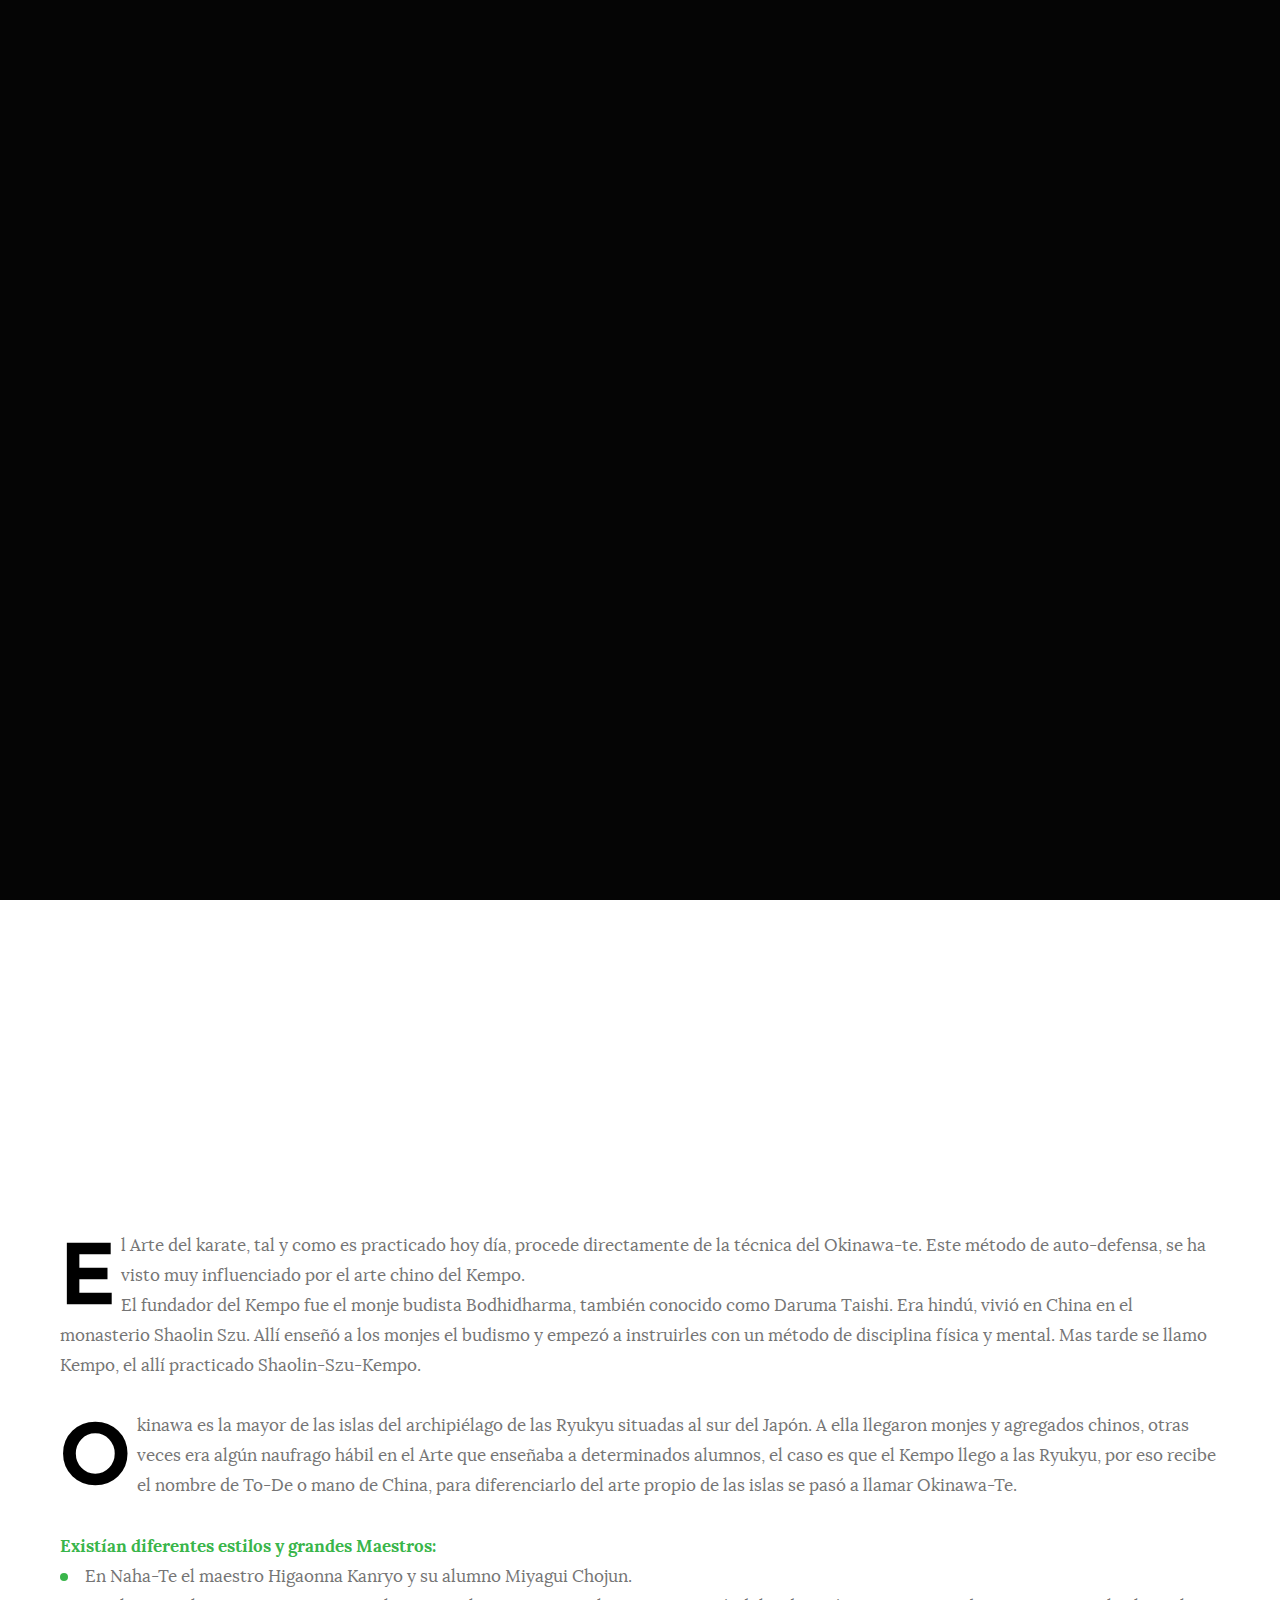
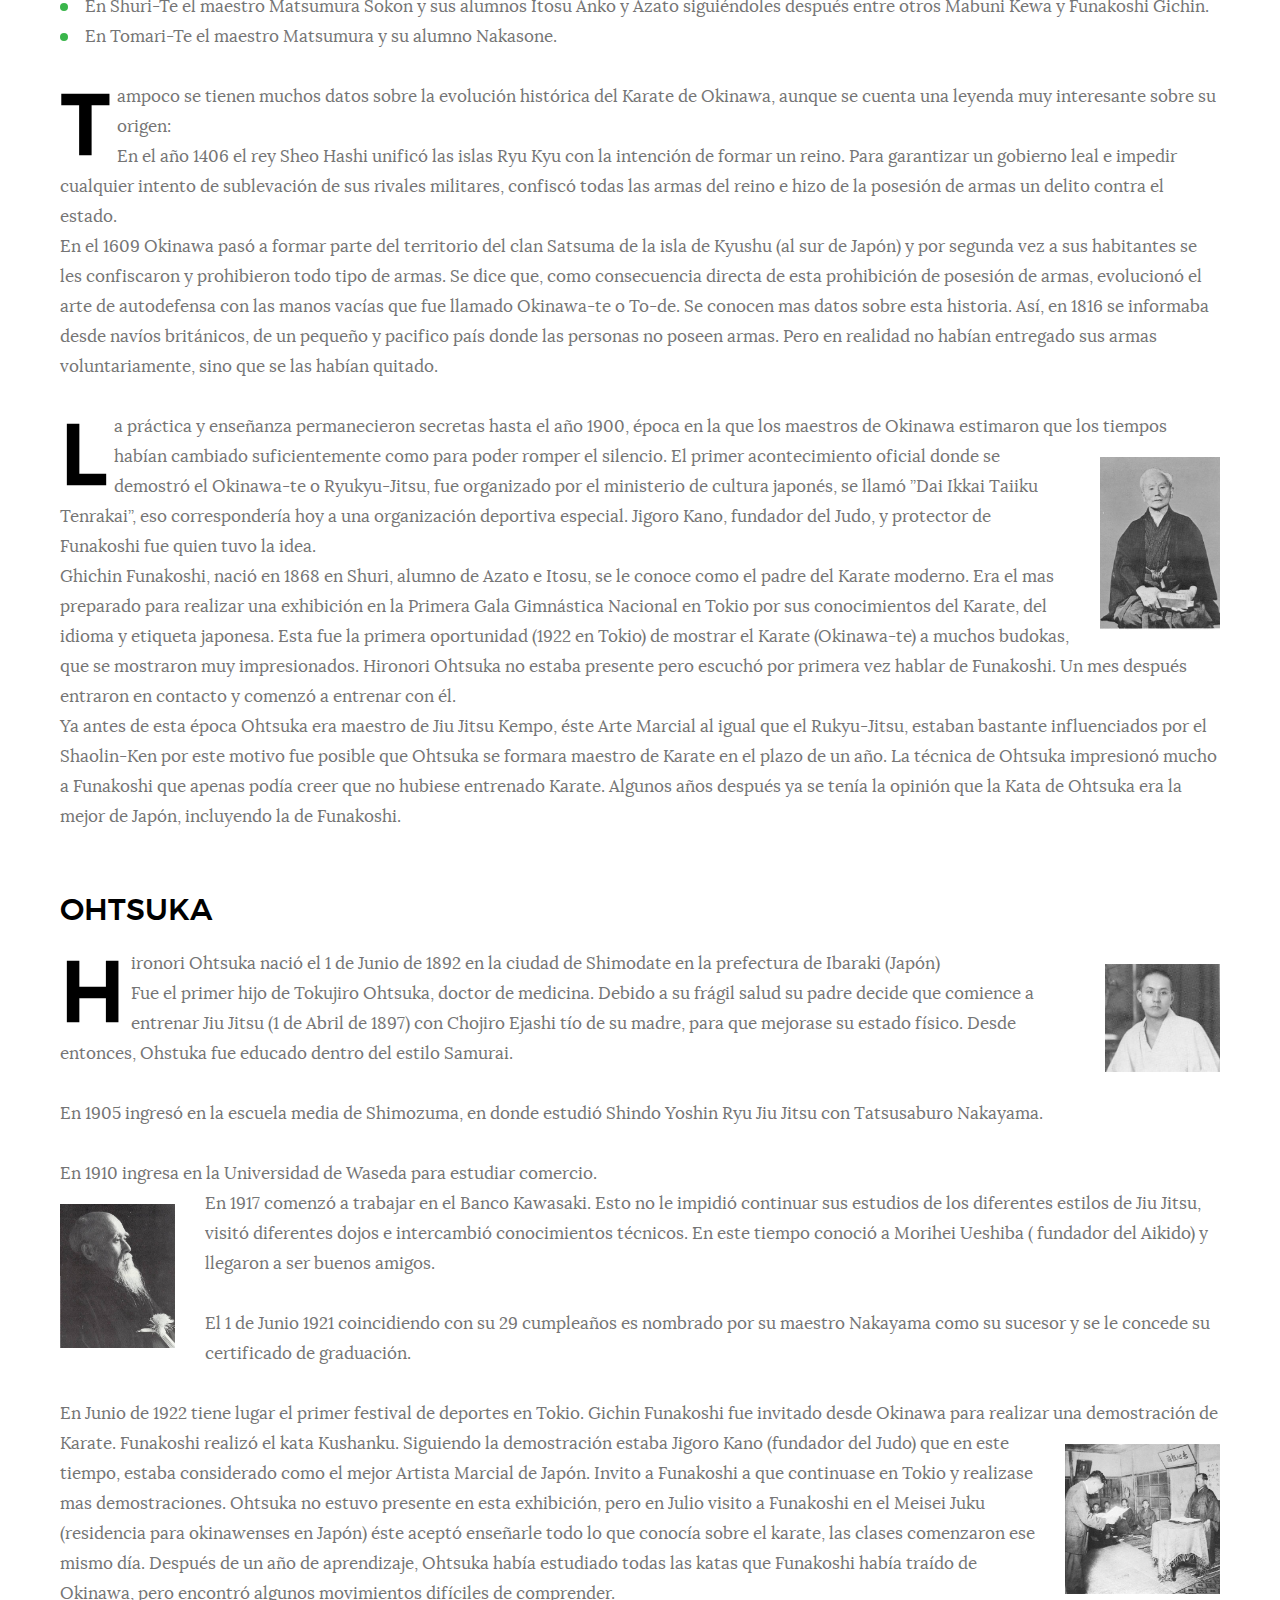
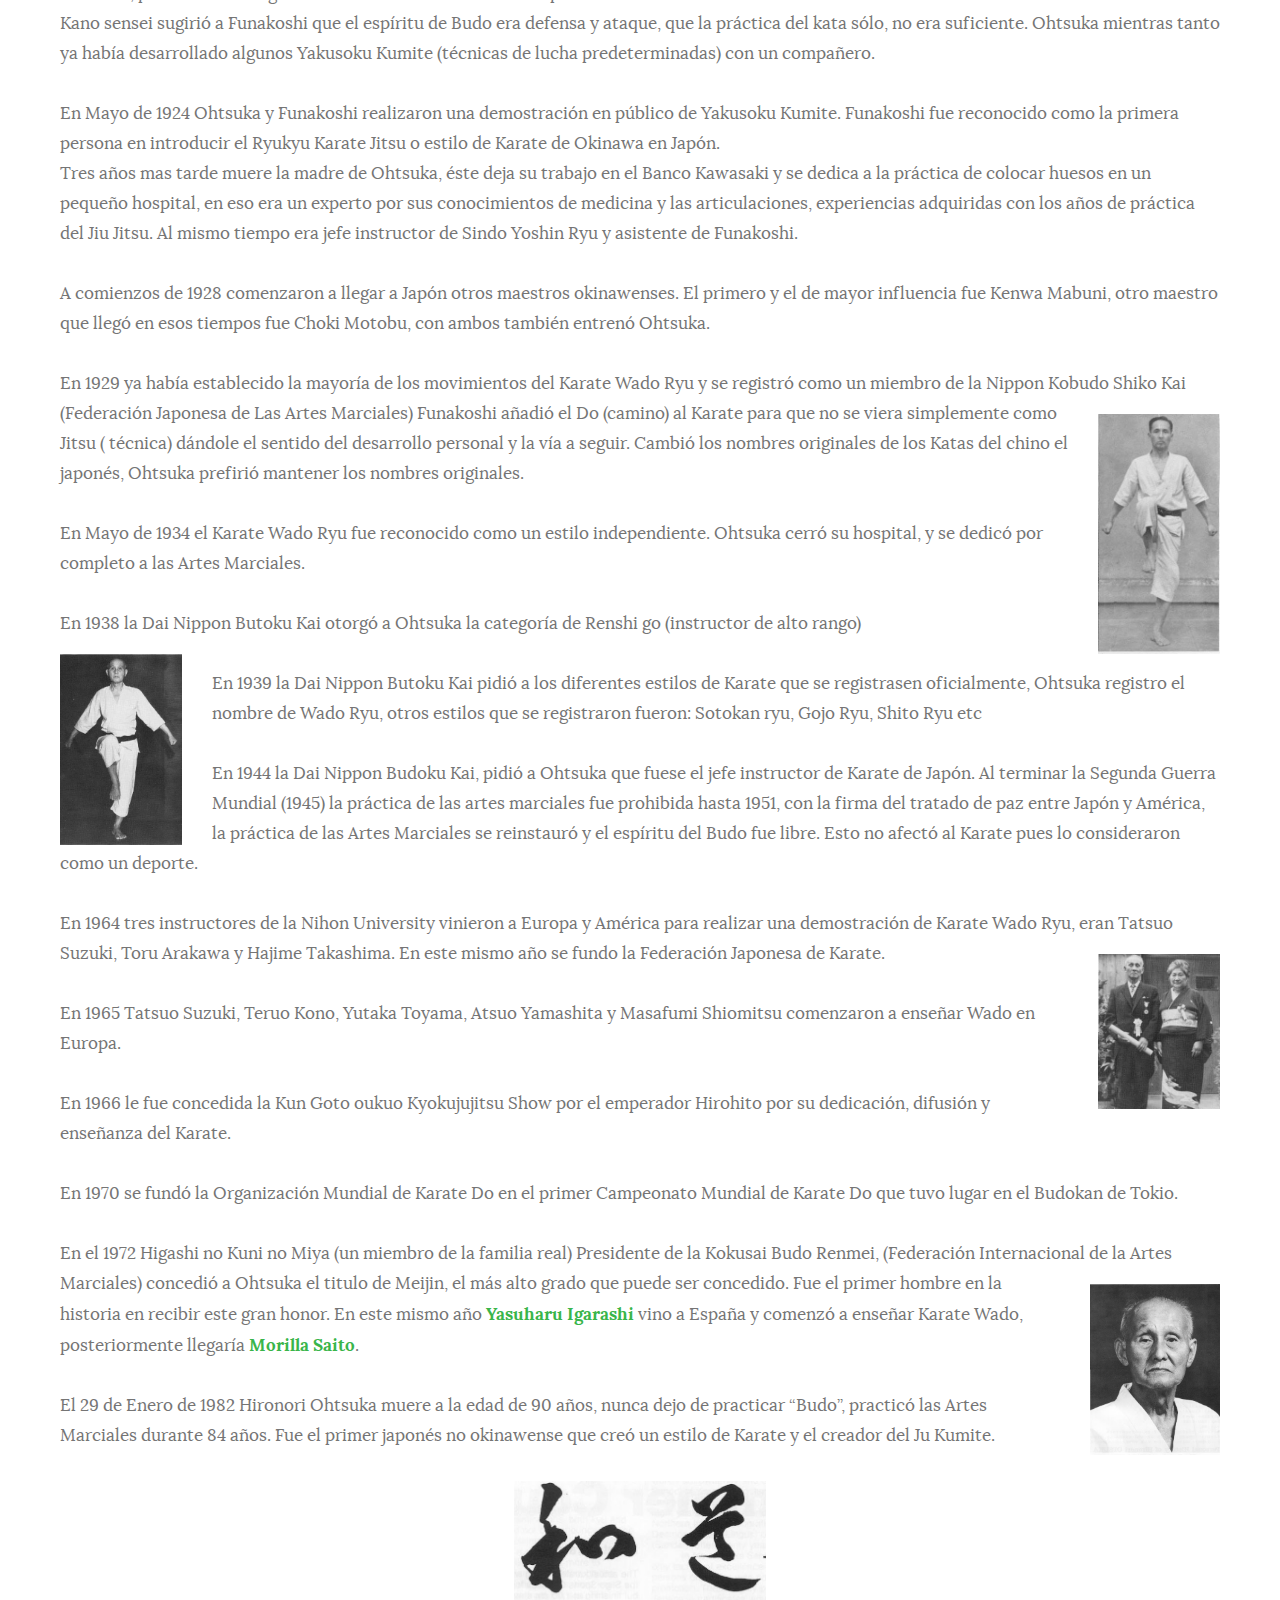
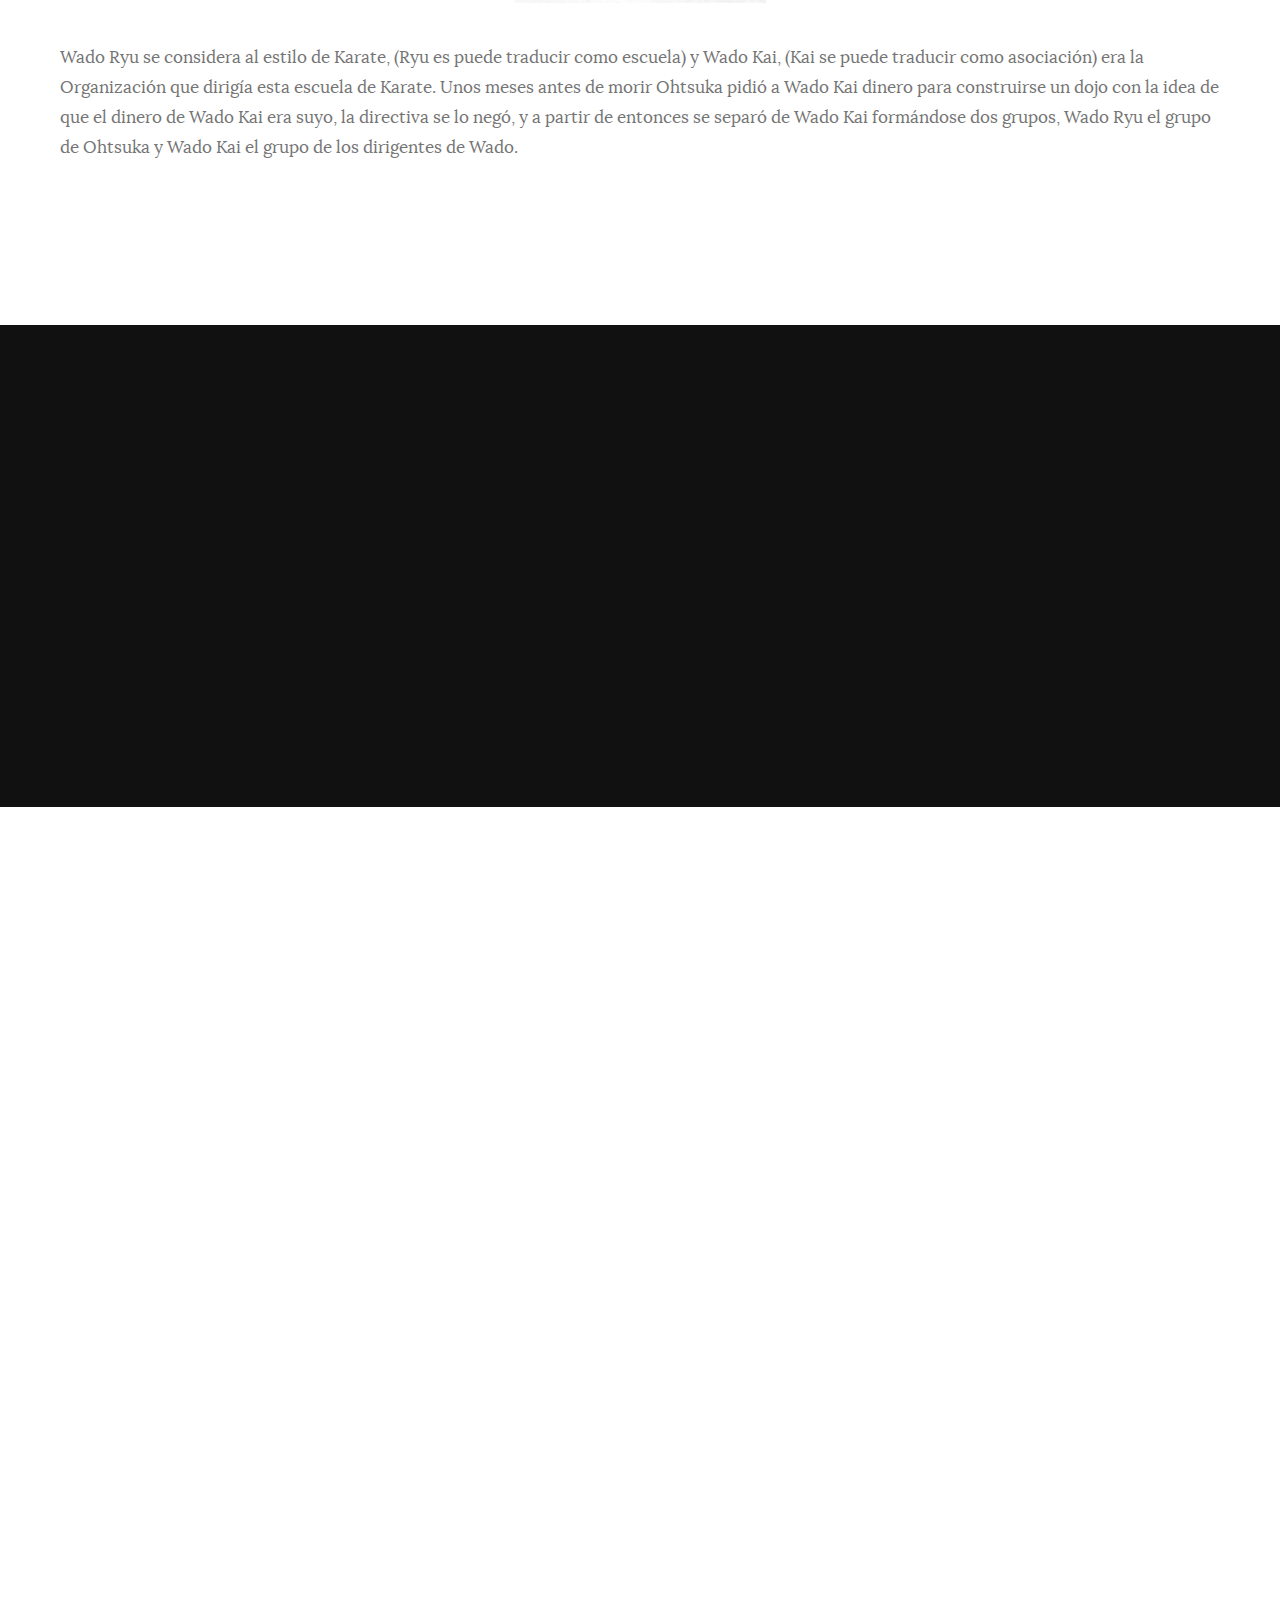
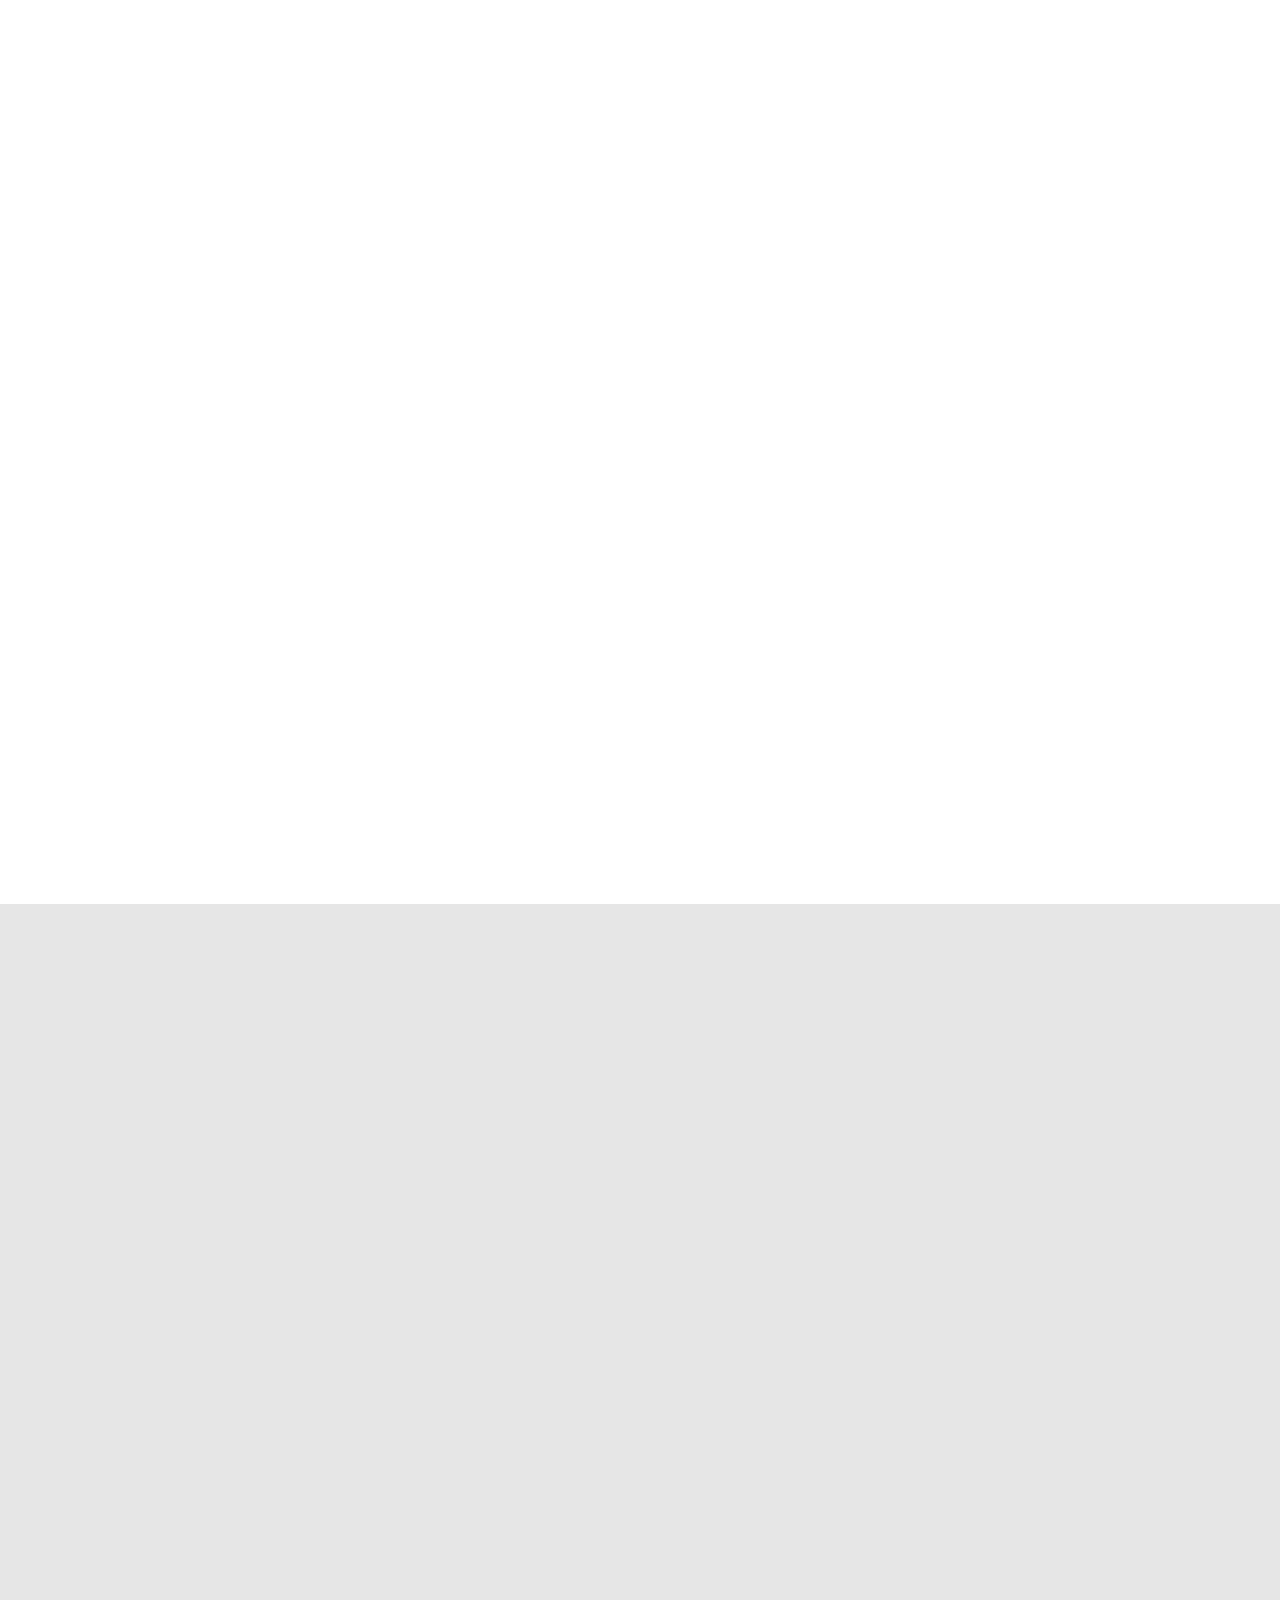
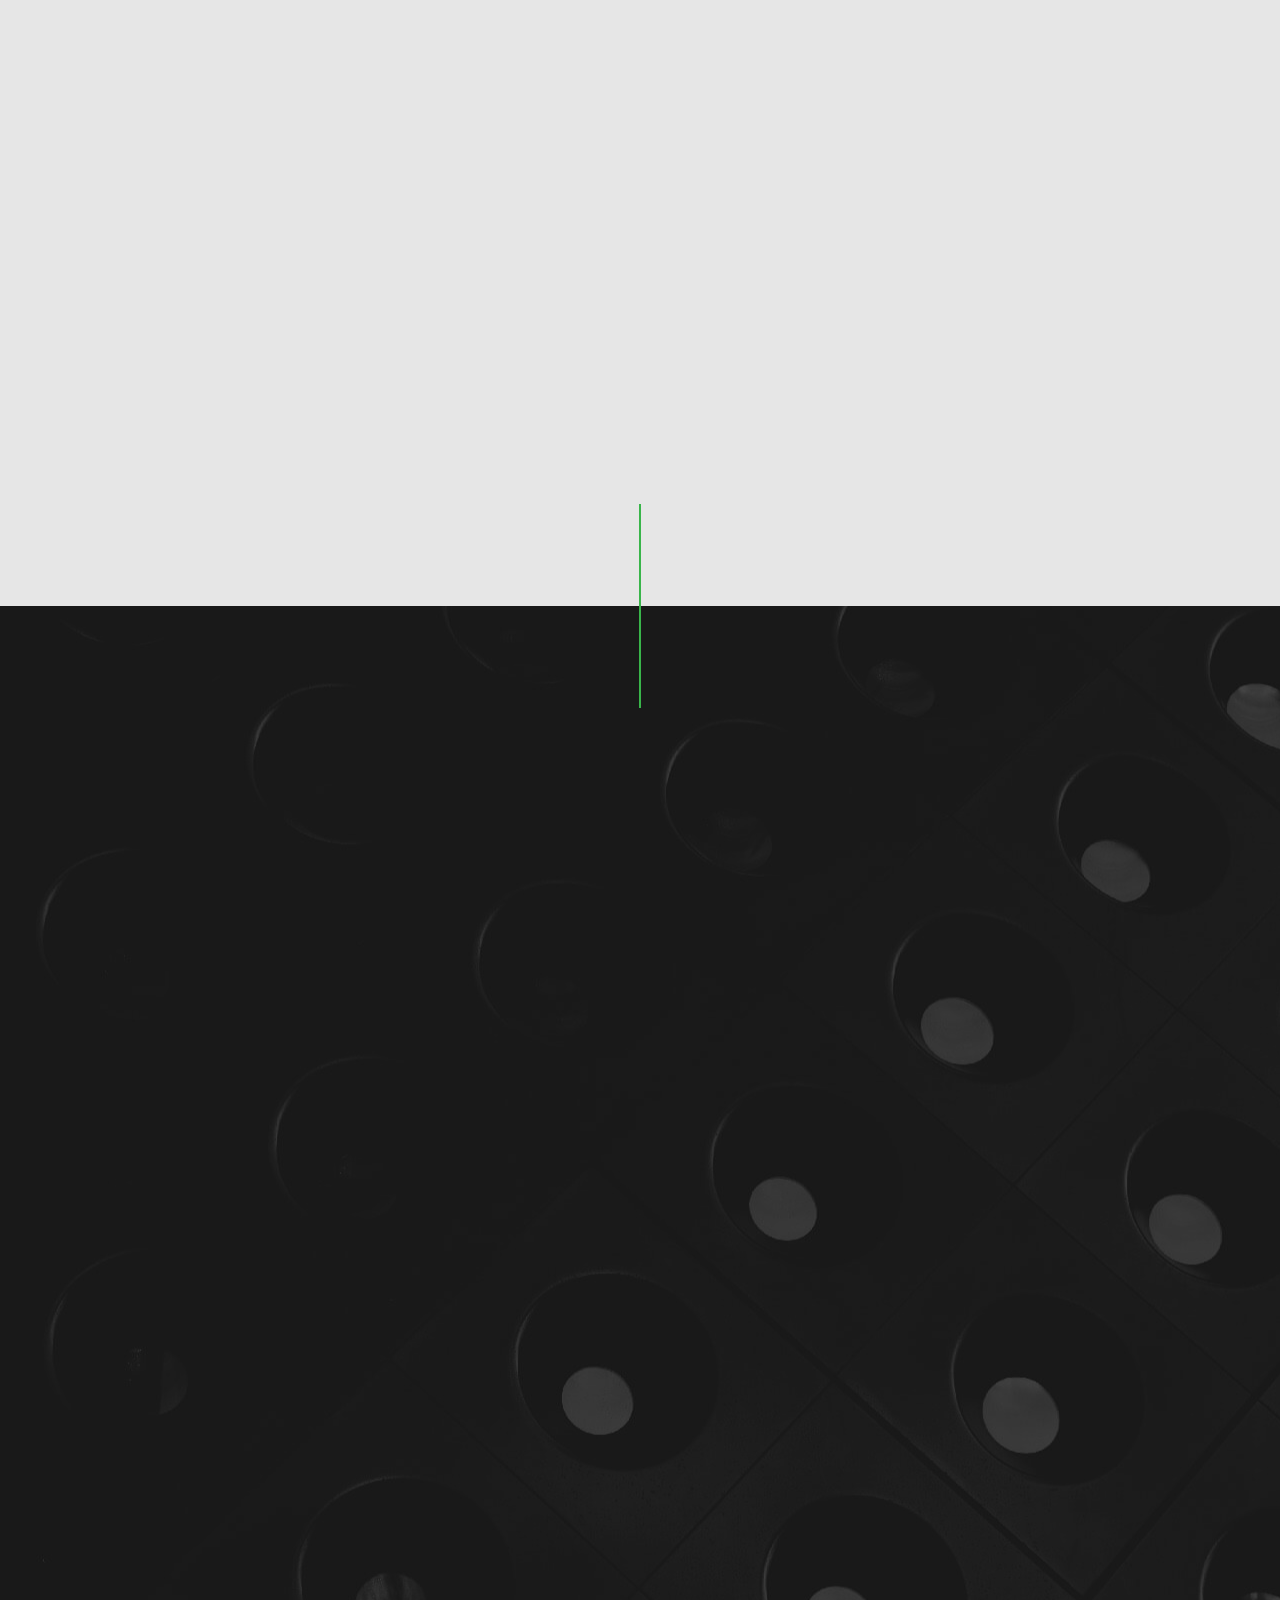
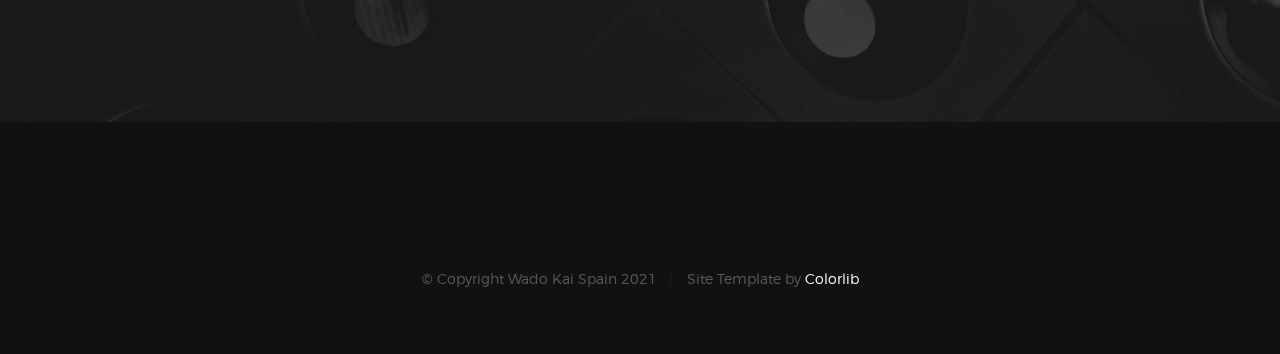
<file: index.html>
<!DOCTYPE html>
<!--[if lt IE 9 ]><html class="no-js oldie" lang="en"> <![endif]-->
<!--[if IE 9 ]><html class="no-js oldie ie9" lang="en"> <![endif]-->
<!--[if (gte IE 9)|!(IE)]><!-->
<html class="no-js" lang="en" xmlns="http://www.w3.org/1999/html" xmlns="http://www.w3.org/1999/html"
      xmlns="http://www.w3.org/1999/html">
<!--<![endif]-->

<head>

    <!--- basic page needs
    ================================================== -->
    <meta charset="utf-8">
    <title>Wado Kai España</title>
    <meta name="description" content="Wado Kai España">
    <meta name="author" content="Wado Kai España">

    <!-- mobile specific metas
    ================================================== -->
    <meta name="viewport" content="width=device-width, initial-scale=1">

    <!-- CSS
    ================================================== -->
    <link rel="stylesheet" href="css/base.css">
    <link rel="stylesheet" href="css/vendor.css">
    <link rel="stylesheet" href="css/main.css">

    <!-- script
    ================================================== -->
    <script src="js/modernizr.js"></script>
    <script src="js/pace.min.js"></script>

    <!-- favicons
    ================================================== -->
    <link rel="shortcut icon" href="favicon.ico" type="image/x-icon">
    <link rel="icon" href="favicon.ico" type="image/x-icon">

</head>

<body id="top">

    <!-- header
    ================================================== -->
    <header class="s-header">

        <div class="header-logo">
            <a class="site-logo" href="index.html">
                <img src="images/wado_sp_1.png" alt="Homepage">
            </a>
        </div>

        <nav class="header-nav">

            <a href="#0" class="header-nav__close" title="close"><span>Close</span></a>

            <div class="header-nav__content">
                <h3>Navigation</h3>

                <ul class="header-nav__list">
                    <li class="current"><a class="smoothscroll"  href="#home" title="inicio">Inicio</a></li>
                    <!--<li><a class="smoothscroll"  href="#about" title="about">About</a></li>-->
                    <li><a class="smoothscroll"  href="#historia" title="historia">Historia</a></li>
                    <li><a class="smoothscroll"  href="#dojos" title="dónde entrenar">Dónde Entrenar</a></li>
                    <li><a class="smoothscroll"  href="#examenes" title="examenes">Exámenes</a></li>
                    <li><a class="smoothscroll"  href="#contact" title="contacto">Contacto</a></li>
                </ul>

                <p> <span>© Wado Kai Spain 2021</span></p>

                <ul class="header-nav__social">
                    <li>
                        <a href="https://www.facebook.com/ewk.wadokai" target="_blank"><i class="fa fa-facebook"></i></a>
                    </li>
                    <li>
                        <a href="https://twitter.com/clubwadokai?s=11" target="_blank"><i class="fa fa-twitter"></i></a>
                    </li>
                    <li>
                        <a href="#"><i class="fa fa-instagram"></i></a>
                    </li>
                    <li>
                        <a href="mailto:felix.herranz@wadokai.es"><i class="fa fa-envelope-o"></i></a>
                    </li>
                    <!--<li>
                        <a href="#"><i class="fa fa-dribbble"></i></a>
                    </li>-->
                </ul>

            </div> <!-- end header-nav__content -->

        </nav>  <!-- end header-nav -->

        <a class="header-menu-toggle" href="#0">
            <span class="header-menu-text">Menu</span>
            <span class="header-menu-icon"></span>
        </a>

    </header> <!-- end s-header -->


    <!-- home
    ================================================== -->
    <section id="home" class="s-home target-section" data-parallax="scroll" data-image-src="images/hero-bg.jpg" data-natural-width=3000 data-natural-height=2000 data-position-y=center>

        <div class="overlay"></div>
        <div class="shadow-overlay"></div>

        <div class="home-content">

            <div class="row home-content__main">

                <!--<h1>Wado Kai España</h1>-->

                <!--<img src="images/a_home_one_ok.png" class="pull-left"/>-->
                <img src="images/home/banner_wado_2.png" class="pull-quote"/>
                <!--div>
                <img src="images/home/farol_jap_1.png"  class="pull-quote" />
                </div-->
               <!-- <h3>
                    We are a creative group <br>
                    of people who design <br>
                    influential brands and <br>
                    digital experiences.
                </h3>
                
                <div class="home-content__buttons">
                    <a href="#contact" class="smoothscroll btn btn--stroke">
                        Start a Project
                    </a>
                    <a href="#about" class="smoothscroll btn btn--stroke">
                        More About Us
                    </a>
                </div>-->

            </div>
            <!-- about div-->
            <div class="home-content__scroll">
                <a href="#historia" class="scroll-link smoothscroll">
                    <span>Scroll Down</span>
                </a>
            </div>

            <div class="home-content__line"></div>

        </div> <!-- end home-content -->


        <ul class="home-social">
            <li>
                <a href="https://www.facebook.com/ewk.wadokai" target="_blank"><i class="fa fa-facebook" aria-hidden="true"></i><span>Facebook</span></a>
            </li>
            <li>
                <a href="https://twitter.com/clubwadokai?s=11" target="_blank"><i class="fa fa-twitter" aria-hidden="true"></i><span>Twiiter</span></a>
            </li>
            <li>
                <a href="#0"><i class="fa fa-instagram" aria-hidden="true"></i><span>Instagram</span></a>
            </li>
            <li>
                <a href="mailto:felix.herranz@wadokai.es"><i class="fa fa-envelope-o" aria-hidden="true"></i><span>Mail</span></a>
            </li>
            <!--<li>
                <a href="#0"><i class="fa fa-dribbble" aria-hidden="true"></i><span>Dribbble</span></a>
            </li>-->
        </ul> 
        <!-- end home-social -->

    </section> <!-- end s-home -->


    <!-- about
    ================================================== -->
    <!--<section id='about' class="s-about">



        <div class="row about-stats stats block-1-4 block-m-1-2 block-mob-full" data-aos="fade-up">
                

        </div>--> <!-- end about-stats -->

        <!--<div class="about__line"></div>

    </section>--> <!-- end s-about -->


    <!-- services - historia
    ================================================== -->
    <section id='historia' class="s-services">

        <div class="row section-header has-bottom-sep" data-aos="fade-up">
            <div class="col-full">
                <h3 class="subhead">Historia</h3>
                <h1 class="display-2">La historia del Karate</h1>
            </div>
        </div> <!-- end section-header -->
        <div class="row">
            <div class="col-twelve tab-full">
                <p class="drop-cap">El Arte del karate, tal y como es practicado hoy día, procede directamente de la técnica del Okinawa-te.
                    Este método de auto-defensa, se ha visto muy influenciado por el arte chino del Kempo.</br>
                    El fundador del Kempo fue el monje budista Bodhidharma, también conocido como Daruma Taishi. Era hindú, vivió en China en el monasterio  Shaolin Szu. Allí enseñó a los monjes el budismo y empezó a instruirles con un método de disciplina física y mental.
                    Mas tarde se llamo Kempo, el allí practicado Shaolin-Szu-Kempo.
                </p>
                <p class="drop-cap">
                    Okinawa es la mayor de las islas del archipiélago de las Ryukyu situadas al sur del Japón. A ella llegaron monjes y agregados chinos, otras veces era algún naufrago
                    hábil en el Arte que enseñaba a determinados alumnos, el caso es que el Kempo  llego a las Ryukyu, por eso recibe el nombre de To-De o mano de China,
                    para diferenciarlo del arte propio de las islas se pasó a llamar Okinawa-Te.
                    <dt><strong>Existían diferentes estilos y grandes Maestros:</strong></dt>
                    <ul class="disc">
                        <li>En Naha-Te el maestro Higaonna Kanryo y su alumno Miyagui Chojun.</li>
                        <li>En Shuri-Te el maestro Matsumura Sokon y sus alumnos Itosu Anko y Azato siguiéndoles después entre otros Mabuni Kewa y Funakoshi Gichin.</li>
                        <li>En Tomari-Te el maestro Matsumura y su alumno Nakasone.</li>
                    </ul>
                </p>
                <p class="drop-cap">
                    Tampoco se tienen muchos datos sobre la evolución histórica del Karate de Okinawa, aunque se cuenta una leyenda muy interesante sobre su origen:</br>
                    En el año 1406 el rey Sheo Hashi unificó las islas Ryu Kyu con la intención de formar un reino. Para garantizar un gobierno leal e impedir cualquier intento de sublevación de sus rivales militares,
                    confiscó todas las armas del reino e hizo de la posesión de armas un delito contra el estado.
                    </br>
                    En el 1609 Okinawa pasó a formar parte del territorio del clan Satsuma de la isla de Kyushu (al sur de Japón) y por segunda vez a sus habitantes se les confiscaron y prohibieron todo tipo de armas.
                    Se dice que, como consecuencia directa de esta prohibición de posesión de armas, evolucionó el arte de autodefensa con las manos vacías que fue llamado Okinawa-te o To-de. Se conocen mas datos sobre esta historia.
                    Así, en 1816 se informaba desde navíos británicos, de un pequeño y pacifico país donde las personas no poseen armas. Pero en realidad  no habían entregado sus armas voluntariamente, sino que se las habían quitado.
                </p>
                <p class="drop-cap">
                    La práctica y enseñanza permanecieron secretas hasta el año 1900, época en la que los maestros de Okinawa estimaron que los tiempos habían cambiado suficientemente como para poder romper el silencio.
                    <img width="120" height="120" class="pull-right" alt="sample-image" src="images/his/funakoshi.png">
                    El primer acontecimiento oficial donde se demostró el Okinawa-te o Ryukyu-Jitsu, fue organizado por el ministerio de cultura japonés,  se llamó ”Dai Ikkai  Taiiku Tenrakai”,
                    eso correspondería hoy a una organización deportiva especial. Jigoro Kano, fundador del Judo, y protector de Funakoshi  fue quien tuvo la idea.</br>
                    Ghichin Funakoshi, nació en 1868 en Shuri, alumno de Azato e Itosu, se le conoce como el padre del Karate moderno.  Era el mas preparado para realizar una exhibición en la Primera Gala Gimnástica Nacional en Tokio por sus conocimientos del Karate,
                    del idioma y etiqueta japonesa. Esta fue la primera oportunidad (1922 en Tokio) de mostrar el Karate  (Okinawa-te) a muchos budokas, que se mostraron muy impresionados. Hironori Ohtsuka  no estaba presente pero escuchó por primera vez hablar de Funakoshi.
                    Un mes después entraron en contacto y  comenzó a entrenar con él.</br>
                    Ya antes de esta época Ohtsuka era maestro de Jiu Jitsu Kempo, éste Arte Marcial al igual que el Rukyu-Jitsu, estaban bastante influenciados por el Shaolin-Ken por este motivo fue posible que Ohtsuka se formara maestro de Karate en el plazo de un año.
                    La técnica de Ohtsuka impresionó mucho a Funakoshi que apenas podía creer que no hubiese entrenado Karate. Algunos años después ya se tenía la opinión que la Kata de Ohtsuka era la mejor de Japón, incluyendo la de Funakoshi.
                </p>
                <h2>OHTSUKA</h2>
                <p class="drop-cap">
                    <img width="115" height="106" class="pull-right" alt="sample-image" src="images/his/ohtsuka_1.jpeg">
                    Hironori Ohtsuka nació el 1 de Junio de 1892 en la ciudad de Shimodate en la prefectura de Ibaraki (Japón) <br>
                    Fue el primer hijo de Tokujiro Ohtsuka, doctor de medicina. Debido a su frágil salud su padre decide que comience a entrenar Jiu Jitsu (1 de Abril de 1897) con Chojiro Ejashi tío de su madre,
                    para que mejorase su estado físico. Desde entonces, Ohstuka fue educado dentro del estilo Samurai.<br>
                    <br>En 1905 ingresó en la escuela media de Shimozuma, en donde estudió Shindo Yoshin Ryu Jiu Jitsu con Tatsusaburo Nakayama.<br>
                    <br>En 1910 ingresa en la Universidad de Waseda para estudiar comercio.<br>
                    <img width="115" height="106" class="pull-left" alt="sample-image" src="images/his/ohtsuka_2.jpeg">
                    En 1917 comenzó a trabajar en el Banco Kawasaki. Esto no le impidió continuar sus estudios de los diferentes estilos de Jiu Jitsu, visitó diferentes dojos e intercambió conocimientos técnicos. En este tiempo conoció a Morihei Ueshiba ( fundador del Aikido) y llegaron a ser buenos amigos.<br>
                    <br>El 1 de Junio 1921 coincidiendo con su 29 cumpleaños es nombrado por su maestro Nakayama como su sucesor y se le concede su certificado de graduación.<br>
                    <br>En Junio de 1922 tiene lugar el primer festival de deportes en Tokio. Gichin Funakoshi fue invitado desde Okinawa para realizar una demostración de Karate. Funakoshi realizó el kata Kushanku. Siguiendo la demostración estaba Jigoro Kano (fundador del Judo)
                    <img width="155" height="146" class="pull-right" alt="sample-image" src="images/his/ohtsuka_3.jpeg">
                    que en este tiempo, estaba considerado como el mejor Artista Marcial de Japón. Invito a Funakoshi a que continuase en Tokio y realizase mas demostraciones. Ohtsuka no estuvo presente en esta exhibición, pero en Julio visito a
                    Funakoshi en el Meisei Juku (residencia para okinawenses en Japón) éste aceptó enseñarle todo lo que conocía sobre el karate, las clases comenzaron ese mismo día. Después de un año de aprendizaje, Ohtsuka había estudiado todas las
                    katas que Funakoshi había traído de Okinawa, pero encontró algunos movimientos difíciles de comprender.<br>

                    Kano sensei sugirió a Funakoshi que el espíritu de Budo era defensa y ataque, que la práctica del kata sólo, no era suficiente. Ohtsuka mientras tanto ya había desarrollado algunos Yakusoku Kumite (técnicas de lucha predeterminadas) con un compañero.<br>

                    <br>En Mayo de 1924 Ohtsuka y Funakoshi realizaron una demostración en público de Yakusoku Kumite. Funakoshi fue reconocido como la primera persona en introducir el Ryukyu Karate Jitsu  o estilo de Karate de Okinawa en Japón.<br>

                    Tres años mas tarde muere la madre de Ohtsuka, éste  deja su trabajo en el Banco Kawasaki y se dedica a la práctica de colocar huesos en un pequeño hospital, en eso era un experto por sus conocimientos de medicina y las articulaciones, experiencias adquiridas con los años
                    de práctica del Jiu Jitsu. Al mismo tiempo era jefe instructor de Sindo Yoshin Ryu y asistente de Funakoshi.<br>

                    <br>A comienzos de 1928 comenzaron a llegar a Japón otros maestros okinawenses. El primero y el de mayor influencia fue Kenwa Mabuni, otro maestro que llegó en esos tiempos fue Choki Motobu, con ambos también entrenó Ohtsuka.<br>

                    <br>En 1929 ya había establecido la mayoría de los movimientos del Karate Wado Ryu y se registró como un miembro de la Nippon Kobudo Shiko Kai (Federación Japonesa de Las Artes Marciales)
                    <img width="122" height="238" class="pull-right" alt="sample-image" src="images/his/ohtsuka_4.jpeg">
                    Funakoshi añadió el Do (camino) al Karate para que no se viera simplemente como Jitsu ( técnica) dándole el sentido del desarrollo personal y la vía a seguir. Cambió los nombres originales de los Katas
                    del chino el japonés, Ohtsuka prefirió mantener los nombres originales.<br>

                    <br>En Mayo de 1934 el Karate Wado Ryu fue reconocido como un estilo independiente. Ohtsuka cerró su hospital, y se dedicó por completo a las Artes Marciales.<br>

                    <br>En 1938 la Dai Nippon Butoku Kai otorgó a Ohtsuka la categoría de Renshi go (instructor de alto rango)<br>
                    <img width="122" height="238" class="pull-left" alt="sample-image" src="images/his/ohtsuka_5.jpeg">
                    <br>En 1939 la Dai Nippon Butoku Kai  pidió a los diferentes estilos de Karate que se registrasen oficialmente,
                    Ohtsuka registro el nombre de Wado Ryu, otros estilos que se registraron fueron: Sotokan ryu, Gojo Ryu, Shito Ryu etc<br>

                    <br>En 1944 la Dai Nippon Budoku Kai, pidió a Ohtsuka que fuese el jefe instructor de Karate de Japón. Al terminar la Segunda Guerra Mundial (1945) la práctica de las artes
                    marciales fue prohibida hasta 1951, con la firma del tratado de paz entre Japón y América, la práctica de las Artes Marciales se reinstauró y el espíritu del Budo fue libre.
                    Esto no afectó al Karate pues lo consideraron como un deporte.<br>

                    <br>En 1964 tres instructores de la Nihon University vinieron a Europa y América para realizar una demostración de Karate Wado Ryu, eran Tatsuo Suzuki, Toru Arakawa y Hajime Takashima.
                    <img width="122" height="238" class="pull-right" alt="sample-image" src="images/his/ohtsuka_6.jpeg">
                    En este mismo año se fundo la Federación Japonesa de Karate.<br>

                    <br>En 1965 Tatsuo Suzuki, Teruo Kono, Yutaka Toyama, Atsuo Yamashita y Masafumi Shiomitsu comenzaron a enseñar Wado en Europa.<br>

                    <br>En 1966 le fue concedida la Kun Goto oukuo Kyokujujitsu Show por el emperador Hirohito por su dedicación, difusión y enseñanza del Karate.<br>

                    <br>En 1970 se fundó la Organización Mundial de Karate Do en el primer Campeonato Mundial de Karate Do que tuvo lugar en el Budokan de Tokio.<br>

                    <br>En el 1972 Higashi no Kuni no Miya (un miembro de la familia real) Presidente de la Kokusai Budo Renmei, (Federación Internacional de la Artes Marciales) concedió a Ohtsuka el titulo de Meijin,
                    <img width="130" height="184" class="pull-right" alt="sample-image" src="images/his/ohtsuka_7.jpeg">
                    el más alto grado que puede ser concedido. Fue el primer hombre en la historia en recibir este gran honor. En este mismo año <strong style="color:#39b54a">Yasuharu Igarashi</strong> vino a España
                    y comenzó a enseñar Karate Wado, posteriormente llegaría <strong style="color:#39b54a">Morilla Saito</strong>.<br>

                    <br>El 29 de Enero de 1982 Hironori Ohtsuka muere a la edad de 90 años, nunca dejo de practicar “Budo”, practicó las Artes Marciales durante 84 años.
                    Fue el primer japonés no okinawense que creó un estilo de Karate y el creador del Ju Kumite.<br>
                    <p class="align-center"><img width="252" height="123"  alt="sample-image" src="images/his/ryu.jpeg"></p>
                    Wado Ryu  se considera al estilo de Karate, (Ryu es puede traducir como escuela) y Wado Kai, (Kai se puede traducir como asociación) era la Organización que dirigía esta escuela de Karate. Unos meses antes de morir Ohtsuka pidió a Wado Kai dinero
                    para construirse un dojo con la idea de que el dinero de Wado Kai era suyo, la directiva se lo negó, y a partir de entonces se separó de Wado Kai formándose dos grupos, Wado Ryu el grupo de Ohtsuka y Wado Kai  el grupo de los dirigentes de Wado.<br>

                </p>
            </div>

            </div>


    </section> <!-- end s-services - historia-->


    <!-- donde entrenar - dojos (works)
    ================================================== -->
    <section id='dojos' class="s-works">

        <div class="intro-wrap">
                
            <div class="row section-header has-bottom-sep light-sep" data-aos="fade-up">
                <div class="col-full">
                    <h3 class="subhead">Dónde Entrenar</h3>
                    <!--<h2 class="display-2 display-2--light">Te indicamos algunos dojos donde puede encontrar nuestro estilo.</h2>-->
                </div>
            </div> <!-- end section-header -->

        </div> <!-- end intro-wrap -->

        <div class="row works-content">
            <div class="col-full masonry-wrap">
                <div class="masonry">
    
                    <div class="masonry__brick" data-aos="fade-up">
                        <div class="item-folio">
                                
                            <div class="item-folio__thumb">
                                <a href="images/dojo/wadokai_akeru.png" class="thumb-link" title="Dojo Akeru - Madrid" data-size="532x702">
                                    <img src="images/dojo/wadokai_akeru.png">
                                </a>
                            </div>
    
                            <div class="item-folio__text">
                                <h3 class="item-folio__title">
                                    Dojo Akeru
                                </h3>
                                <p class="item-folio__cat">
                                    Madrid
                                </p>
                            </div>
    
                            <a href="https://www.dojoakeru.com/"  target="_blank" class="item-folio__project-link" title="Dojo Akeru">
                                <i class="icon-link"></i>
                            </a>
    
                            <div class="item-folio__caption">
                                <p>Dojo Akeru - C/Félix López, 13 - Madrid</p>
                                <iframe src="https://www.google.com/maps/embed?pb=!1m18!1m12!1m3!1d3039.087184641534!2d-3.732071884258874!3d40.384760279368855!2m3!1f0!2f0!3f0!3m2!1i1024!2i768!4f13.1!3m3!1m2!1s0xd42279110cd6a35%3A0x7d3063addf42313d!2sC.%20de%20F%C3%A9lix%20L%C3%B3pez%2C%2013%2C%2028025%20Madrid!5e0!3m2!1ses!2ses!4v1640784202945!5m2!1ses!2ses" width="400" height="300" style="border:0;" allowfullscreen="" loading="lazy"></iframe>                            </div>

                        </div>
                    </div> <!-- end akeru-->

                    <div class="masonry__brick" data-aos="fade-up">
                        <div class="item-folio">
                                
                            <div class="item-folio__thumb">
                                <a href="images/dojo/granada_wado_kai.jpg" class="thumb-link" title="Kore Studio Pilates" data-size="808x1699">
                                    <img src="images/dojo/granada_wado_kai.jpg" alt="">
                                    <!--<img src="images/portfolio/woodcraft.jpg"
                                         srcset="images/portfolio/woodcraft.jpg 1x, images/portfolio/woodcraft@2x.jpg 2x" alt="">-->
                                </a>
                            </div>
    
                            <div class="item-folio__text">
                                <h3 class="item-folio__title">
                                    Kore Studio Pilates
                                </h3>
                                <p class="item-folio__cat">
                                    Granada
                                </p>
                            </div>
    
                            <a href="https://kore-studio-pilates.negocio.site/" class="item-folio__project-link" title="Kore Studio Pilates">
                                <i class="icon-link"></i>
                            </a>
    
                            <div class="item-folio__caption">
                                <p>Kore Studio Pilates - Granada</p>
                                <iframe src="https://www.google.com/maps/embed?pb=!1m18!1m12!1m3!1d3179.448041449999!2d-3.6071326843375906!3d37.165821979875034!2m3!1f0!2f0!3f0!3m2!1i1024!2i768!4f13.1!3m3!1m2!1s0xd71fdd1d0f6ae23%3A0x4ee4d29e0a451d70!2sKore%20Studio%20Pilates!5e0!3m2!1ses!2ses!4v1640887227591!5m2!1ses!2ses" width="400" height="300" style="border:0;" allowfullscreen="" loading="lazy"></iframe>
                            </div>
    
                        </div>
                    </div> <!-- end masonry__brick - Granada -->

                    <div class="masonry__brick" data-aos="fade-up">
                        <div class="item-folio">

                            <div class="item-folio__thumb">
                                <a href="images/dojo/guadalajara_wadokai.jpg" class="thumb-link" title="Kuro Obi" data-size="895x1600">
                                    <img src="images/dojo/guadalajara_wadokai.jpg" alt="">
                                    <!--<img src="images/portfolio/woodcraft.jpg"
                                         srcset="images/portfolio/woodcraft.jpg 1x, images/portfolio/woodcraft@2x.jpg 2x" alt="">-->
                                </a>
                            </div>

                            <div class="item-folio__text">
                                <h3 class="item-folio__title">
                                    Kuro Obi
                                </h3>
                                <p class="item-folio__cat">
                                    Guadalajara
                                </p>
                            </div>

                            <a href="https://www.facebook.com/kuroobikarateguadalajara/" class="item-folio__project-link" title="Kuro Obi">
                                <i class="icon-link"></i>
                            </a>

                            <div class="item-folio__caption">
                                <p>Kuro Obi - Guadalajara</p>
                                <!--<iframe src="https://www.google.com/maps/embed?pb=!1m18!1m12!1m3!1d3179.448041449999!2d-3.6071326843375906!3d37.165821979875034!2m3!1f0!2f0!3f0!3m2!1i1024!2i768!4f13.1!3m3!1m2!1s0xd71fdd1d0f6ae23%3A0x4ee4d29e0a451d70!2sKore%20Studio%20Pilates!5e0!3m2!1ses!2ses!4v1640887227591!5m2!1ses!2ses" width="400" height="300" style="border:0;" allowfullscreen="" loading="lazy"></iframe>
                            -->
                            </div>

                        </div>
                    </div> <!-- end masonry__brick - Guadalajara -->

                </div> <!-- end masonry -->
            </div> <!-- end col-full -->
        </div> <!-- end works-content -->

    </section> <!-- end s-works -->


    <!-- examenes
    ================================================== -->
    <section id="examenes" class="s-clients">

        <div class="row section-header" data-aos="fade-up">
            <div class="col-full">
                <h3 class="subhead">Exámenes</h3>
                <h1 class="display-2">Temario de Exámenes</h1>
            </div>
        </div> <!-- end section-header -->

        <div class="row clients-outer" data-aos="fade-up">
            <div class="col-full">
                <div class="clients">
                    
                    <a href="#amarillo" title="" class="clients__slide"><img src="images/cint/amarillo.png" /></a>
                    <a href="#naranja" title="" class="clients__slide"><img src="images/cint/naranja.png" /></a>
                    <a href="#verde" title="" class="clients__slide"><img src="images/cint/verde.png" /></a>
                    <a href="#azul" title="" class="clients__slide"><img src="images/cint/azul.png" /></a>
                    <a href="#marron" title="" class="clients__slide"><img src="images/cint/marron.png" /></a>
                    <a href="#0" title="" class="clients__slide"><img src="images/cint/negro.png" /></a>
                </div> <!-- end clients -->
            </div> <!-- end col-full -->
        </div> <!-- end clients-outer -->

        <div class="row clients-testimonials" data-aos="fade-up">
            <div class="col-full">
                <div class="testimonials">

                    <div id="amarillo" class="testimonials__slide">

                        <img src="images/cint/amarillo.png" alt="amarillo" class="testimonials__exam">
                        <div class="table-responsive">

                            <table>
                                <thead>
                                <tr>
                                    <th>KATA</th>
                                    <th>DACHI</th>
                                    <th>TSUKI WAZA</th>
                                    <th>UKE WAZA</th>
                                    <th>GERI WAZA</th>
                                </tr>
                                </thead>
                                <tbody>
                                <tr>
                                    <td>KIHON NO KATA</td>
                                    <td>Musubi dachi</td>
                                    <td>Sonoba tsuki</td>
                                    <td>Gedan barai</td>
                                    <td>Mae geri</td>
                                </tr>
                                <tr>
                                    <td>PINAN NIDAN</td>
                                    <td>Kiba dachi</td>
                                    <td>Jun tsuki</td>
                                    <td>Jodan Uke</td>
                                    <td></td>
                                </tr>
                                <tr>
                                    <td></td>
                                    <td>Jun tsuki dachi</td>
                                    <td></td>
                                    <td></td>
                                    <td></td>
                                </tr>
                                <tr>
                                    <td></td>
                                    <td>Shiko dachi</td>
                                    <td></td>
                                    <td></td>
                                    <td></td>
                                </tr>
                                </tbody>
                            </table>

                        </div>

                    </div>
                    <div id="naranja" class="testimonials__slide">
                        <img src="images/cint/naranja.png" alt="naranja" class="testimonials__exam">
                        <div class="table-responsive">

                            <table>
                                <thead>
                                <tr>
                                    <th>KATA</th>
                                    <th>DACHI</th>
                                    <th>TSUKI WAZA</th>
                                    <th>UKE WAZA</th>
                                    <th>GERI WAZA</th>
                                    <th>UCHI WAZA</th>
                                </tr>
                                </thead>
                                <tbody>
                                <tr>
                                    <td>PINAN NIDAN</td>
                                    <td>Musubi dachi</td>
                                    <td>Sonoba tsuki</td>
                                    <td>Gedan barai</td>
                                    <td>Mae geri</td>
                                    <td>Nukite</td>
                                </tr>
                                <tr>
                                    <td>PINAN SHODAN</td>
                                    <td>Kiba dachi</td>
                                    <td>Jun tsuki</td>
                                    <td>Jodan Uke</td>
                                    <td>Mawashi geri</td>
                                    <td></td>
                                </tr>
                                <tr>
                                    <td></td>
                                    <td>Jun tsuki dachi</td>
                                    <td>Maete tsuki</td>
                                    <td>Uchi uke</td>
                                    <td></td>
                                    <td></td>
                                </tr>
                                <tr>
                                    <td></td>
                                    <td>Shiko dachi</td>
                                    <td>Gyaku tuski</td>
                                    <td>Shuto uke</td>
                                    <td></td>
                                    <td></td>
                                </tr>
                                <tr>
                                    <td></td>
                                    <td>Hachiji dachi</td>
                                    <td></td>
                                    <td>Soto uke</td>
                                    <td></td>
                                    <td></td>
                                </tr>
                                <tr>
                                    <td></td>
                                    <td>Gyaku tsuki dachi</td>
                                    <td></td>
                                    <td></td>
                                    <td></td>
                                    <td></td>
                                </tr>
                                <tr>
                                    <td></td>
                                    <td>Mami nekoashi dachi</td>
                                    <td></td>
                                    <td></td>
                                    <td></td>
                                    <td></td>
                                </tr>
                                <tr>
                                    <td></td>
                                    <td>Mahanmi nekoashi dachi</td>
                                    <td></td>
                                    <td></td>
                                    <td></td>
                                    <td></td>
                                </tr>
                                <tr>
                                    <td></td>
                                    <td>Jun no tsukomi dachi</td>
                                    <td></td>
                                    <td></td>
                                    <td></td>
                                    <td></td>
                                </tr>
                                </tbody>
                            </table>

                        </div>

                    </div>
                    <div id="verde" class="testimonials__slide">

                        <img src="images/cint/verde.png" alt="verde" class="testimonials__exam">
                        <div class="table-responsive">

                            <table>
                                <thead>
                                <tr>
                                    <th>KATA</th>
                                    <th>DACHI</th>
                                    <th>TSUKI WAZA</th>
                                    <th>UKE WAZA</th>
                                    <th>GERI WAZA</th>
                                    <th>UCHI WAZA</th>
                                </tr>
                                </thead>
                                <tbody>
                                <tr>
                                    <td>PINAN SHODAN</td>
                                    <td>Musubi dachi</td>
                                    <td>Sonoba tsuki</td>
                                    <td>Gedan barai</td>
                                    <td>Mae geri</td>
                                    <td>Nukite</td>
                                </tr>
                                <tr>
                                    <td>PINAN SANDAN</td>
                                    <td>Kiba dachi</td>
                                    <td>Jun tsuki</td>
                                    <td>Jodan Uke</td>
                                    <td>Mawashi geri</td>
                                    <td>Uraken</td>
                                </tr>
                                <tr>
                                    <td></td>
                                    <td>Jun tsuki dachi</td>
                                    <td>Maete tsuki</td>
                                    <td>Uchi uke</td>
                                    <td>Ushiro geri</td>
                                    <td>Shuto uchi</td>
                                </tr>
                                <tr>
                                    <td>&nbsp;</td>
                                    <td>Shiko dachi</td>
                                    <td>Gyaku tuski</td>
                                    <td>Shuto uke</td>
                                    <td>&nbsp;</td>
                                    <td>Empi</td>
                                </tr>
                                <tr>
                                    <td>&nbsp;</td>
                                    <td>Hachiji dachi</td>
                                    <td>Jun no tsukomi</td>
                                    <td>Soto uke</td>
                                    <td>&nbsp;</td>
                                    <td>Kentsui(tettsui)</td>
                                </tr>
                                <tr>
                                    <td>&nbsp;</td>
                                    <td>Gyaku tsuki dachi</td>
                                    <td>&nbsp;</td>
                                    <td>Hiji uke</td>
                                    <td>&nbsp;</td>
                                    <td>&nbsp;</td>
                                </tr>
                                <tr>
                                    <td>&nbsp;</td>
                                    <td>Nekoashi dachi</td>
                                    <td>&nbsp;</td>
                                    <td>&nbsp;</td>
                                    <td>&nbsp;</td>
                                    <td>&nbsp;</td>
                                </tr>
                                <tr>
                                    <td>&nbsp;</td>
                                    <td>Mahanmi nekoashi dachi</td>
                                    <td>&nbsp;</td>
                                    <td>&nbsp;</td>
                                    <td>&nbsp;</td>
                                    <td>&nbsp;</td>
                                </tr>
                                <tr>
                                    <td>&nbsp;</td>
                                    <td>Jun no tsukomi dachi</td>
                                    <td>&nbsp;</td>
                                    <td>&nbsp;</td>
                                    <td>&nbsp;</td>
                                    <td>&nbsp;</td>
                                </tr>
                                <tr>
                                    <td>&nbsp;</td>
                                    <td>Heisoku dachi</td>
                                    <td>&nbsp;</td>
                                    <td>&nbsp;</td>
                                    <td>&nbsp;</td>
                                    <td>&nbsp;</td>
                                </tr>
                                <tr>
                                    <td>&nbsp;</td>
                                    <td>Jigo tai</td>
                                    <td>&nbsp;</td>
                                    <td>&nbsp;</td>
                                    <td>&nbsp;</td>
                                    <td>&nbsp;</td>
                                </tr>
                                <tr>
                                    <td>&nbsp;</td>
                                    <td>Hanmi nekoashi dachi</td>
                                    <td>&nbsp;</td>
                                    <td>&nbsp;</td>
                                    <td>&nbsp;</td>
                                    <td>&nbsp;</td>
                                </tr>
                                </tbody>
                            </table>
                            <p><strong>+ KENKYU KUMITE</strong></p>
                        </div>

                    </div>
                    <div id="azul" class="testimonials__slide">

                        <img src="images/cint/azul.png" alt="azul" class="testimonials__exam">
                        <div class="table-responsive">

                            <table>
                                <thead>
                                <tr>
                                    <th>KATA</th>
                                    <th>DACHI</th>
                                    <th>TSUKI WAZA</th>
                                    <th>UKE WAZA</th>
                                    <th>GERI WAZA</th>
                                    <th>UCHI WAZA</th>
                                </tr>
                                </thead>
                                <tbody>
                                <tr>
                                    <td>PINAN SANDAN</td>
                                    <td>Musubi dachi</td>
                                    <td>Sonoba tsuki</td>
                                    <td>Gedan barai</td>
                                    <td>Mae geri</td>
                                    <td>Nukite</td>
                                </tr>
                                <tr>
                                    <td>PINAN YODAN</td>
                                    <td>Kiba dachi</td>
                                    <td>Jun tsuki</td>
                                    <td>Jodan Uke</td>
                                    <td>Mawashi geri</td>
                                    <td>Uraken uchi</td>
                                </tr>
                                <tr>
                                    <td>&nbsp;</td>
                                    <td>Jun tsuki dachi</td>
                                    <td>Maete tsuki</td>
                                    <td>Uchi uke</td>
                                    <td>Ushiro geri</td>
                                    <td>Shuto uchi</td>
                                </tr>
                                <tr>
                                    <td>&nbsp;</td>
                                    <td>Shiko dachi</td>
                                    <td>Gyaku tuski</td>
                                    <td>Shuto uke</td>
                                    <td>Yoko geri</td>
                                    <td>Empi</td>
                                </tr>
                                <tr>
                                    <td>&nbsp;</td>
                                    <td>Hachiji dachi</td>
                                    <td>Jun no tsukomi</td>
                                    <td>Soto uke</td>
                                    <td>Hiza geri</td>
                                    <td>Haito uchi</td>
                                </tr>
                                <tr>
                                    <td>&nbsp;</td>
                                    <td>Gyaku tsuki dachi</td>
                                    <td>Gayku no tsukomi</td>
                                    <td>Hiji uke</td>
                                    <td>Sokuto geri</td>
                                    <td>Nekote (Teisho) uchi</td>
                                </tr>
                                <tr>
                                    <td>&nbsp;</td>
                                    <td>Mami nekoashi dachi</td>
                                    <td>&nbsp;</td>
                                    <td>Yuji uke</td>
                                    <td>&nbsp;</td>
                                    <td>Kensui (Tettsui) uchi</td>
                                </tr>
                                <tr>
                                    <td>&nbsp;</td>
                                    <td>Mahanmi nekoashi dachi</td>
                                    <td>&nbsp;</td>
                                    <td>Morote uke</td>
                                    <td>&nbsp;</td>
                                    <td>&nbsp;</td>
                                </tr>
                                <tr>
                                    <td>&nbsp;</td>
                                    <td>Ju no tsukomi dachi</td>
                                    <td>&nbsp;</td>
                                    <td>Haishu uke</td>
                                    <td>&nbsp;</td>
                                    <td>&nbsp;</td>
                                </tr>
                                <tr>
                                    <td>&nbsp;</td>
                                    <td>Heisoku dachi</td>
                                    <td>&nbsp;</td>
                                    <td>Kakete uke</td>
                                    <td>&nbsp;</td>
                                    <td>&nbsp;</td>
                                </tr>
                                <tr>
                                    <td>&nbsp;</td>
                                    <td>Jigo tai</td>
                                    <td>&nbsp;</td>
                                    <td>&nbsp;</td>
                                    <td>&nbsp;</td>
                                    <td>&nbsp;</td>
                                </tr>
                                <tr>
                                    <td>&nbsp;</td>
                                    <td>Hanmi nekoashi dachi</td>
                                    <td>&nbsp;</td>
                                    <td>&nbsp;</td>
                                    <td>&nbsp;</td>
                                    <td>&nbsp;</td>
                                </tr>
                                <tr>
                                    <td>&nbsp;</td>
                                    <td>Tsumasaki dachi</td>
                                    <td>&nbsp;</td>
                                    <td>&nbsp;</td>
                                    <td>&nbsp;</td>
                                    <td>&nbsp;</td>
                                </tr>
                                <tr>
                                    <td>&nbsp;</td>
                                    <td>Gyaku no tsukomi dachi</td>
                                    <td>&nbsp;</td>
                                    <td>&nbsp;</td>
                                    <td>&nbsp;</td>
                                    <td>&nbsp;</td>
                                </tr>
                                </tbody>
                            </table>
                            <p><strong>+ KENKYU KUMITE</strong></p>
                        </div>

                    </div>
                    <div id="marron" class="testimonials__slide">
                        <img src="images/cint/marron.png" alt="marrón" class="testimonials__exam">
                        <div class="table-responsive">

                            <table>
                                <thead>
                                <tr>
                                    <th>KATA</th>
                                    <th>TSUKI WAZA</th>
                                    <th>UKE WAZA</th>
                                    <th>GERI WAZA</th>
                                    <th>KIHON</th>
                                    <th>KIHON KUMITE</th>
                                </tr>
                                </thead>
                                <tbody>
                                <tr>
                                    <td>PINAN YODAN</td>
                                    <td>Sonoba tsuki</td>
                                    <td>Gedan barai</td>
                                    <td>Mae geri</td>
                                    <td>Jun tsuki</td>
                                    <td>Ipponme</td>
                                </tr>
                                <tr>
                                    <td>PINAN GODAN</td>
                                    <td>Sando tsuki</td>
                                    <td>Jodan Uke</td>
                                    <td>Mawashi geri</td>
                                    <td>Gyaku tsuki</td>
                                    <td>Nihonme</td>
                                </tr>
                                <tr>
                                    <td>&nbsp;</td>
                                    <td>Maete tsuki</td>
                                    <td>Uchi uke</td>
                                    <td>Ushiro geri</td>
                                    <td>Jun no tsukomi</td>
                                    <td>&nbsp;</td>
                                </tr>
                                <tr>
                                    <td>&nbsp;</td>
                                    <td>Gyaku tuski</td>
                                    <td>Shuto uke</td>
                                    <td>Sokuto geri</td>
                                    <td>Gyaku no tsukomi</td>
                                    <td>&nbsp;</td>
                                </tr>
                                <tr>
                                    <td>&nbsp;</td>
                                    <td>&nbsp;</td>
                                    <td>Soto uke</td>
                                    <td>&nbsp;</td>
                                    <td>Tobikomi tsuki</td>
                                    <td>&nbsp;</td>
                                </tr>
                                <tr>
                                    <td>&nbsp;</td>
                                    <td>&nbsp;</td>
                                    <td>Jyuji uke</td>
                                    <td>&nbsp;</td>
                                    <td>Kette JunTsuki</td>
                                    <td>&nbsp;</td>
                                </tr>
                                <tr>
                                    <td>&nbsp;</td>
                                    <td>&nbsp;</td>
                                    <td>&nbsp;</td>
                                    <td>&nbsp;</td>
                                    <td>Kette GyakuTsuki</td>
                                    <td>&nbsp;</td>
                                </tr>
                                <tr>
                                    <td>&nbsp;</td>
                                    <td>&nbsp;</td>
                                    <td>&nbsp;</td>
                                    <td>&nbsp;</td>
                                    <td>Kette jun no tsukomi</td>
                                    <td>&nbsp;</td>
                                </tr>
                                <tr>
                                    <td>&nbsp;</td>
                                    <td>&nbsp;</td>
                                    <td>&nbsp;</td>
                                    <td>&nbsp;</td>
                                    <td>Kette Gyaku no tsukomi</td>
                                    <td>&nbsp;</td>
                                </tr>
                                <tr>
                                    <td>&nbsp;</td>
                                    <td>&nbsp;</td>
                                    <td>&nbsp;</td>
                                    <td>&nbsp;</td>
                                    <td>Nagashi tsuki</td>
                                    <td>&nbsp;</td>
                                </tr>
                                </tbody>
                            </table>
                            <p><strong>+ KENKYU KUMITE</strong></p>
                        </div>

                    </div>
                </div><!-- end testimonials -->
                
            </div> <!-- end col-full -->
        </div> <!-- end client-testimonials -->

    </section> <!-- end s-clients - examenes -->


    <!-- contact
    ================================================== -->
    <section id="contact" class="s-contact">

        <div class="overlay"></div>
        <div class="contact__line"></div>

        <div class="row section-header" data-aos="fade-up">
            <div class="col-full">
                <h3 class="subhead">CONTACTA CON NOSOTROS</h3>
                <!--<h1 class="display-2 display-2--light">Reach out for a new project or just say hello</h1>-->
            </div>
        </div>

        <div class="row contact-content" data-aos="fade-up">
            
            <div class="contact-primary">

                <h3 class="h6">Envianos un Mensaje</h3>

                <form name="contactForm" id="contactForm" method="post" action="" novalidate="novalidate">
                    <fieldset>
    
                    <div class="form-field">
                        <input name="contactName" type="text" id="contactName" placeholder="Your Name" value="" minlength="2" required="" aria-required="true" class="full-width">
                    </div>
                    <div class="form-field">
                        <input name="contactEmail" type="email" id="contactEmail" placeholder="Your Email" value="" required="" aria-required="true" class="full-width">
                    </div>
                    <div class="form-field">
                        <input name="contactSubject" type="text" id="contactSubject" placeholder="Subject" value="" class="full-width">
                    </div>
                    <div class="form-field">
                        <textarea name="contactMessage" id="contactMessage" placeholder="Your Message" rows="10" cols="50" required="" aria-required="true" class="full-width"></textarea>
                    </div>
                    <div class="form-field">
                        <button class="full-width btn--primary">Submit</button>
                        <div class="submit-loader">
                            <div class="text-loader">Sending...</div>
                            <div class="s-loader">
                                <div class="bounce1"></div>
                                <div class="bounce2"></div>
                                <div class="bounce3"></div>
                            </div>
                        </div>
                    </div>
    
                    </fieldset>
                </form>

                <!-- contact-warning -->
                <div class="message-warning">
                    Algo ha ido mal... Por favor, inténtelo de nuevo.
                </div> 
            
                <!-- contact-success -->
                <div class="message-success">
                    Su mensaje ha sido enviado, gracias!<br>
                </div>

            </div> <!-- end contact-primary -->

            <div class="contact-secondary">
                <div class="contact-info">

                    <h3 class="h6 hide-on-fullwidth">Información de Contacto</h3>

                    <!--<div class="cinfo">
                        <h5>Where to Find Us</h5>
                        <p>
                            1600 Amphitheatre Parkway<br>
                            Mountain View, CA<br>
                            94043 US
                        </p>
                    </div>-->

                    <div class="cinfo">
                        <h5>Email</h5>
                        <p>
                            felix.herranz@wadokai.es<br>

                        </p>
                    </div>

                    <ul class="contact-social">
                        <li>
                            <a href="https://www.facebook.com/ewk.wadokai" target="_blank"><i class="fa fa-facebook" aria-hidden="true"></i></a>
                        </li>
                        <li>
                            <a href="https://twitter.com/clubwadokai?s=11" target="_blank"><i class="fa fa-twitter" aria-hidden="true"></i></a>
                        </li>
                        <li>
                            <a href="#"><i class="fa fa-instagram" aria-hidden="true"></i></a>
                        </li>
                        <li>
                            <a href="mailto:felix.herranz@wadokai.es"><i class="fa fa-envelope-o" aria-hidden="true"></i></a>
                        </li>
                        <!--<li>
                            <a href="#"><i class="fa fa-dribbble" aria-hidden="true"></i></a>
                        </li>-->
                    </ul> <!-- end contact-social -->

                </div> <!-- end contact-info -->
            </div> <!-- end contact-secondary -->

        </div> <!-- end contact-content -->

    </section> <!-- end s-contact -->


    <!-- footer
    ================================================== -->
    <footer>

        <div class="row footer-main">

            <!--<div class="col-six tab-full left footer-desc">

                <div class="footer-logo"></div>
                Proin eget tortor risus. Mauris blandit aliquet elit, eget tincidunt nibh pulvinar a. Praesent sapien massa, convallis a pellentesque nec, egestas non nisi. Mauris blandit aliquet elit, eget tincidunt nibh pulvinar a. Nulla porttitor accumsan tincidunt. Nulla porttitor accumsan tincidunt. Quaerat voluptas autem necessitatibus vitae aut.

            </div>

            <div class="col-six tab-full right footer-subscribe">

                <h4>Get Notified</h4>
                <p>Quia quo qui sed odit. Quaerat voluptas autem necessitatibus vitae aut non alias sed quia. Ut itaque enim optio ut excepturi deserunt iusto porro.</p>

                <div class="subscribe-form">
                    <form id="mc-form" class="group" novalidate="true">
                        <input type="email" value="" name="EMAIL" class="email" id="mc-email" placeholder="Email Address" required="">
                        <input type="submit" name="subscribe" value="Subscribe">
                        <label for="mc-email" class="subscribe-message"></label>
                    </form>
                </div>

            </div>

        </div>--> <!-- end footer-main -->

        <div class="row footer-bottom">

            <div class="col-twelve">
                <div class="copyright">
                    <span>© Copyright Wado Kai Spain 2021</span>
                    <span>Site Template by <a href="https://www.colorlib.com/">Colorlib</a></span>	
                </div>

                <div class="go-top">
                    <a class="smoothscroll" title="Back to Top" href="#top"><i class="icon-arrow-up" aria-hidden="true"></i></a>
                </div>
            </div>

        </div> <!-- end footer-bottom -->

    </footer> <!-- end footer -->


    <!-- photoswipe background
    ================================================== -->
    <div aria-hidden="true" class="pswp" role="dialog" tabindex="-1">

        <div class="pswp__bg"></div>
        <div class="pswp__scroll-wrap">

            <div class="pswp__container">
                <div class="pswp__item"></div>
                <div class="pswp__item"></div>
                <div class="pswp__item"></div>
            </div>

            <div class="pswp__ui pswp__ui--hidden">
                <div class="pswp__top-bar">
                    <div class="pswp__counter"></div><button class="pswp__button pswp__button--close" title="Close (Esc)"></button> <button class="pswp__button pswp__button--share" title=
                    "Share"></button> <button class="pswp__button pswp__button--fs" title="Toggle fullscreen"></button> <button class="pswp__button pswp__button--zoom" title=
                    "Zoom in/out"></button>
                    <div class="pswp__preloader">
                        <div class="pswp__preloader__icn">
                            <div class="pswp__preloader__cut">
                                <div class="pswp__preloader__donut"></div>
                            </div>
                        </div>
                    </div>
                </div>
                <div class="pswp__share-modal pswp__share-modal--hidden pswp__single-tap">
                    <div class="pswp__share-tooltip"></div>
                </div><button class="pswp__button pswp__button--arrow--left" title="Previous (arrow left)"></button> <button class="pswp__button pswp__button--arrow--right" title=
                "Next (arrow right)"></button>
                <div class="pswp__caption">
                    <div class="pswp__caption__center"></div>
                </div>
            </div>

        </div>

    </div> <!-- end photoSwipe background -->


    <!-- preloader
    ================================================== -->
    <div id="preloader">
        <div id="loader">
            <div class="line-scale-pulse-out">
                <div></div>
                <div></div>
                <div></div>
                <div></div>
                <div></div>
            </div>
        </div>
    </div>


    <!-- Java Script
    ================================================== -->
    <script src="js/jquery-3.2.1.min.js"></script>
    <script src="js/plugins.js"></script>
    <script src="js/main.js"></script>

</body>

</html>
</file>
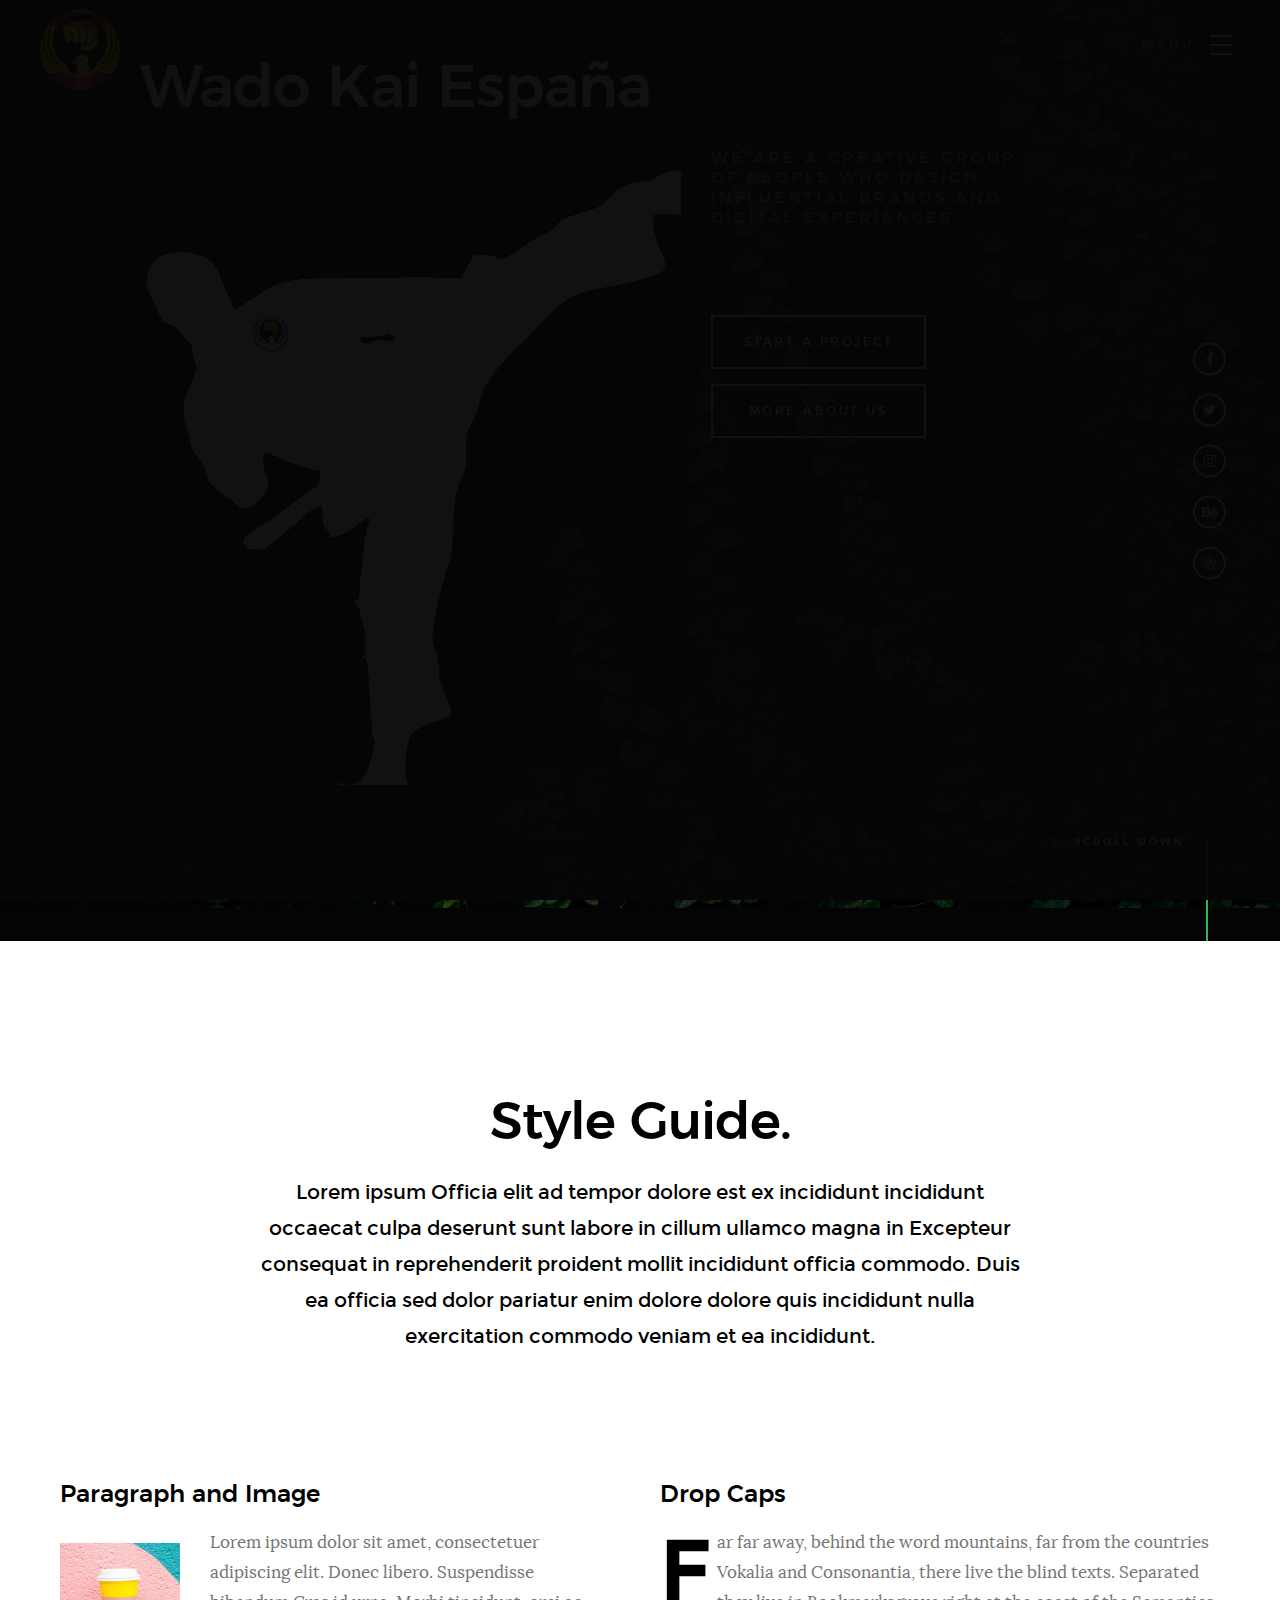
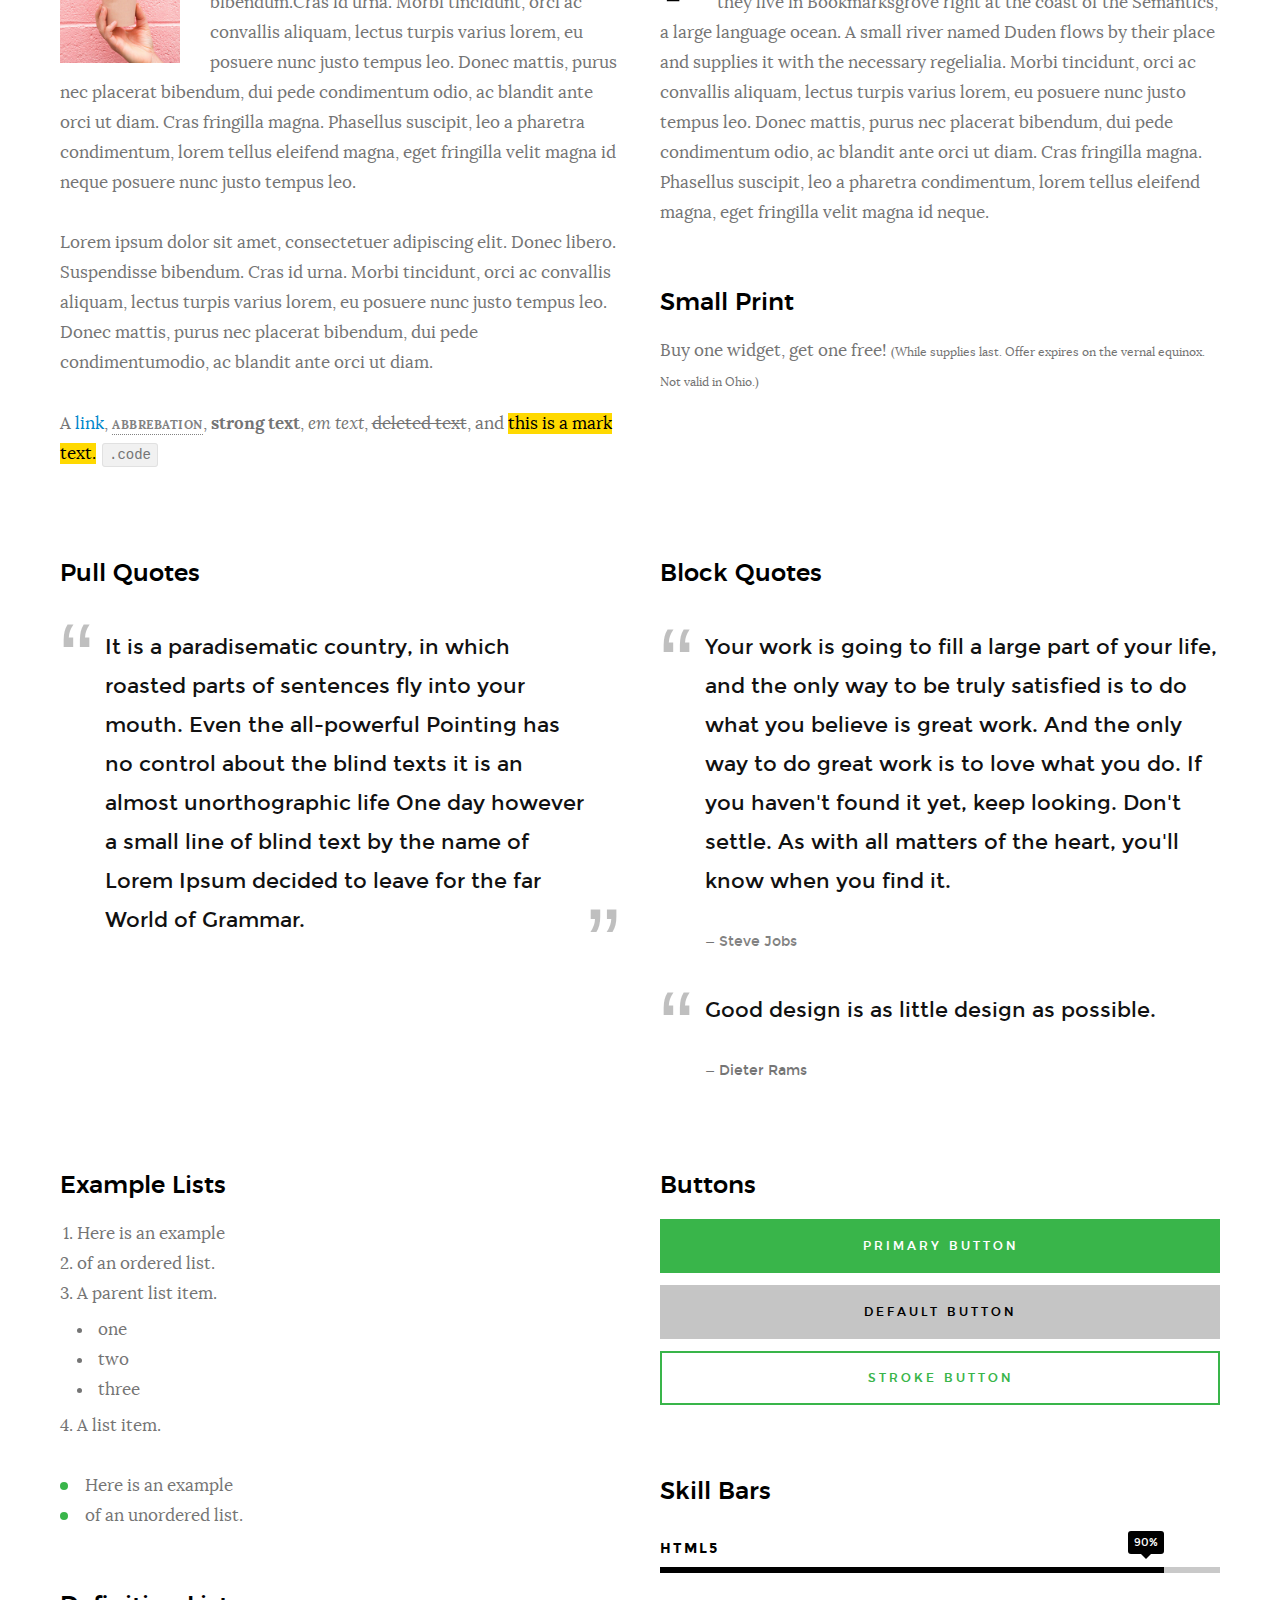
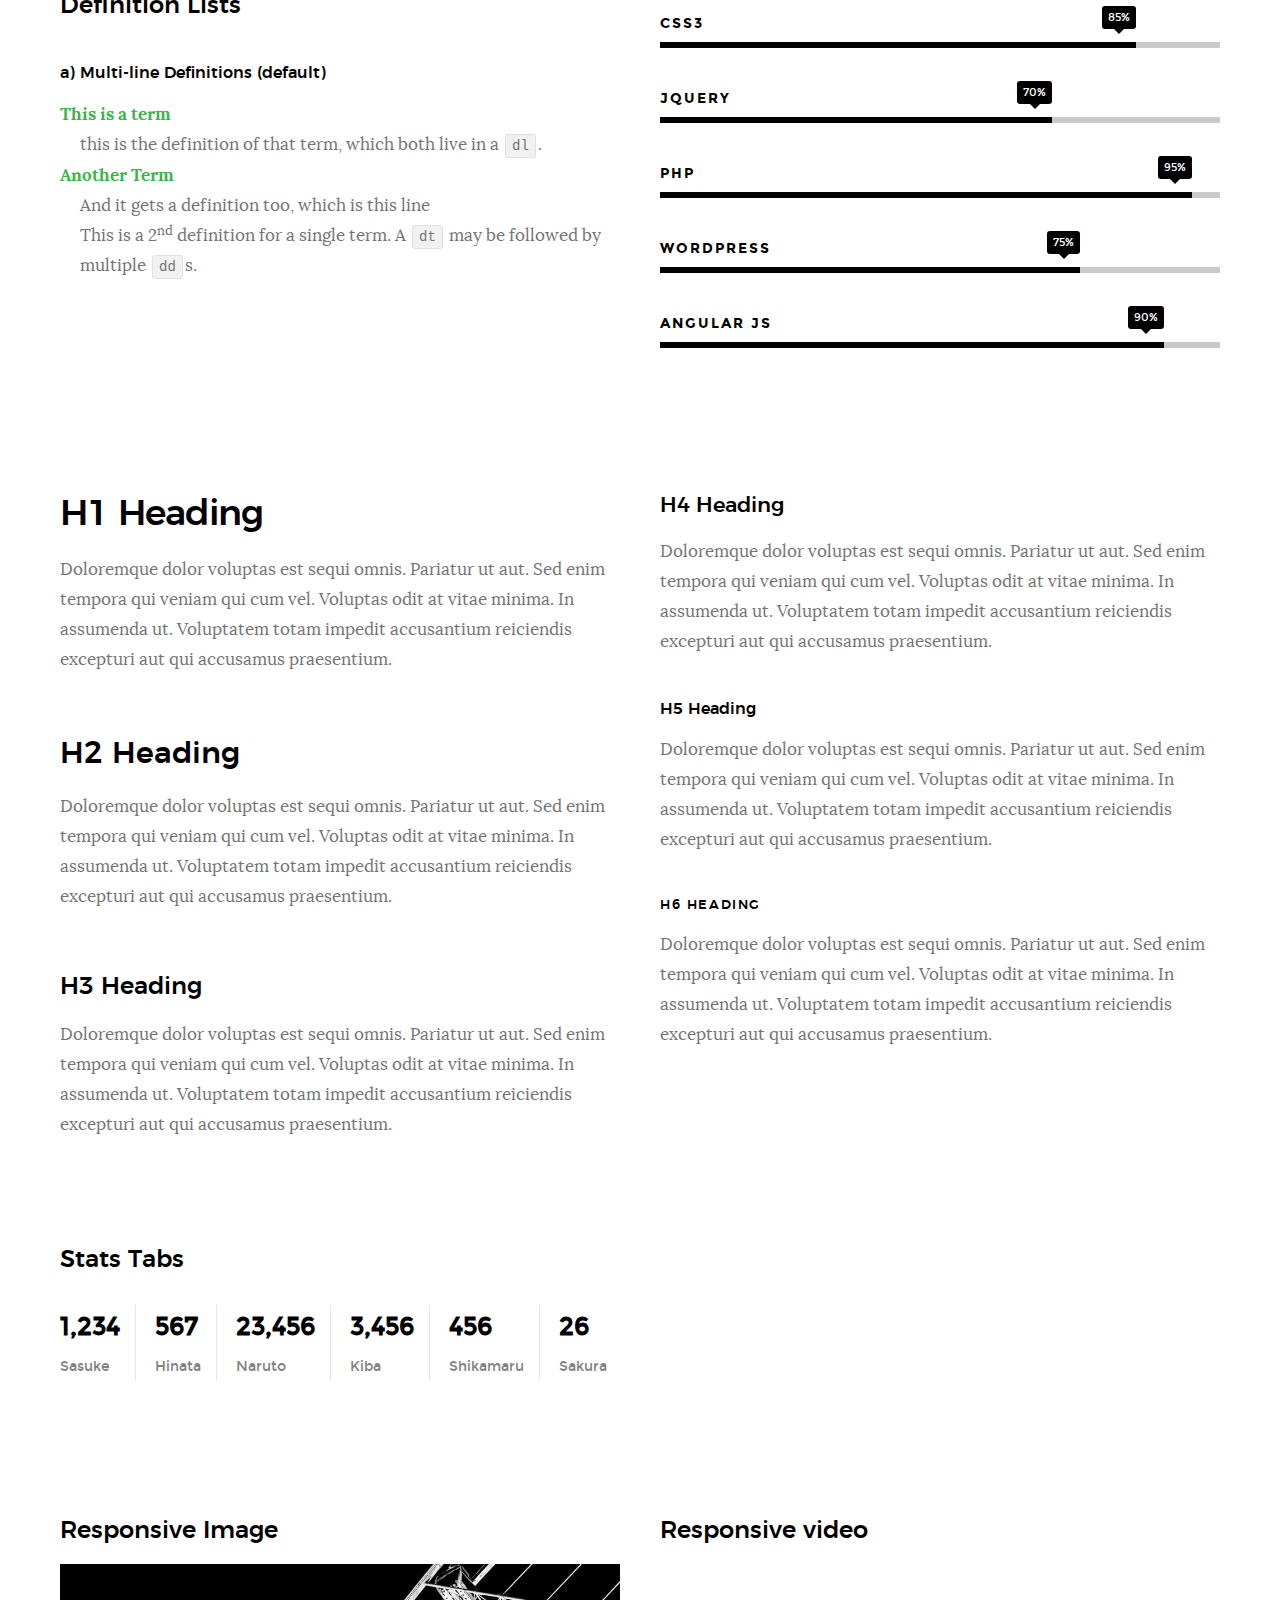
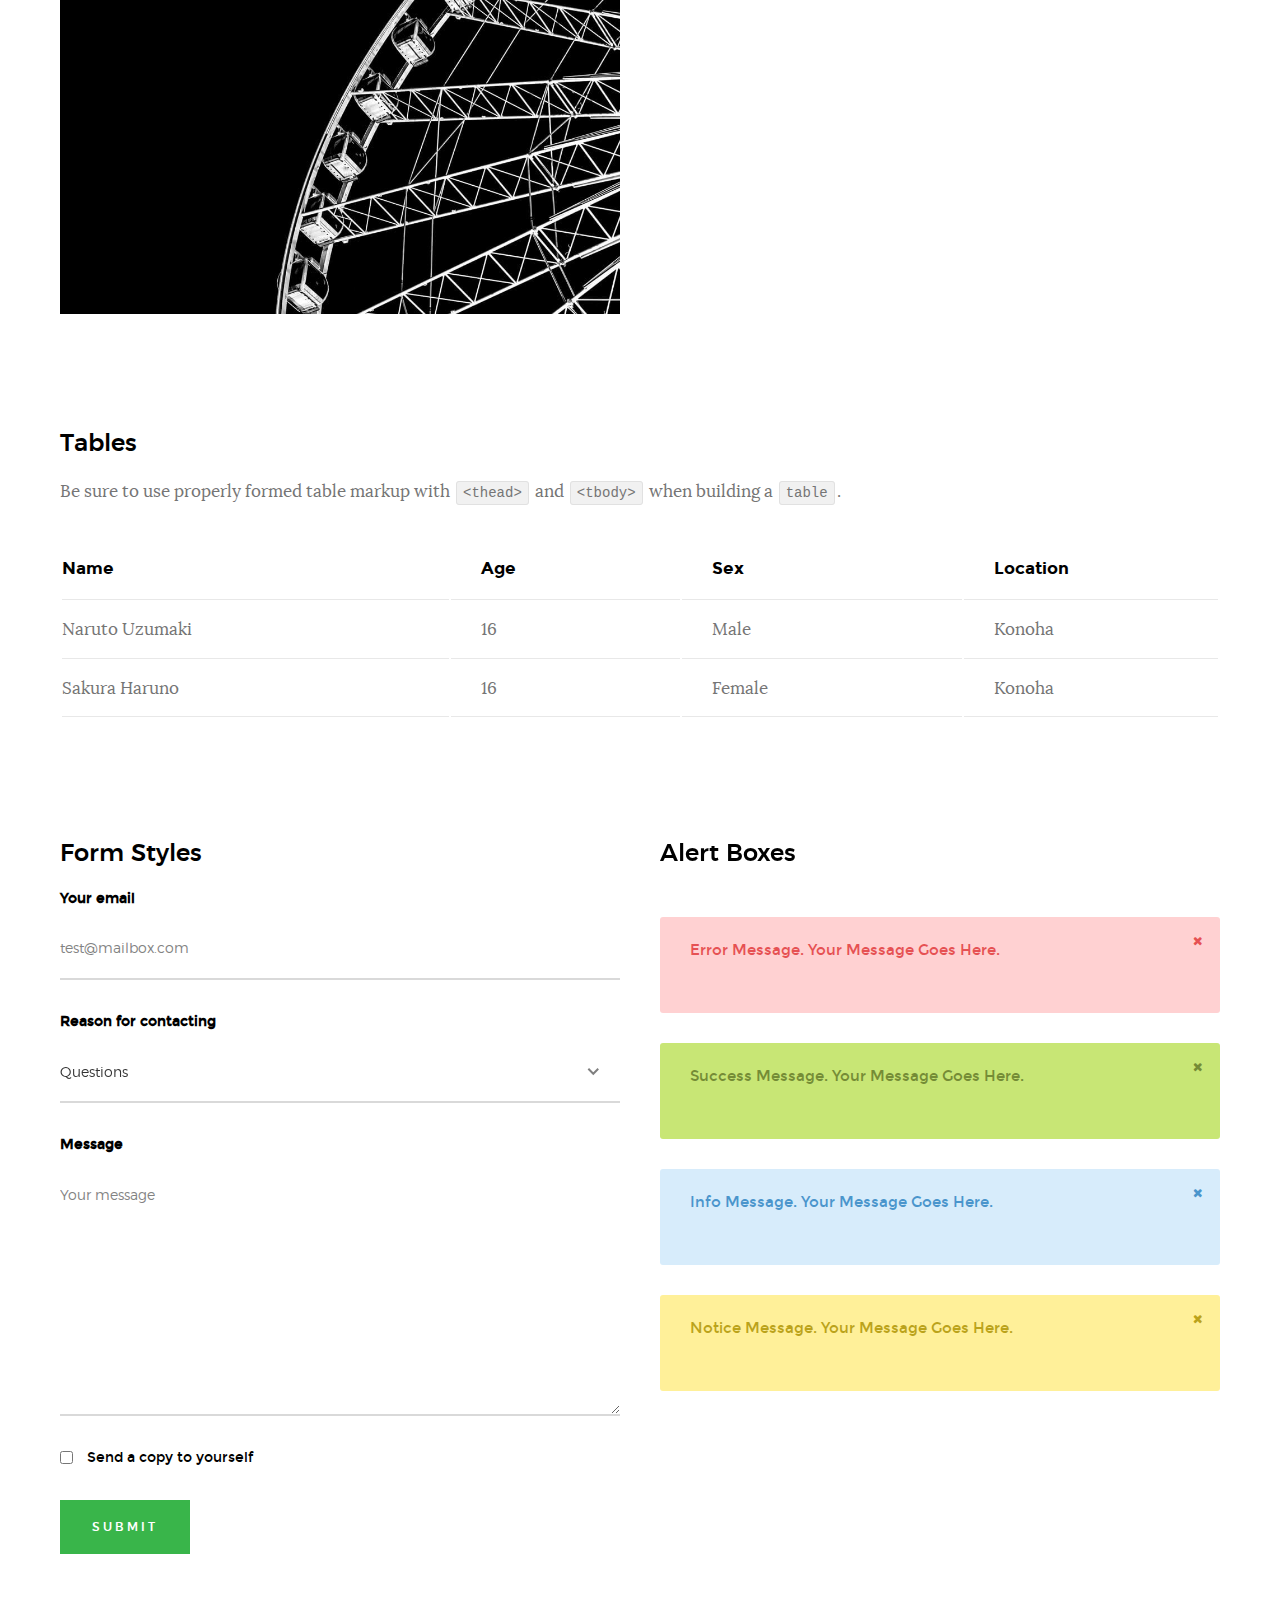
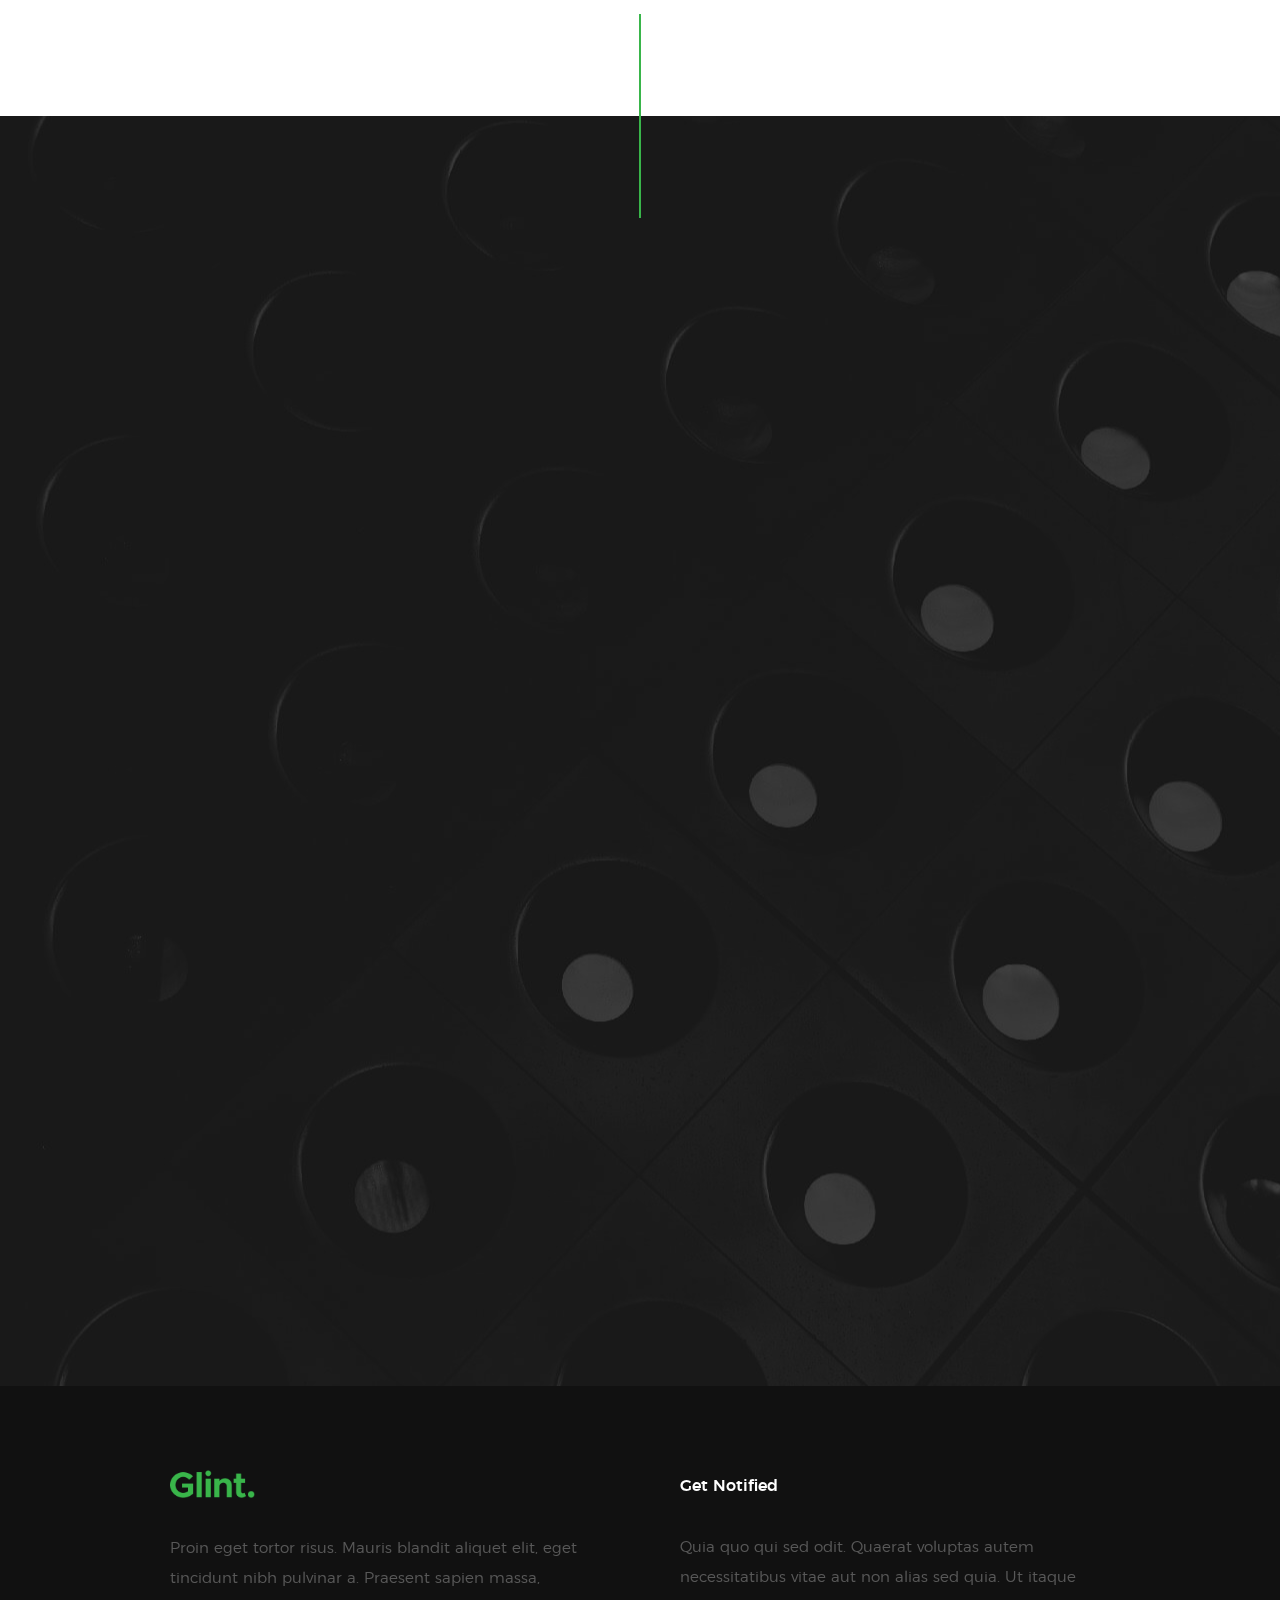
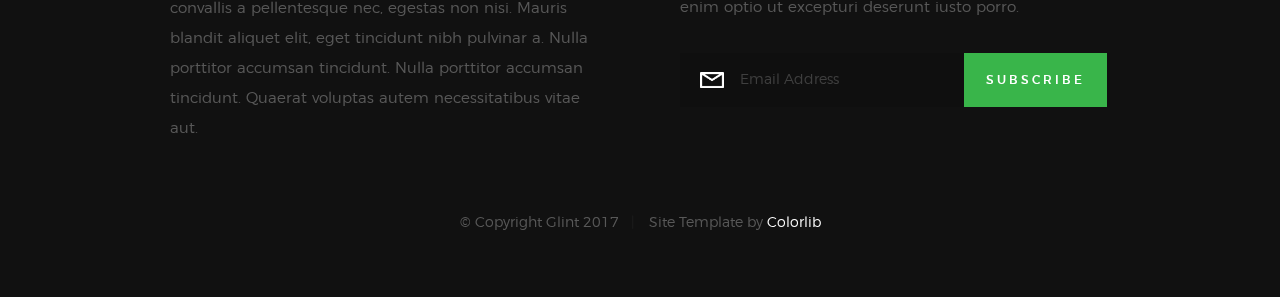
<file: index_new.html>
<!DOCTYPE html>
<!--[if lt IE 9 ]><html class="no-js oldie" lang="en"> <![endif]-->
<!--[if IE 9 ]><html class="no-js oldie ie9" lang="en"> <![endif]-->
<!--[if (gte IE 9)|!(IE)]><!-->
<html class="no-js" lang="en">
<!--<![endif]-->

<head>

    <!--- basic page needs
    ================================================== -->
    <meta charset="utf-8">
    <title>Glint - Style Guide</title>
    <meta name="description" content="">
    <meta name="author" content="">

    <!-- mobile specific metas
    ================================================== -->
    <meta name="viewport" content="width=device-width, initial-scale=1">

    <!-- CSS
    ================================================== -->
    <link rel="stylesheet" href="css/base.css">
    <link rel="stylesheet" href="css/vendor.css">
    <link rel="stylesheet" href="css/main.css">

    <style type="text/css" media="screen">
        .s-styles { 
            background: white;
            padding-top: 15rem;
            padding-bottom: 12rem;
        }
     </style> 

    <!-- script
    ================================================== -->
    <script src="js/modernizr.js"></script>
    <script src="js/pace.min.js"></script>

    <!-- favicons
    ================================================== -->
    <link rel="shortcut icon" href="favicon.ico" type="image/x-icon">
    <link rel="icon" href="favicon.ico" type="image/x-icon">

</head>

<body id="top">

    <!-- header
    ================================================== -->
    <header class="s-header">

        <div class="header-logo">
            <a class="site-logo" href="index.html">
                <img src="images/wado_sp_1.png" alt="Homepage">
            </a>
        </div>

        <nav class="header-nav">

            <a href="#0" class="header-nav__close" title="close"><span>Close</span></a>

            <div class="header-nav__content">
                <h3>Navigation</h3>
                
                <ul class="header-nav__list">
                    <li class="current"><a class="smoothscroll"  href="index.html" title="home">Home</a></li>
                    <li><a href="index.html#about" title="about">About</a></li>
                    <li><a href="index.html#services" title="services">Services</a></li>
                    <li><a href="index.html#works" title="works">Works</a></li>
                    <li><a href="index.html#clients" title="clients">Clients</a></li>
                    <li><a href="#contact" title="contact">Contact</a></li>
                </ul>
    
                <p>Perspiciatis hic praesentium nesciunt. Et neque a dolorum <a href='#0'>voluptatem</a> porro iusto sequi veritatis libero enim. Iusto id suscipit veritatis neque reprehenderit.</p>
    
                <ul class="header-nav__social">
                    <li>
                        <a href="#0"><i class="fa fa-facebook"></i></a>
                    </li>
                    <li>
                        <a href="#0"><i class="fa fa-twitter"></i></a>
                    </li>
                    <li>
                        <a href="#0"><i class="fa fa-instagram"></i></a>
                    </li>
                    <li>
                        <a href="#0"><i class="fa fa-behance"></i></a>
                    </li>
                    <li>
                        <a href="#0"><i class="fa fa-dribbble"></i></a>
                    </li>
                </ul>

            </div> <!-- end header-nav__content -->

        </nav>  <!-- end header-nav -->

        <a class="header-menu-toggle" href="#0">
            <span class="header-menu-text">Menu</span>
            <span class="header-menu-icon"></span>
        </a>

    </header> <!-- end s-header -->


    <!-- home
    ================================================== -->
    <section id="home" class="s-home target-section" data-parallax="scroll" data-image-src="images/hero-bg.jpg" data-natural-width=3000 data-natural-height=2000 data-position-y=center>

        <div class="overlay"></div>
        <div class="shadow-overlay"></div>

        <div class="home-content">

            <div class="row home-content__main">

                <h1>Wado Kai España</h1>

                <img src="images/a_home_one_ok.png" class="pull-left"/>

                <h3>
                    We are a creative group <br>
                    of people who design <br>
                    influential brands and <br>
                    digital experiences.
                </h3>

                <div class="home-content__buttons">

                    <a href="#contact" class="smoothscroll btn btn--stroke">
                        Start a Project
                    </a>
                    <a href="index.html#about" class="smoothscroll btn btn--stroke">
                        More About Us
                    </a>
                </div>

            </div>

            <div class="home-content__scroll">
                <a href="#styles" class="scroll-link smoothscroll">
                    <span>Scroll Down</span>
                </a>
            </div>

            <div class="home-content__line"></div>

        </div> <!-- end home-content -->


        <ul class="home-social">
            <li>
                <a href="#0"><i class="fa fa-facebook" aria-hidden="true"></i><span>Facebook</span></a>
            </li>
            <li>
                <a href="#0"><i class="fa fa-twitter" aria-hidden="true"></i><span>Twiiter</span></a>
            </li>
            <li>
                <a href="#0"><i class="fa fa-instagram" aria-hidden="true"></i><span>Instagram</span></a>
            </li>
            <li>
                <a href="#0"><i class="fa fa-behance" aria-hidden="true"></i><span>Behance</span></a>
            </li>
            <li>
                <a href="#0"><i class="fa fa-dribbble" aria-hidden="true"></i><span>Dribbble</span></a>
            </li>
        </ul> 
        <!-- end home-social -->

    </section> <!-- end s-home -->


    <!-- styles
    ================================================== -->
    <section id="styles" class="s-styles">
        
        <div class="row narrow section-intro add-bottom text-center">

            <div class="col-twelve tab-full">

                <h1 class="display-2">Style Guide.</h1>

                <p class="lead">Lorem ipsum Officia elit ad tempor dolore est ex incididunt incididunt occaecat culpa deserunt sunt labore in cillum ullamco magna in Excepteur consequat in reprehenderit proident mollit incididunt officia commodo.
                Duis ea officia sed dolor pariatur enim dolore dolore quis incididunt nulla exercitation commodo veniam et ea incididunt.</p>

            </div>

        </div>

        <div class="row">

            <div class="col-six tab-full">

                <h3>Paragraph and Image</h3>

                <p><a href="#"><img width="120" height="120" class="pull-left" alt="sample-image" src="images/sample-image.jpg"></a>
                Lorem ipsum dolor sit amet, consectetuer adipiscing elit. Donec libero. Suspendisse bibendum.Cras id urna. Morbi tincidunt, orci ac convallis aliquam, lectus turpis varius lorem, eu posuere nunc justo tempus leo. Donec mattis, purus nec placerat bibendum, dui pede condimentum odio, ac blandit ante orci ut diam. Cras fringilla magna. Phasellus suscipit, leo a pharetra condimentum, lorem tellus eleifend magna, eget fringilla velit magna id neque posuere nunc justo tempus leo. </p>

                <p>
                Lorem ipsum dolor sit amet, consectetuer adipiscing elit. Donec libero. Suspendisse bibendum. Cras id urna. Morbi tincidunt, orci ac convallis aliquam, lectus turpis varius lorem, eu posuere nunc justo tempus leo. Donec mattis, purus nec placerat bibendum, dui pede condimentumodio, ac blandit ante orci ut diam.	
                </p>

                <p>A <a href="#">link</a>,
                <abbr title="this really isn't a very good description">abbrebation</abbr>,
                <strong>strong text</strong>,
                <em>em text</em>,
                <del>deleted text</del>, and
                <mark>this is a mark text.</mark>
                <code>.code</code>
                </p>

            </div>

            <div class="col-six tab-full">

                <h3>Drop Caps</h3>

                <p class="drop-cap">Far far away, behind the word mountains, far from the countries Vokalia and Consonantia,
                there live the blind texts. Separated they live in Bookmarksgrove right at the coast of the
                Semantics, a large language ocean. A small river named Duden flows by their place and supplies it with the necessary regelialia. Morbi tincidunt, orci ac convallis aliquam, lectus turpis varius lorem, eu	posuere nunc justo tempus leo. Donec mattis, purus nec placerat bibendum, dui pede condimentum odio, ac blandit ante orci ut diam. Cras fringilla magna. Phasellus suscipit, leo a pharetra condimentum, lorem tellus eleifend magna, eget fringilla velit magna id neque.
                </p>

                <h3>Small Print</h3>

                <p>Buy one widget, get one free!
                <small>(While supplies last. Offer expires on the vernal equinox. Not valid in Ohio.)</small>
                </p>

            </div>

        </div> <!-- end row -->

        <div class="row">

            <div class="col-six tab-full">

                <h3>Pull Quotes</h3>

                <aside class="pull-quote">
                    <blockquote>
                    <p>It is a paradisematic country, in which roasted parts of
                    sentences fly into your mouth. Even the all-powerful Pointing has no control about the blind
                    texts it is an almost unorthographic life One day however a small line of blind text by the name
                    of Lorem Ipsum decided to leave for the far World of Grammar.</p>
                    </blockquote>
                </aside>

            </div>

            <div class="col-six tab-full">

                <h3>Block Quotes</h3>

                <blockquote cite="http://where-i-got-my-info-from.com">
                <p>Your work is going to fill a large part of your life, and the only way to be truly satisfied is
                to do what you believe is great work. And the only way to do great work is to love what you do.
                If you haven't found it yet, keep looking. Don't settle. As with all matters of the heart, you'll know when you find it.
                </p>
                <cite>
                    <a href="#">Steve Jobs</a>
                </cite>
                </blockquote>

                <blockquote>
                <p>Good design is as little design as possible.</p>
                <cite>Dieter Rams</cite>
                </blockquote>

            </div>

        </div> <!-- end row -->


        <div class="row half-bottom">

            <div class="col-six tab-full">

                <h3>Example Lists</h3>

                <ol>
                    <li>Here is an example</li>
                    <li>of an ordered list.</li>
                    <li>A parent list item.
                        <ul>
                            <li>one</li>
                            <li>two</li>
                            <li>three</li>
                        </ul>
                        </li>
                        <li>A list item.</li>
                    </ol>

                <ul class="disc">
                    <li>Here is an example</li>
                    <li>of an unordered list.</li>
                </ul>

                <h3>Definition Lists</h3>

                <h5>a) Multi-line Definitions (default) </h5>

                <dl>
                    <dt><strong>This is a term</strong></dt>
                        <dd>this is the definition of that term, which both live in a <code>dl</code>.</dd>
                    <dt><strong>Another Term</strong></dt>
                        <dd>And it gets a definition too, which is this line</dd>
                        <dd>This is a 2<sup>nd</sup> definition for a single term. A <code>dt</code> may be followed by multiple <code>dd</code>s.</dd>
                </dl>

            </div>

            <div class="col-six tab-full">

                <h3>Buttons</h3>

                <p>
                    <a class="btn btn--primary full-width" href="#0">Primary Button</a>
                    <a class="btn full-width" href="#0">Default Button</a>
                    <a class="btn btn--stroke full-width" href="#0">Stroke Button</a>
                </p>

                <h3>Skill Bars</h3>
                
                <ul class="skill-bars">
                    <li>
                    <div class="progress percent90"><span>90%</span></div>
                    <strong>HTML5</strong>
                    </li>
                    <li>
                    <div class="progress percent85"><span>85%</span></div>
                    <strong>CSS3</strong>
                    </li>
                    <li>
                    <div class="progress percent70"><span>70%</span></div>
                    <strong>JQuery</strong>
                    </li>
                    <li>
                    <div class="progress percent95"><span>95%</span></div>
                    <strong>PHP</strong>
                    </li>
                    <li>
                    <div class="progress percent75"><span>75%</span></div>
                    <strong>Wordpress</strong>
                    </li>
                    <li>
                    <div class="progress percent90"><span>90%</span></div>
                    <strong>Angular JS</strong>
                    </li>
                </ul>

            </div>

        </div> <!-- end row -->

        <div class="row half-bottom">

            <div class="col-six tab-full">
                    
                <h1>H1 Heading</h1>
                <p>Doloremque dolor voluptas est sequi omnis. Pariatur ut aut. Sed enim tempora qui veniam qui cum vel. 
                Voluptas odit at vitae minima. In assumenda ut. Voluptatem totam impedit accusantium reiciendis excepturi aut qui accusamus praesentium.</p>

                <h2>H2 Heading</h2>
                <p>Doloremque dolor voluptas est sequi omnis. Pariatur ut aut. Sed enim tempora qui veniam qui cum vel. 
                Voluptas odit at vitae minima. In assumenda ut. Voluptatem totam impedit accusantium reiciendis excepturi aut qui accusamus praesentium.</p>

                <h3>H3 Heading</h3>
                <p>Doloremque dolor voluptas est sequi omnis. Pariatur ut aut. Sed enim tempora qui veniam qui cum vel. 
                Voluptas odit at vitae minima. In assumenda ut. Voluptatem totam impedit accusantium reiciendis excepturi aut qui accusamus praesentium.</p>

            </div>

            <div class="col-six tab-full">
                    
                <h4>H4 Heading</h4>
                <p>Doloremque dolor voluptas est sequi omnis. Pariatur ut aut. Sed enim tempora qui veniam qui cum vel. 
                Voluptas odit at vitae minima. In assumenda ut. Voluptatem totam impedit accusantium reiciendis excepturi aut qui accusamus praesentium.</p>

                <h5>H5 Heading</h5>
                <p>Doloremque dolor voluptas est sequi omnis. Pariatur ut aut. Sed enim tempora qui veniam qui cum vel. 
                Voluptas odit at vitae minima. In assumenda ut. Voluptatem totam impedit accusantium reiciendis excepturi aut qui accusamus praesentium.</p>

                <h6>H6 Heading</h6>
                <p>Doloremque dolor voluptas est sequi omnis. Pariatur ut aut. Sed enim tempora qui veniam qui cum vel. 
                Voluptas odit at vitae minima. In assumenda ut. Voluptatem totam impedit accusantium reiciendis excepturi aut qui accusamus praesentium.</p>

            </div>

        </div>


        <div class="row half-bottom">

            <div class="col-twelve">

                    <h3>Stats Tabs</h3>

                <ul class="stats-tabs">
                    <li><a href="#">1,234 <em>Sasuke</em></a></li>
                    <li><a href="#">567 <em>Hinata</em></a></li>
                    <li><a href="#">23,456 <em>Naruto</em></a></li>
                    <li><a href="#">3,456 <em>Kiba</em></a></li>
                    <li><a href="#">456 <em>Shikamaru</em></a></li>
                    <li><a href="#">26 <em>Sakura</em></a></li>
                    </ul>

            </div>

        </div> <!-- end row -->


        <div class="row half-bottom">

            <div class="col-six tab-full">

                <h3>Responsive Image</h3>
                <p><img src="images/wheel-500.jpg" 
                    srcset="images/wheel-1000.jpg 1000w, 
                    images/wheel-500.jpg 500w" 
                    sizes="(max-width: 1000px) 100vw, 1000px" alt=""></p>

            </div>

            <div class="col-six tab-full">

                <h3>Responsive video</h3>

                <div class="video-container">
                <iframe src="https://player.vimeo.com/video/14592941?title=0&amp;byline=0&amp;portrait=0&amp;color=F64B39" width="500" height="281" frameborder="0" webkitallowfullscreen mozallowfullscreen allowfullscreen></iframe> 
                </div>

            </div>
            
        </div> <!-- end row -->


        <div class="row add-bottom">

            <div class="col-twelve">

                <h3>Tables</h3>
                <p>Be sure to use properly formed table markup with <code>&lt;thead&gt;</code> and <code>&lt;tbody&gt;</code> when building a <code>table</code>.</p>

                <div class="table-responsive">

                    <table>
                            <thead>
                            <tr>
                                <th>Name</th>
                                <th>Age</th>
                                <th>Sex</th>
                                <th>Location</th>
                            </tr>
                            </thead>
                            <tbody>
                            <tr>
                                <td>Naruto Uzumaki</td>
                                <td>16</td>
                                <td>Male</td>
                                <td>Konoha</td>
                            </tr>
                            <tr>
                                <td>Sakura Haruno</td>
                                <td>16</td>
                                <td>Female</td>
                                <td>Konoha</td>
                            </tr>
                            </tbody>
                    </table>

                </div>

            </div>
            
        </div> <!-- end row -->
    

        <div class="row">

            <div class="col-six tab-full">

                <h3>Form Styles</h3>

                <form>
                        <div>
                            <label for="sampleInput">Your email</label>
                            <input class="full-width" type="email" placeholder="test@mailbox.com" id="sampleInput">
                    </div>
                    <div>
                            <label for="sampleRecipientInput">Reason for contacting</label>
                            <div class="cl-custom-select">
                                <select class="full-width" id="sampleRecipientInput">
                                    <option value="Option 1">Questions</option>
                                    <option value="Option 2">Report</option>
                                    <option value="Option 3">Others</option>
                                </select>
                            </div>
                    </div>
                    
                        <label for="exampleMessage">Message</label>
                        <textarea class="full-width" placeholder="Your message" id="exampleMessage"></textarea>

                        <label class="add-bottom">
                            <input type="checkbox">
                            <span class="label-text">Send a copy to yourself</span>
                        </label>
                    
                        <input class="btn--primary" type="submit" value="Submit">

                </form>

            </div>

            <div class="col-six tab-full">

                <h3>Alert Boxes</h3>

                <br>
                
                <div class="alert-box alert-box--error hideit">
                    <p>Error Message. Your Message Goes Here.</p>
                    <i class="fa fa-times alert-box__close" aria-hidden="true"></i>
                </div><!-- /error -->
                        
                <div class="alert-box alert-box--success hideit">
                    <p>Success Message. Your Message Goes Here.</p>
                    <i class="fa fa-times alert-box__close" aria-hidden="true"></i>
                </div><!-- /success -->
                        
                <div class="alert-box alert-box--info hideit">
                    <p>Info Message. Your Message Goes Here.</p>
                    <i class="fa fa-times alert-box__close" aria-hidden="true"></i>
                </div><!-- /info -->
                        
                <div class="alert-box alert-box--notice hideit">
                    <p>Notice Message. Your Message Goes Here.</p>
                    <i class="fa fa-times alert-box__close" aria-hidden="true"></i>
                </div><!-- /notice -->
            
            </div>

        </div> <!-- end row -->

    </section> <!-- end styles -->


    <!-- contact
    ================================================== -->
    <section id="contact" class="s-contact">

        <div class="overlay"></div>
        <div class="contact__line"></div>

        <div class="row section-header" data-aos="fade-up">
            <div class="col-full">
                <h3 class="subhead">Contact Us</h3>
                <h1 class="display-2 display-2--light">Reach out for a new project or just say hello</h1>
            </div>
        </div>

        <div class="row contact-content" data-aos="fade-up">
            
            <div class="contact-primary">

                <h3 class="h6">Send Us A Message</h3>

                <form name="contactForm" id="contactForm" method="post" action="" novalidate="novalidate">
                    <fieldset>
    
                    <div class="form-field">
                        <input name="contactName" type="text" id="contactName" placeholder="Your Name" value="" minlength="2" required="" aria-required="true" class="full-width">
                    </div>
                    <div class="form-field">
                        <input name="contactEmail" type="email" id="contactEmail" placeholder="Your Email" value="" required="" aria-required="true" class="full-width">
                    </div>
                    <div class="form-field">
                        <input name="contactSubject" type="text" id="contactSubject" placeholder="Subject" value="" class="full-width">
                    </div>
                    <div class="form-field">
                        <textarea name="contactMessage" id="contactMessage" placeholder="Your Message" rows="10" cols="50" required="" aria-required="true" class="full-width"></textarea>
                    </div>
                    <div class="form-field">
                        <button class="full-width btn--primary">Submit</button>
                        <div class="submit-loader">
                            <div class="text-loader">Sending...</div>
                            <div class="s-loader">
                                <div class="bounce1"></div>
                                <div class="bounce2"></div>
                                <div class="bounce3"></div>
                            </div>
                        </div>
                    </div>
    
                    </fieldset>
                </form>

                <!-- contact-warning -->
                <div class="message-warning">
                    Something went wrong. Please try again.
                </div> 
            
                <!-- contact-success -->
                <div class="message-success">
                    Your message was sent, thank you!<br>
                </div>

            </div> <!-- end contact-primary -->

            <div class="contact-secondary">
                <div class="contact-info">

                    <h3 class="h6 hide-on-fullwidth">Contact Info</h3>

                    <div class="cinfo">
                        <h5>Where to Find Us</h5>
                        <p>
                            1600 Amphitheatre Parkway<br>
                            Mountain View, CA<br>
                            94043 US
                        </p>
                    </div>

                    <div class="cinfo">
                        <h5>Email Us At</h5>
                        <p>
                            contact@glintsite.com<br>
                            info@glintsite.com
                        </p>
                    </div>

                    <div class="cinfo">
                        <h5>Call Us At</h5>
                        <p>
                            Phone: (+63) 555 1212<br>
                            Mobile: (+63) 555 0100<br>
                            Fax: (+63) 555 0101
                        </p>
                    </div>

                    <ul class="contact-social">
                        <li>
                            <a href="#"><i class="fa fa-facebook" aria-hidden="true"></i></a>
                        </li>
                        <li>
                            <a href="#"><i class="fa fa-twitter" aria-hidden="true"></i></a>
                        </li>
                        <li>
                            <a href="#"><i class="fa fa-instagram" aria-hidden="true"></i></a>
                        </li>
                        <li>
                            <a href="#"><i class="fa fa-behance" aria-hidden="true"></i></a>
                        </li>
                        <li>
                            <a href="#"><i class="fa fa-dribbble" aria-hidden="true"></i></a>
                        </li>
                    </ul> <!-- end contact-social -->

                </div> <!-- end contact-info -->
            </div> <!-- end contact-secondary -->

        </div> <!-- end contact-content -->

    </section> <!-- end s-contact -->


    <!-- footer
    ================================================== -->
    <footer>

        <div class="row footer-main">

            <div class="col-six tab-full left footer-desc">

                <div class="footer-logo"></div>
                Proin eget tortor risus. Mauris blandit aliquet elit, eget tincidunt nibh pulvinar a. Praesent sapien massa, convallis a pellentesque nec, egestas non nisi. Mauris blandit aliquet elit, eget tincidunt nibh pulvinar a. Nulla porttitor accumsan tincidunt. Nulla porttitor accumsan tincidunt. Quaerat voluptas autem necessitatibus vitae aut.

            </div>

            <div class="col-six tab-full right footer-subscribe">

                <h4>Get Notified</h4>
                <p>Quia quo qui sed odit. Quaerat voluptas autem necessitatibus vitae aut non alias sed quia. Ut itaque enim optio ut excepturi deserunt iusto porro.</p>

                <div class="subscribe-form">
                    <form id="mc-form" class="group" novalidate="true">
                        <input type="email" value="" name="EMAIL" class="email" id="mc-email" placeholder="Email Address" required="">
                        <input type="submit" name="subscribe" value="Subscribe">
                        <label for="mc-email" class="subscribe-message"></label>
                    </form>
                </div>

            </div>

        </div> <!-- end footer-main -->

        <div class="row footer-bottom">

            <div class="col-twelve">
                <div class="copyright">
                    <span>© Copyright Glint 2017</span> 
                    <span>Site Template by <a href="https://www.colorlib.com/">Colorlib</a></span>	
                </div>

                <div class="go-top">
                    <a class="smoothscroll" title="Back to Top" href="#top"><i class="icon-arrow-up" aria-hidden="true"></i></a>
                </div>
            </div>

        </div> <!-- end footer-bottom -->

    </footer> <!-- end footer -->


    <!-- photoswipe background
    ================================================== -->
    <div aria-hidden="true" class="pswp" role="dialog" tabindex="-1">

        <div class="pswp__bg"></div>
        <div class="pswp__scroll-wrap">

            <div class="pswp__container">
                <div class="pswp__item"></div>
                <div class="pswp__item"></div>
                <div class="pswp__item"></div>
            </div>

            <div class="pswp__ui pswp__ui--hidden">
                <div class="pswp__top-bar">
                    <div class="pswp__counter"></div><button class="pswp__button pswp__button--close" title="Close (Esc)"></button> <button class="pswp__button pswp__button--share" title=
                    "Share"></button> <button class="pswp__button pswp__button--fs" title="Toggle fullscreen"></button> <button class="pswp__button pswp__button--zoom" title=
                    "Zoom in/out"></button>
                    <div class="pswp__preloader">
                        <div class="pswp__preloader__icn">
                            <div class="pswp__preloader__cut">
                                <div class="pswp__preloader__donut"></div>
                            </div>
                        </div>
                    </div>
                </div>
                <div class="pswp__share-modal pswp__share-modal--hidden pswp__single-tap">
                    <div class="pswp__share-tooltip"></div>
                </div><button class="pswp__button pswp__button--arrow--left" title="Previous (arrow left)"></button> <button class="pswp__button pswp__button--arrow--right" title=
                "Next (arrow right)"></button>
                <div class="pswp__caption">
                    <div class="pswp__caption__center"></div>
                </div>
            </div>

        </div>

    </div> <!-- end photoSwipe background -->


    <!-- preloader
    ================================================== -->
    <div id="preloader">
        <div id="loader">
            <div class="line-scale-pulse-out">
                <div></div>
                <div></div>
                <div></div>
                <div></div>
                <div></div>
            </div>
        </div>
    </div>


    <!-- Java Script
    ================================================== -->
    <script src="js/jquery-3.2.1.min.js"></script>
    <script src="js/plugins.js"></script>
    <script src="js/main.js"></script>

</body>

</html>
</file>
<file: css/base.css>
/* =================================================================== 
 *
 *  Glint v1.0 Base Stylesheet
 *  11-20-2017
 *  ------------------------------------------------------------------
 *
 *  TOC:
 *  # imports 
 *  # normalize
 *  # basic/base setup styles
 *      ## Media
 *      ## Typography resets 
 *      ## links
 *      ## inputs
 *  # grid
 *      ## medium size devices
 *      ## tablets
 *      ## mobile devices
 *      ## small mobile devices
 *  # block grids
 *      ## medium size devices
 *      ## tablets
 *      ## mobile devices
 *      ## small mobile devices
 *  # MISC
 *
 * =================================================================== */


/* ===================================================================
 * # imports 
 *
 * ------------------------------------------------------------------- */
@import url("font-awesome/css/font-awesome.min.css");
@import url("micons/micons.css");
@import url("fonts.css");


/* ===================================================================
 * # normalize
 * normalize.css v5.0.0 | MIT License | 
 * github.com/necolas/normalize.css
 *
 * ------------------------------------------------------------------- */
html {
    font-family: sans-serif;
    line-height: 1.15;
    -ms-text-size-adjust: 100%;
    -webkit-text-size-adjust: 100%;
}

body {
    margin: 0;
}

article,
aside,
footer,
header,
nav,
section {
    display: block;
}

h1 {
    font-size: 2em;
    margin: 0.67em 0;
}

figcaption,
figure,
main {
    display: block;
}

figure {
    margin: 1em 40px;
}

hr {
    box-sizing: content-box;
    height: 0;
    overflow: visible;
}

pre {
    font-family: monospace, monospace;
    font-size: 1em;
}

a {
    background-color: transparent;
    -webkit-text-decoration-skip: objects;
}

a:active,
a:hover {
    outline-width: 0;
}

abbr[title] {
    border-bottom: none;
    text-decoration: underline;
    text-decoration: underline dotted;
}

b,
strong {
    font-weight: inherit;
}

b,
strong {
    font-weight: bolder;
}

code,
kbd,
samp {
    font-family: monospace, monospace;
    font-size: 1em;
}

dfn {
    font-style: italic;
}

mark {
    background-color: #ff0;
    color: #000;
}

small {
    font-size: 80%;
}

sub,
sup {
    font-size: 75%;
    line-height: 0;
    position: relative;
    vertical-align: baseline;
}

sub {
    bottom: -0.25em;
}

sup {
    top: -0.5em;
}

audio,
video {
    display: inline-block;
}

audio:not([controls]) {
    display: none;
    height: 0;
}

img {
    border-style: none;
}

svg:not(:root) {
    overflow: hidden;
}

button,
input,
optgroup,
select,
textarea {
    font-family: sans-serif;
    font-size: 100%;
    line-height: 1.15;
    margin: 0;
}

button,
input {
    overflow: visible;
}

button,
select {
    text-transform: none;
}

button,
html [type="button"],
[type="reset"],
[type="submit"] {
    -webkit-appearance: button;
}

button::-moz-focus-inner,
[type="button"]::-moz-focus-inner,
[type="reset"]::-moz-focus-inner,
[type="submit"]::-moz-focus-inner {
    border-style: none;
    padding: 0;
}

button:-moz-focusring,
[type="button"]:-moz-focusring,
[type="reset"]:-moz-focusring,
[type="submit"]:-moz-focusring {
    outline: 1px dotted ButtonText;
}

fieldset {
    border: 1px solid #c0c0c0;
    margin: 0 2px;
    padding: 0.35em 0.625em 0.75em;
}

legend {
    box-sizing: border-box;
    color: inherit;
    display: table;
    max-width: 100%;
    padding: 0;
    white-space: normal;
}

progress {
    display: inline-block;
    vertical-align: baseline;
}

textarea {
    overflow: auto;
}

[type="checkbox"],
[type="radio"] {
    box-sizing: border-box;
    padding: 0;
}

[type="number"]::-webkit-inner-spin-button,
[type="number"]::-webkit-outer-spin-button {
    height: auto;
}

[type="search"] {
    -webkit-appearance: textfield;
    outline-offset: -2px;
}

[type="search"]::-webkit-search-cancel-button,
[type="search"]::-webkit-search-decoration {
    -webkit-appearance: none;
}

::-webkit-file-upload-button {
    -webkit-appearance: button;
    font: inherit;
}

details,
menu {
    display: block;
}

summary {
    display: list-item;
}

canvas {
    display: inline-block;
}

template {
    display: none;
}

[hidden] {
    display: none;
}


/* ===================================================================
 * # basic/base setup styles
 *
 * ------------------------------------------------------------------- */
html {
    font-size: 62.5%;
    box-sizing: border-box;
}

*,
*::before,
*::after {
    box-sizing: inherit;
}

body {
    font-weight: normal;
    line-height: 1;
    word-wrap: break-word;
    text-rendering: optimizeLegibility;
    -webkit-overflow-scrolling: touch;
    -webkit-text-size-adjust: none;
}

body,
input,
button {
    -moz-osx-font-smoothing: grayscale;
    -webkit-font-smoothing: antialiased;
}


/* ------------------------------------------------------------------- 
 * ## Media
 * ------------------------------------------------------------------- */
img,
video {
    max-width: 100%;
    height: auto;
}


/* ------------------------------------------------------------------- 
 * ## Typography resets 
 * ------------------------------------------------------------------- */
div,
dl,
dt,
dd,
ul,
ol,
li,
h1,
h2,
h3,
h4,
h5,
h6,
pre,
form,
p,
blockquote,
th,
td {
    margin: 0;
    padding: 0;
}

h1,
h2,
h3,
h4,
h5,
h6 {
    -webkit-font-smoothing: auto;
    -webkit-font-smoothing: antialiased;
    -webkit-font-variant-ligatures: common-ligatures;
    -moz-font-variant-ligatures: common-ligatures;
    font-variant-ligatures: common-ligatures;
    text-rendering: optimizeLegibility;
}

em,
i {
    font-style: italic;
    line-height: inherit;
}

strong,
b {
    font-weight: bold;
    line-height: inherit;
}

small {
    font-size: 60%;
    line-height: inherit;
}

ol,
ul {
    list-style: none;
}

li {
    display: block;
}


/* ------------------------------------------------------------------- 
 * ## links 
 * ------------------------------------------------------------------- */
a {
    text-decoration: none;
    line-height: inherit;
}

a img {
    border: none;
}


/* ------------------------------------------------------------------- 
 * ## inputs 
 * ------------------------------------------------------------------- */
fieldset {
    margin: 0;
    padding: 0;
}

input[type="email"],
input[type="number"],
input[type="search"],
input[type="text"],
input[type="tel"],
input[type="url"],
input[type="password"],
textarea {
    -webkit-appearance: none;
    -moz-appearance: none;
    -ms-appearance: none;
    -o-appearance: none;
    appearance: none;
}


/* ===================================================================
 * # grid
 *
 * ------------------------------------------------------------------- */
.row {
    width: 94%;
    max-width: 1200px;
    margin: 0 auto;
}

.row:after {
    content: "";
    display: table;
    clear: both;
}

.row .row {
    width: auto;
    max-width: none;
    margin-left: -20px;
    margin-right: -20px;
}


/* column blocks
 * -------------------------------------- */
[class*="col-"] {
    float: left;
    padding: 0 20px;
}

[class*="col-"]+[class*="col-"].end {
    float: right;
}


/* column width classes 
 * -------------------------------------- */
.col-one {
    width: 8.33333%;
}

.col-two,
.col-1-6 {
    width: 16.66667%;
}

.col-three,
.col-1-4 {
    width: 25%;
}

.col-four,
.col-1-3 {
    width: 33.33333%;
}

.col-five {
    width: 41.66667%;
}

.col-six,
.col-1-2 {
    width: 50%;
}

.col-seven {
    width: 58.33333%;
}

.col-eight,
.col-2-3 {
    width: 66.66667%;
}

.col-nine,
.col-3-4 {
    width: 75%;
}

.col-ten,
.col-5-6 {
    width: 83.33333%;
}

.col-eleven {
    width: 91.66667%;
}

.col-twelve,
.col-full {
    width: 100%;
}


/* ------------------------------------------------------------------- 
 * ## medium size devices
 * ------------------------------------------------------------------- */
@media only screen and (max-width: 1200px) {
    .row .row {
        margin-left: -15px;
        margin-right: -15px;
    }
    [class*="col-"] {
        padding: 0 15px;
    }
    .md-two,
    .md-1-6 {
        width: 16.66667%;
    }
    .md-one {
        width: 8.33333%;
    }
    .md-three,
    .md-1-4 {
        width: 25%;
    }
    .md-four,
    .md-1-3 {
        width: 33.33333%;
    }
    .md-five {
        width: 41.66667%;
    }
    .md-six,
    .md-1-2 {
        width: 50%;
    }
    .md-seven {
        width: 58.33333%;
    }
    .md-eight,
    .md-2-3 {
        width: 66.66667%;
    }
    .md-nine,
    .md-3-4 {
        width: 75%;
    }
    .md-ten,
    .md-5-6 {
        width: 83.33333%;
    }
    .md-eleven {
        width: 91.66667%;
    }
    .md-twelve,
    .md-full {
        width: 100%;
    }
}


/* ------------------------------------------------------------------- 
 * ## tablets
 * ------------------------------------------------------------------- */
@media only screen and (max-width: 800px) {
    .row {
        width: 90%;
    }
    .tab-1-4 {
        width: 25%;
    }
    .tab-1-3 {
        width: 33.33333%;
    }
    .tab-1-2 {
        width: 50%;
    }
    .tab-2-3 {
        width: 66.66667%;
    }
    .tab-3-4 {
        width: 75%;
    }
    .tab-full {
        width: 100%;
    }
}


/* ------------------------------------------------------------------- 
 * ## mobile devices
 * ------------------------------------------------------------------- */
@media only screen and (max-width: 600px) {
    .row {
        width: auto;
        padding-left: 25px;
        padding-right: 25px;
    }
    .row .row {
        margin-left: -10px;
        margin-right: -10px;
    }
    [class*="col-"] {
        padding: 0 10px;
    }
    .mob-1-4 {
        width: 25%;
    }
    .mob-1-3 {
        width: 33.33333%;
    }
    .mob-1-2 {
        width: 50%;
    }
    .mob-2-3 {
        width: 66.66667%;
    }
    .mob-3-4 {
        width: 75%;
    }
    .mob-full {
        width: 100%;
    }
}


/* ------------------------------------------------------------------- 
 * ## small mobile devices
 * ------------------------------------------------------------------- */

/* stack columns on small mobile devices
 * ------------------------------------------------------------------- */

@media only screen and (max-width: 400px) {
    .row .row {
        padding-left: 0;
        padding-right: 0;
        margin-left: 0;
        margin-right: 0;
    }
    [class*="col-"] {
        width: 100% !important;
        float: none !important;
        clear: both !important;
        margin-left: 0;
        margin-right: 0;
        padding: 0;
    }
    [class*="col-"]+[class*="col-"].end {
        float: none;
    }
}


/* ===================================================================
 * # block grids
 * ------------------------------------------------------------------- */

/*   Equally-sized columns define at row level
 * ------------------------------------------------------------------- */
[class*="block-"]:after {
    content: "";
    display: table;
    clear: both;
}

.block-1-6 .col-block {
    width: 16.66667%;
}

.block-1-5 .col-block {
    width: 20%;
}

.block-1-4 .col-block {
    width: 25%;
}

.block-1-3 .col-block {
    width: 33.33333%;
}

.block-1-2 .col-block {
    width: 50%;
}


/**
 * Clearing for block grid columns. Allow columns with 
 * different heights to align properly.
 */

.block-1-6 .col-block:nth-child(6n+1),
.block-1-5 .col-block:nth-child(5n+1),
.block-1-4 .col-block:nth-child(4n+1),
.block-1-3 .col-block:nth-child(3n+1),
.block-1-2 .col-block:nth-child(2n+1) {
    clear: both;
}


/* ------------------------------------------------------------------- 
 * ## medium size devices
 * ------------------------------------------------------------------- */
@media only screen and (max-width: 1200px) {
    .block-m-1-6 .col-block {
        width: 16.66667%;
    }
    .block-m-1-5 .col-block {
        width: 20%;
    }
    .block-m-1-4 .col-block {
        width: 25%;
    }
    .block-m-1-3 .col-block {
        width: 33.33333%;
    }
    .block-m-1-2 .col-block {
        width: 50%;
    }
    .block-m-full .col-block {
        width: 100%;
        clear: both;
    }
    [class*="block-m-"] .col-block:nth-child(n) {
        clear: none;
    }
    .block-m-1-6 .col-block:nth-child(6n+1),
    .block-m-1-5 .col-block:nth-child(5n+1),
    .block-m-1-4 .col-block:nth-child(4n+1),
    .block-m-1-3 .col-block:nth-child(3n+1),
    .block-m-1-2 .col-block:nth-child(2n+1) {
        clear: both;
    }
}


/* ------------------------------------------------------------------- 
 * ## tablets
 * ------------------------------------------------------------------- */
@media only screen and (max-width: 800px) {
    .block-tab-1-6 .col-block {
        width: 16.66667%;
    }
    .block-tab-1-5 .col-block {
        width: 20%;
    }
    .block-tab-1-4 .col-block {
        width: 25%;
    }
    .block-tab-1-3 .col-block {
        width: 33.33333%;
    }
    .block-tab-1-2 .col-block {
        width: 50%;
    }
    .block-tab-full .col-block {
        width: 100%;
        clear: both;
    }
    [class*="block-tab-"] .col-block:nth-child(n) {
        clear: none;
    }
    .block-tab-1-6 .col-block:nth-child(6n+1),
    .block-tab-1-6 .col-block:nth-child(5n+1),
    .block-tab-1-4 .col-block:nth-child(4n+1),
    .block-tab-1-3 .col-block:nth-child(3n+1),
    .block-tab-1-2 .col-block:nth-child(2n+1) {
        clear: both;
    }
}


/* ------------------------------------------------------------------- 
 * ## mobile devices
 * ------------------------------------------------------------------- */
@media only screen and (max-width: 600px) {
    .block-mob-1-6 .col-block {
        width: 16.66667%;
    }
    .block-mob-1-5 .col-block {
        width: 20%;
    }
    .block-mob-1-4 .col-block {
        width: 25%;
    }
    .block-mob-1-3 .col-block {
        width: 33.33333%;
    }
    .block-mob-1-2 .col-block {
        width: 50%;
    }
    .block-mob-full .col-block {
        width: 100%;
        clear: both;
    }
    [class*="block-mob-"] .col-block:nth-child(n) {
        clear: none;
    }
    .block-mob-1-6 .col-block:nth-child(6n+1),
    .block-mob-1-5 .col-block:nth-child(5n+1),
    .block-mob-1-4 .col-block:nth-child(4n+1),
    .block-mob-1-3 .col-block:nth-child(3n+1),
    .block-mob-1-2 .col-block:nth-child(2n+1) {
        clear: both;
    }
}


/* ------------------------------------------------------------------- 
 * ## small mobile devices
 * ------------------------------------------------------------------- */

/* stack columns on small mobile devices
 * ------------------------------------------------------------------- */

@media only screen and (max-width: 400px) {
    .stack .col-block {
        width: 100% !important;
        float: none !important;
        clear: both !important;
        margin-left: 0;
        margin-right: 0;
    }
}


/* ===================================================================
 * # MISC
 *
 * ------------------------------------------------------------------- */
.group:after {
    content: "";
    display: table;
    clear: both;
}


/* Misc Helper Styles
 * -------------------------------------- */
.is-hidden {
    display: none;
}

.is-invisible {
    visibility: hidden;
}

.antialiased {
    -webkit-font-smoothing: antialiased;
    -moz-osx-font-smoothing: grayscale;
}

.overflow-hidden {
    overflow: hidden;
}

.remove-bottom {
    margin-bottom: 0;
}

.half-bottom {
    margin-bottom: 1.5rem !important;
}

.add-bottom {
    margin-bottom: 3rem !important;
}

.no-border {
    border: none;
}

.full-width {
    width: 100%;
}

.text-center {
    text-align: center;
}

.text-left {
    text-align: left;
}

.text-right {
    text-align: right;
}

.pull-left {
    float: left;
}

.pull-right {
    float: right;
}

.align-center {
    margin-left: auto;
    margin-right: auto;
    text-align: center;
}


/*# sourceMappingURL=base.css.map */
</file>
<file: css/vendor.css>
/* =================================================================== 
 *
 *  Glint v1.0 Vendor/Third Party CSS 
 *  11-20-2017
 *  ------------------------------------------------------------------
 *
 *  TOC:
 *  # animate on scroll
 *  # slick slider
 *  # photoswipe
 *  # photoSwipe skin
 *
 * =================================================================== */


/* ===================================================================
 * # animate on scroll 
 * https://michalsnik.github.io/aos/
 *
 * ------------------------------------------------------------------- */
[data-aos][data-aos][data-aos-duration='50'], body[data-aos-duration='50'] [data-aos] {
    transition-duration: 50ms;
}

[data-aos][data-aos][data-aos-delay='50'], body[data-aos-delay='50'] [data-aos] {
    transition-delay: 0;
}

[data-aos][data-aos][data-aos-delay='50'].aos-animate, body[data-aos-delay='50'] [data-aos].aos-animate {
    transition-delay: 50ms;
}

[data-aos][data-aos][data-aos-duration='100'], body[data-aos-duration='100'] [data-aos] {
    transition-duration: .1s;
}

[data-aos][data-aos][data-aos-delay='100'], body[data-aos-delay='100'] [data-aos] {
    transition-delay: 0;
}

[data-aos][data-aos][data-aos-delay='100'].aos-animate, body[data-aos-delay='100'] [data-aos].aos-animate {
    transition-delay: .1s;
}

[data-aos][data-aos][data-aos-duration='150'], body[data-aos-duration='150'] [data-aos] {
    transition-duration: .15s;
}

[data-aos][data-aos][data-aos-delay='150'], body[data-aos-delay='150'] [data-aos] {
    transition-delay: 0;
}

[data-aos][data-aos][data-aos-delay='150'].aos-animate, body[data-aos-delay='150'] [data-aos].aos-animate {
    transition-delay: .15s;
}

[data-aos][data-aos][data-aos-duration='200'], body[data-aos-duration='200'] [data-aos] {
    transition-duration: .2s;
}

[data-aos][data-aos][data-aos-delay='200'], body[data-aos-delay='200'] [data-aos] {
    transition-delay: 0;
}

[data-aos][data-aos][data-aos-delay='200'].aos-animate, body[data-aos-delay='200'] [data-aos].aos-animate {
    transition-delay: .2s;
}

[data-aos][data-aos][data-aos-duration='250'], body[data-aos-duration='250'] [data-aos] {
    transition-duration: .25s;
}

[data-aos][data-aos][data-aos-delay='250'], body[data-aos-delay='250'] [data-aos] {
    transition-delay: 0;
}

[data-aos][data-aos][data-aos-delay='250'].aos-animate, body[data-aos-delay='250'] [data-aos].aos-animate {
    transition-delay: .25s;
}

[data-aos][data-aos][data-aos-duration='300'], body[data-aos-duration='300'] [data-aos] {
    transition-duration: .3s;
}

[data-aos][data-aos][data-aos-delay='300'], body[data-aos-delay='300'] [data-aos] {
    transition-delay: 0;
}

[data-aos][data-aos][data-aos-delay='300'].aos-animate, body[data-aos-delay='300'] [data-aos].aos-animate {
    transition-delay: .3s;
}

[data-aos][data-aos][data-aos-duration='350'], body[data-aos-duration='350'] [data-aos] {
    transition-duration: .35s;
}

[data-aos][data-aos][data-aos-delay='350'], body[data-aos-delay='350'] [data-aos] {
    transition-delay: 0;
}

[data-aos][data-aos][data-aos-delay='350'].aos-animate, body[data-aos-delay='350'] [data-aos].aos-animate {
    transition-delay: .35s;
}

[data-aos][data-aos][data-aos-duration='400'], body[data-aos-duration='400'] [data-aos] {
    transition-duration: .4s;
}

[data-aos][data-aos][data-aos-delay='400'], body[data-aos-delay='400'] [data-aos] {
    transition-delay: 0;
}

[data-aos][data-aos][data-aos-delay='400'].aos-animate, body[data-aos-delay='400'] [data-aos].aos-animate {
    transition-delay: .4s;
}

[data-aos][data-aos][data-aos-duration='450'], body[data-aos-duration='450'] [data-aos] {
    transition-duration: .45s;
}

[data-aos][data-aos][data-aos-delay='450'], body[data-aos-delay='450'] [data-aos] {
    transition-delay: 0;
}

[data-aos][data-aos][data-aos-delay='450'].aos-animate, body[data-aos-delay='450'] [data-aos].aos-animate {
    transition-delay: .45s;
}

[data-aos][data-aos][data-aos-duration='500'], body[data-aos-duration='500'] [data-aos] {
    transition-duration: .5s;
}

[data-aos][data-aos][data-aos-delay='500'], body[data-aos-delay='500'] [data-aos] {
    transition-delay: 0;
}

[data-aos][data-aos][data-aos-delay='500'].aos-animate, body[data-aos-delay='500'] [data-aos].aos-animate {
    transition-delay: .5s;
}

[data-aos][data-aos][data-aos-duration='550'], body[data-aos-duration='550'] [data-aos] {
    transition-duration: .55s;
}

[data-aos][data-aos][data-aos-delay='550'], body[data-aos-delay='550'] [data-aos] {
    transition-delay: 0;
}

[data-aos][data-aos][data-aos-delay='550'].aos-animate, body[data-aos-delay='550'] [data-aos].aos-animate {
    transition-delay: .55s;
}

[data-aos][data-aos][data-aos-duration='600'], body[data-aos-duration='600'] [data-aos] {
    transition-duration: .6s;
}

[data-aos][data-aos][data-aos-delay='600'], body[data-aos-delay='600'] [data-aos] {
    transition-delay: 0;
}

[data-aos][data-aos][data-aos-delay='600'].aos-animate, body[data-aos-delay='600'] [data-aos].aos-animate {
    transition-delay: .6s;
}

[data-aos][data-aos][data-aos-duration='650'], body[data-aos-duration='650'] [data-aos] {
    transition-duration: .65s;
}

[data-aos][data-aos][data-aos-delay='650'], body[data-aos-delay='650'] [data-aos] {
    transition-delay: 0;
}

[data-aos][data-aos][data-aos-delay='650'].aos-animate, body[data-aos-delay='650'] [data-aos].aos-animate {
    transition-delay: .65s;
}

[data-aos][data-aos][data-aos-duration='700'], body[data-aos-duration='700'] [data-aos] {
    transition-duration: .7s;
}

[data-aos][data-aos][data-aos-delay='700'], body[data-aos-delay='700'] [data-aos] {
    transition-delay: 0;
}

[data-aos][data-aos][data-aos-delay='700'].aos-animate, body[data-aos-delay='700'] [data-aos].aos-animate {
    transition-delay: .7s;
}

[data-aos][data-aos][data-aos-duration='750'], body[data-aos-duration='750'] [data-aos] {
    transition-duration: .75s;
}

[data-aos][data-aos][data-aos-delay='750'], body[data-aos-delay='750'] [data-aos] {
    transition-delay: 0;
}

[data-aos][data-aos][data-aos-delay='750'].aos-animate, body[data-aos-delay='750'] [data-aos].aos-animate {
    transition-delay: .75s;
}

[data-aos][data-aos][data-aos-duration='800'], body[data-aos-duration='800'] [data-aos] {
    transition-duration: .8s;
}

[data-aos][data-aos][data-aos-delay='800'], body[data-aos-delay='800'] [data-aos] {
    transition-delay: 0;
}

[data-aos][data-aos][data-aos-delay='800'].aos-animate, body[data-aos-delay='800'] [data-aos].aos-animate {
    transition-delay: .8s;
}

[data-aos][data-aos][data-aos-duration='850'], body[data-aos-duration='850'] [data-aos] {
    transition-duration: .85s;
}

[data-aos][data-aos][data-aos-delay='850'], body[data-aos-delay='850'] [data-aos] {
    transition-delay: 0;
}

[data-aos][data-aos][data-aos-delay='850'].aos-animate, body[data-aos-delay='850'] [data-aos].aos-animate {
    transition-delay: .85s;
}

[data-aos][data-aos][data-aos-duration='900'], body[data-aos-duration='900'] [data-aos] {
    transition-duration: .9s;
}

[data-aos][data-aos][data-aos-delay='900'], body[data-aos-delay='900'] [data-aos] {
    transition-delay: 0;
}

[data-aos][data-aos][data-aos-delay='900'].aos-animate, body[data-aos-delay='900'] [data-aos].aos-animate {
    transition-delay: .9s;
}

[data-aos][data-aos][data-aos-duration='950'], body[data-aos-duration='950'] [data-aos] {
    transition-duration: .95s;
}

[data-aos][data-aos][data-aos-delay='950'], body[data-aos-delay='950'] [data-aos] {
    transition-delay: 0;
}

[data-aos][data-aos][data-aos-delay='950'].aos-animate, body[data-aos-delay='950'] [data-aos].aos-animate {
    transition-delay: .95s;
}

[data-aos][data-aos][data-aos-duration='1000'], body[data-aos-duration='1000'] [data-aos] {
    transition-duration: 1s;
}

[data-aos][data-aos][data-aos-delay='1000'], body[data-aos-delay='1000'] [data-aos] {
    transition-delay: 0;
}

[data-aos][data-aos][data-aos-delay='1000'].aos-animate, body[data-aos-delay='1000'] [data-aos].aos-animate {
    transition-delay: 1s;
}

[data-aos][data-aos][data-aos-duration='1050'], body[data-aos-duration='1050'] [data-aos] {
    transition-duration: 1.05s;
}

[data-aos][data-aos][data-aos-delay='1050'], body[data-aos-delay='1050'] [data-aos] {
    transition-delay: 0;
}

[data-aos][data-aos][data-aos-delay='1050'].aos-animate, body[data-aos-delay='1050'] [data-aos].aos-animate {
    transition-delay: 1.05s;
}

[data-aos][data-aos][data-aos-duration='1100'], body[data-aos-duration='1100'] [data-aos] {
    transition-duration: 1.1s;
}

[data-aos][data-aos][data-aos-delay='1100'], body[data-aos-delay='1100'] [data-aos] {
    transition-delay: 0;
}

[data-aos][data-aos][data-aos-delay='1100'].aos-animate, body[data-aos-delay='1100'] [data-aos].aos-animate {
    transition-delay: 1.1s;
}

[data-aos][data-aos][data-aos-duration='1150'], body[data-aos-duration='1150'] [data-aos] {
    transition-duration: 1.15s;
}

[data-aos][data-aos][data-aos-delay='1150'], body[data-aos-delay='1150'] [data-aos] {
    transition-delay: 0;
}

[data-aos][data-aos][data-aos-delay='1150'].aos-animate, body[data-aos-delay='1150'] [data-aos].aos-animate {
    transition-delay: 1.15s;
}

[data-aos][data-aos][data-aos-duration='1200'], body[data-aos-duration='1200'] [data-aos] {
    transition-duration: 1.2s;
}

[data-aos][data-aos][data-aos-delay='1200'], body[data-aos-delay='1200'] [data-aos] {
    transition-delay: 0;
}

[data-aos][data-aos][data-aos-delay='1200'].aos-animate, body[data-aos-delay='1200'] [data-aos].aos-animate {
    transition-delay: 1.2s;
}

[data-aos][data-aos][data-aos-duration='1250'], body[data-aos-duration='1250'] [data-aos] {
    transition-duration: 1.25s;
}

[data-aos][data-aos][data-aos-delay='1250'], body[data-aos-delay='1250'] [data-aos] {
    transition-delay: 0;
}

[data-aos][data-aos][data-aos-delay='1250'].aos-animate, body[data-aos-delay='1250'] [data-aos].aos-animate {
    transition-delay: 1.25s;
}

[data-aos][data-aos][data-aos-duration='1300'], body[data-aos-duration='1300'] [data-aos] {
    transition-duration: 1.3s;
}

[data-aos][data-aos][data-aos-delay='1300'], body[data-aos-delay='1300'] [data-aos] {
    transition-delay: 0;
}

[data-aos][data-aos][data-aos-delay='1300'].aos-animate, body[data-aos-delay='1300'] [data-aos].aos-animate {
    transition-delay: 1.3s;
}

[data-aos][data-aos][data-aos-duration='1350'], body[data-aos-duration='1350'] [data-aos] {
    transition-duration: 1.35s;
}

[data-aos][data-aos][data-aos-delay='1350'], body[data-aos-delay='1350'] [data-aos] {
    transition-delay: 0;
}

[data-aos][data-aos][data-aos-delay='1350'].aos-animate, body[data-aos-delay='1350'] [data-aos].aos-animate {
    transition-delay: 1.35s;
}

[data-aos][data-aos][data-aos-duration='1400'], body[data-aos-duration='1400'] [data-aos] {
    transition-duration: 1.4s;
}

[data-aos][data-aos][data-aos-delay='1400'], body[data-aos-delay='1400'] [data-aos] {
    transition-delay: 0;
}

[data-aos][data-aos][data-aos-delay='1400'].aos-animate, body[data-aos-delay='1400'] [data-aos].aos-animate {
    transition-delay: 1.4s;
}

[data-aos][data-aos][data-aos-duration='1450'], body[data-aos-duration='1450'] [data-aos] {
    transition-duration: 1.45s;
}

[data-aos][data-aos][data-aos-delay='1450'], body[data-aos-delay='1450'] [data-aos] {
    transition-delay: 0;
}

[data-aos][data-aos][data-aos-delay='1450'].aos-animate, body[data-aos-delay='1450'] [data-aos].aos-animate {
    transition-delay: 1.45s;
}

[data-aos][data-aos][data-aos-duration='1500'], body[data-aos-duration='1500'] [data-aos] {
    transition-duration: 1.5s;
}

[data-aos][data-aos][data-aos-delay='1500'], body[data-aos-delay='1500'] [data-aos] {
    transition-delay: 0;
}

[data-aos][data-aos][data-aos-delay='1500'].aos-animate, body[data-aos-delay='1500'] [data-aos].aos-animate {
    transition-delay: 1.5s;
}

[data-aos][data-aos][data-aos-duration='1550'], body[data-aos-duration='1550'] [data-aos] {
    transition-duration: 1.55s;
}

[data-aos][data-aos][data-aos-delay='1550'], body[data-aos-delay='1550'] [data-aos] {
    transition-delay: 0;
}

[data-aos][data-aos][data-aos-delay='1550'].aos-animate, body[data-aos-delay='1550'] [data-aos].aos-animate {
    transition-delay: 1.55s;
}

[data-aos][data-aos][data-aos-duration='1600'], body[data-aos-duration='1600'] [data-aos] {
    transition-duration: 1.6s;
}

[data-aos][data-aos][data-aos-delay='1600'], body[data-aos-delay='1600'] [data-aos] {
    transition-delay: 0;
}

[data-aos][data-aos][data-aos-delay='1600'].aos-animate, body[data-aos-delay='1600'] [data-aos].aos-animate {
    transition-delay: 1.6s;
}

[data-aos][data-aos][data-aos-duration='1650'], body[data-aos-duration='1650'] [data-aos] {
    transition-duration: 1.65s;
}

[data-aos][data-aos][data-aos-delay='1650'], body[data-aos-delay='1650'] [data-aos] {
    transition-delay: 0;
}

[data-aos][data-aos][data-aos-delay='1650'].aos-animate, body[data-aos-delay='1650'] [data-aos].aos-animate {
    transition-delay: 1.65s;
}

[data-aos][data-aos][data-aos-duration='1700'], body[data-aos-duration='1700'] [data-aos] {
    transition-duration: 1.7s;
}

[data-aos][data-aos][data-aos-delay='1700'], body[data-aos-delay='1700'] [data-aos] {
    transition-delay: 0;
}

[data-aos][data-aos][data-aos-delay='1700'].aos-animate, body[data-aos-delay='1700'] [data-aos].aos-animate {
    transition-delay: 1.7s;
}

[data-aos][data-aos][data-aos-duration='1750'], body[data-aos-duration='1750'] [data-aos] {
    transition-duration: 1.75s;
}

[data-aos][data-aos][data-aos-delay='1750'], body[data-aos-delay='1750'] [data-aos] {
    transition-delay: 0;
}

[data-aos][data-aos][data-aos-delay='1750'].aos-animate, body[data-aos-delay='1750'] [data-aos].aos-animate {
    transition-delay: 1.75s;
}

[data-aos][data-aos][data-aos-duration='1800'], body[data-aos-duration='1800'] [data-aos] {
    transition-duration: 1.8s;
}

[data-aos][data-aos][data-aos-delay='1800'], body[data-aos-delay='1800'] [data-aos] {
    transition-delay: 0;
}

[data-aos][data-aos][data-aos-delay='1800'].aos-animate, body[data-aos-delay='1800'] [data-aos].aos-animate {
    transition-delay: 1.8s;
}

[data-aos][data-aos][data-aos-duration='1850'], body[data-aos-duration='1850'] [data-aos] {
    transition-duration: 1.85s;
}

[data-aos][data-aos][data-aos-delay='1850'], body[data-aos-delay='1850'] [data-aos] {
    transition-delay: 0;
}

[data-aos][data-aos][data-aos-delay='1850'].aos-animate, body[data-aos-delay='1850'] [data-aos].aos-animate {
    transition-delay: 1.85s;
}

[data-aos][data-aos][data-aos-duration='1900'], body[data-aos-duration='1900'] [data-aos] {
    transition-duration: 1.9s;
}

[data-aos][data-aos][data-aos-delay='1900'], body[data-aos-delay='1900'] [data-aos] {
    transition-delay: 0;
}

[data-aos][data-aos][data-aos-delay='1900'].aos-animate, body[data-aos-delay='1900'] [data-aos].aos-animate {
    transition-delay: 1.9s;
}

[data-aos][data-aos][data-aos-duration='1950'], body[data-aos-duration='1950'] [data-aos] {
    transition-duration: 1.95s;
}

[data-aos][data-aos][data-aos-delay='1950'], body[data-aos-delay='1950'] [data-aos] {
    transition-delay: 0;
}

[data-aos][data-aos][data-aos-delay='1950'].aos-animate, body[data-aos-delay='1950'] [data-aos].aos-animate {
    transition-delay: 1.95s;
}

[data-aos][data-aos][data-aos-duration='2000'], body[data-aos-duration='2000'] [data-aos] {
    transition-duration: 2s;
}

[data-aos][data-aos][data-aos-delay='2000'], body[data-aos-delay='2000'] [data-aos] {
    transition-delay: 0;
}

[data-aos][data-aos][data-aos-delay='2000'].aos-animate, body[data-aos-delay='2000'] [data-aos].aos-animate {
    transition-delay: 2s;
}

[data-aos][data-aos][data-aos-duration='2050'], body[data-aos-duration='2050'] [data-aos] {
    transition-duration: 2.05s;
}

[data-aos][data-aos][data-aos-delay='2050'], body[data-aos-delay='2050'] [data-aos] {
    transition-delay: 0;
}

[data-aos][data-aos][data-aos-delay='2050'].aos-animate, body[data-aos-delay='2050'] [data-aos].aos-animate {
    transition-delay: 2.05s;
}

[data-aos][data-aos][data-aos-duration='2100'], body[data-aos-duration='2100'] [data-aos] {
    transition-duration: 2.1s;
}

[data-aos][data-aos][data-aos-delay='2100'], body[data-aos-delay='2100'] [data-aos] {
    transition-delay: 0;
}

[data-aos][data-aos][data-aos-delay='2100'].aos-animate, body[data-aos-delay='2100'] [data-aos].aos-animate {
    transition-delay: 2.1s;
}

[data-aos][data-aos][data-aos-duration='2150'], body[data-aos-duration='2150'] [data-aos] {
    transition-duration: 2.15s;
}

[data-aos][data-aos][data-aos-delay='2150'], body[data-aos-delay='2150'] [data-aos] {
    transition-delay: 0;
}

[data-aos][data-aos][data-aos-delay='2150'].aos-animate, body[data-aos-delay='2150'] [data-aos].aos-animate {
    transition-delay: 2.15s;
}

[data-aos][data-aos][data-aos-duration='2200'], body[data-aos-duration='2200'] [data-aos] {
    transition-duration: 2.2s;
}

[data-aos][data-aos][data-aos-delay='2200'], body[data-aos-delay='2200'] [data-aos] {
    transition-delay: 0;
}

[data-aos][data-aos][data-aos-delay='2200'].aos-animate, body[data-aos-delay='2200'] [data-aos].aos-animate {
    transition-delay: 2.2s;
}

[data-aos][data-aos][data-aos-duration='2250'], body[data-aos-duration='2250'] [data-aos] {
    transition-duration: 2.25s;
}

[data-aos][data-aos][data-aos-delay='2250'], body[data-aos-delay='2250'] [data-aos] {
    transition-delay: 0;
}

[data-aos][data-aos][data-aos-delay='2250'].aos-animate, body[data-aos-delay='2250'] [data-aos].aos-animate {
    transition-delay: 2.25s;
}

[data-aos][data-aos][data-aos-duration='2300'], body[data-aos-duration='2300'] [data-aos] {
    transition-duration: 2.3s;
}

[data-aos][data-aos][data-aos-delay='2300'], body[data-aos-delay='2300'] [data-aos] {
    transition-delay: 0;
}

[data-aos][data-aos][data-aos-delay='2300'].aos-animate, body[data-aos-delay='2300'] [data-aos].aos-animate {
    transition-delay: 2.3s;
}

[data-aos][data-aos][data-aos-duration='2350'], body[data-aos-duration='2350'] [data-aos] {
    transition-duration: 2.35s;
}

[data-aos][data-aos][data-aos-delay='2350'], body[data-aos-delay='2350'] [data-aos] {
    transition-delay: 0;
}

[data-aos][data-aos][data-aos-delay='2350'].aos-animate, body[data-aos-delay='2350'] [data-aos].aos-animate {
    transition-delay: 2.35s;
}

[data-aos][data-aos][data-aos-duration='2400'], body[data-aos-duration='2400'] [data-aos] {
    transition-duration: 2.4s;
}

[data-aos][data-aos][data-aos-delay='2400'], body[data-aos-delay='2400'] [data-aos] {
    transition-delay: 0;
}

[data-aos][data-aos][data-aos-delay='2400'].aos-animate, body[data-aos-delay='2400'] [data-aos].aos-animate {
    transition-delay: 2.4s;
}

[data-aos][data-aos][data-aos-duration='2450'], body[data-aos-duration='2450'] [data-aos] {
    transition-duration: 2.45s;
}

[data-aos][data-aos][data-aos-delay='2450'], body[data-aos-delay='2450'] [data-aos] {
    transition-delay: 0;
}

[data-aos][data-aos][data-aos-delay='2450'].aos-animate, body[data-aos-delay='2450'] [data-aos].aos-animate {
    transition-delay: 2.45s;
}

[data-aos][data-aos][data-aos-duration='2500'], body[data-aos-duration='2500'] [data-aos] {
    transition-duration: 2.5s;
}

[data-aos][data-aos][data-aos-delay='2500'], body[data-aos-delay='2500'] [data-aos] {
    transition-delay: 0;
}

[data-aos][data-aos][data-aos-delay='2500'].aos-animate, body[data-aos-delay='2500'] [data-aos].aos-animate {
    transition-delay: 2.5s;
}

[data-aos][data-aos][data-aos-duration='2550'], body[data-aos-duration='2550'] [data-aos] {
    transition-duration: 2.55s;
}

[data-aos][data-aos][data-aos-delay='2550'], body[data-aos-delay='2550'] [data-aos] {
    transition-delay: 0;
}

[data-aos][data-aos][data-aos-delay='2550'].aos-animate, body[data-aos-delay='2550'] [data-aos].aos-animate {
    transition-delay: 2.55s;
}

[data-aos][data-aos][data-aos-duration='2600'], body[data-aos-duration='2600'] [data-aos] {
    transition-duration: 2.6s;
}

[data-aos][data-aos][data-aos-delay='2600'], body[data-aos-delay='2600'] [data-aos] {
    transition-delay: 0;
}

[data-aos][data-aos][data-aos-delay='2600'].aos-animate, body[data-aos-delay='2600'] [data-aos].aos-animate {
    transition-delay: 2.6s;
}

[data-aos][data-aos][data-aos-duration='2650'], body[data-aos-duration='2650'] [data-aos] {
    transition-duration: 2.65s;
}

[data-aos][data-aos][data-aos-delay='2650'], body[data-aos-delay='2650'] [data-aos] {
    transition-delay: 0;
}

[data-aos][data-aos][data-aos-delay='2650'].aos-animate, body[data-aos-delay='2650'] [data-aos].aos-animate {
    transition-delay: 2.65s;
}

[data-aos][data-aos][data-aos-duration='2700'], body[data-aos-duration='2700'] [data-aos] {
    transition-duration: 2.7s;
}

[data-aos][data-aos][data-aos-delay='2700'], body[data-aos-delay='2700'] [data-aos] {
    transition-delay: 0;
}

[data-aos][data-aos][data-aos-delay='2700'].aos-animate, body[data-aos-delay='2700'] [data-aos].aos-animate {
    transition-delay: 2.7s;
}

[data-aos][data-aos][data-aos-duration='2750'], body[data-aos-duration='2750'] [data-aos] {
    transition-duration: 2.75s;
}

[data-aos][data-aos][data-aos-delay='2750'], body[data-aos-delay='2750'] [data-aos] {
    transition-delay: 0;
}

[data-aos][data-aos][data-aos-delay='2750'].aos-animate, body[data-aos-delay='2750'] [data-aos].aos-animate {
    transition-delay: 2.75s;
}

[data-aos][data-aos][data-aos-duration='2800'], body[data-aos-duration='2800'] [data-aos] {
    transition-duration: 2.8s;
}

[data-aos][data-aos][data-aos-delay='2800'], body[data-aos-delay='2800'] [data-aos] {
    transition-delay: 0;
}

[data-aos][data-aos][data-aos-delay='2800'].aos-animate, body[data-aos-delay='2800'] [data-aos].aos-animate {
    transition-delay: 2.8s;
}

[data-aos][data-aos][data-aos-duration='2850'], body[data-aos-duration='2850'] [data-aos] {
    transition-duration: 2.85s;
}

[data-aos][data-aos][data-aos-delay='2850'], body[data-aos-delay='2850'] [data-aos] {
    transition-delay: 0;
}

[data-aos][data-aos][data-aos-delay='2850'].aos-animate, body[data-aos-delay='2850'] [data-aos].aos-animate {
    transition-delay: 2.85s;
}

[data-aos][data-aos][data-aos-duration='2900'], body[data-aos-duration='2900'] [data-aos] {
    transition-duration: 2.9s;
}

[data-aos][data-aos][data-aos-delay='2900'], body[data-aos-delay='2900'] [data-aos] {
    transition-delay: 0;
}

[data-aos][data-aos][data-aos-delay='2900'].aos-animate, body[data-aos-delay='2900'] [data-aos].aos-animate {
    transition-delay: 2.9s;
}

[data-aos][data-aos][data-aos-duration='2950'], body[data-aos-duration='2950'] [data-aos] {
    transition-duration: 2.95s;
}

[data-aos][data-aos][data-aos-delay='2950'], body[data-aos-delay='2950'] [data-aos] {
    transition-delay: 0;
}

[data-aos][data-aos][data-aos-delay='2950'].aos-animate, body[data-aos-delay='2950'] [data-aos].aos-animate {
    transition-delay: 2.95s;
}

[data-aos][data-aos][data-aos-duration='3000'], body[data-aos-duration='3000'] [data-aos] {
    transition-duration: 3s;
}

[data-aos][data-aos][data-aos-delay='3000'], body[data-aos-delay='3000'] [data-aos] {
    transition-delay: 0;
}

[data-aos][data-aos][data-aos-delay='3000'].aos-animate, body[data-aos-delay='3000'] [data-aos].aos-animate {
    transition-delay: 3s;
}

[data-aos][data-aos][data-aos-easing=linear], body[data-aos-easing=linear] [data-aos] {
    transition-timing-function: cubic-bezier(0.25, 0.25, 0.75, 0.75);
}

[data-aos][data-aos][data-aos-easing=ease], body[data-aos-easing=ease] [data-aos] {
    transition-timing-function: ease;
}

[data-aos][data-aos][data-aos-easing=ease-in], body[data-aos-easing=ease-in] [data-aos] {
    transition-timing-function: ease-in;
}

[data-aos][data-aos][data-aos-easing=ease-out], body[data-aos-easing=ease-out] [data-aos] {
    transition-timing-function: ease-out;
}

[data-aos][data-aos][data-aos-easing=ease-in-out], body[data-aos-easing=ease-in-out] [data-aos] {
    transition-timing-function: ease-in-out;
}

[data-aos][data-aos][data-aos-easing=ease-in-back], body[data-aos-easing=ease-in-back] [data-aos] {
    transition-timing-function: cubic-bezier(0.6, -0.28, 0.735, 0.045);
}

[data-aos][data-aos][data-aos-easing=ease-out-back], body[data-aos-easing=ease-out-back] [data-aos] {
    transition-timing-function: cubic-bezier(0.175, 0.885, 0.32, 1.275);
}

[data-aos][data-aos][data-aos-easing=ease-in-out-back], body[data-aos-easing=ease-in-out-back] [data-aos] {
    transition-timing-function: cubic-bezier(0.68, -0.55, 0.265, 1.55);
}

[data-aos][data-aos][data-aos-easing=ease-in-sine], body[data-aos-easing=ease-in-sine] [data-aos] {
    transition-timing-function: cubic-bezier(0.47, 0, 0.745, 0.715);
}

[data-aos][data-aos][data-aos-easing=ease-out-sine], body[data-aos-easing=ease-out-sine] [data-aos] {
    transition-timing-function: cubic-bezier(0.39, 0.575, 0.565, 1);
}

[data-aos][data-aos][data-aos-easing=ease-in-out-sine], body[data-aos-easing=ease-in-out-sine] [data-aos] {
    transition-timing-function: cubic-bezier(0.445, 0.05, 0.55, 0.95);
}

[data-aos][data-aos][data-aos-easing=ease-in-quad], body[data-aos-easing=ease-in-quad] [data-aos] {
    transition-timing-function: cubic-bezier(0.55, 0.085, 0.68, 0.53);
}

[data-aos][data-aos][data-aos-easing=ease-out-quad], body[data-aos-easing=ease-out-quad] [data-aos] {
    transition-timing-function: cubic-bezier(0.25, 0.46, 0.45, 0.94);
}

[data-aos][data-aos][data-aos-easing=ease-in-out-quad], body[data-aos-easing=ease-in-out-quad] [data-aos] {
    transition-timing-function: cubic-bezier(0.455, 0.03, 0.515, 0.955);
}

[data-aos][data-aos][data-aos-easing=ease-in-cubic], body[data-aos-easing=ease-in-cubic] [data-aos] {
    transition-timing-function: cubic-bezier(0.55, 0.085, 0.68, 0.53);
}

[data-aos][data-aos][data-aos-easing=ease-out-cubic], body[data-aos-easing=ease-out-cubic] [data-aos] {
    transition-timing-function: cubic-bezier(0.25, 0.46, 0.45, 0.94);
}

[data-aos][data-aos][data-aos-easing=ease-in-out-cubic], body[data-aos-easing=ease-in-out-cubic] [data-aos] {
    transition-timing-function: cubic-bezier(0.455, 0.03, 0.515, 0.955);
}

[data-aos][data-aos][data-aos-easing=ease-in-quart], body[data-aos-easing=ease-in-quart] [data-aos] {
    transition-timing-function: cubic-bezier(0.55, 0.085, 0.68, 0.53);
}

[data-aos][data-aos][data-aos-easing=ease-out-quart], body[data-aos-easing=ease-out-quart] [data-aos] {
    transition-timing-function: cubic-bezier(0.25, 0.46, 0.45, 0.94);
}

[data-aos][data-aos][data-aos-easing=ease-in-out-quart], body[data-aos-easing=ease-in-out-quart] [data-aos] {
    transition-timing-function: cubic-bezier(0.455, 0.03, 0.515, 0.955);
}

[data-aos^=fade][data-aos^=fade] {
    opacity: 0;
    transition-property: opacity, transform;
}

[data-aos^=fade][data-aos^=fade].aos-animate {
    opacity: 1;
    transform: translate(0);
}

[data-aos=fade-up] {
    transform: translateY(100px);
}

[data-aos=fade-down] {
    transform: translateY(-100px);
}

[data-aos=fade-right] {
    transform: translate(-100px);
}

[data-aos=fade-left] {
    transform: translate(100px);
}

[data-aos=fade-up-right] {
    transform: translate(-100px, 100px);
}

[data-aos=fade-up-left] {
    transform: translate(100px, 100px);
}

[data-aos=fade-down-right] {
    transform: translate(-100px, -100px);
}

[data-aos=fade-down-left] {
    transform: translate(100px, -100px);
}

[data-aos^=zoom][data-aos^=zoom] {
    opacity: 0;
    transition-property: opacity, transform;
}

[data-aos^=zoom][data-aos^=zoom].aos-animate {
    opacity: 1;
    transform: translate(0) scale(1);
}

[data-aos=zoom-in] {
    transform: scale(0.6);
}

[data-aos=zoom-in-up] {
    transform: translateY(100px) scale(0.6);
}

[data-aos=zoom-in-down] {
    transform: translateY(-100px) scale(0.6);
}

[data-aos=zoom-in-right] {
    transform: translate(-100px) scale(0.6);
}

[data-aos=zoom-in-left] {
    transform: translate(100px) scale(0.6);
}

[data-aos=zoom-out] {
    transform: scale(1.2);
}

[data-aos=zoom-out-up] {
    transform: translateY(100px) scale(1.2);
}

[data-aos=zoom-out-down] {
    transform: translateY(-100px) scale(1.2);
}

[data-aos=zoom-out-right] {
    transform: translate(-100px) scale(1.2);
}

[data-aos=zoom-out-left] {
    transform: translate(100px) scale(1.2);
}

[data-aos^=slide][data-aos^=slide] {
    transition-property: transform;
}

[data-aos^=slide][data-aos^=slide].aos-animate {
    transform: translate(0);
}

[data-aos=slide-up] {
    transform: translateY(100%);
}

[data-aos=slide-down] {
    transform: translateY(-100%);
}

[data-aos=slide-right] {
    transform: translateX(-100%);
}

[data-aos=slide-left] {
    transform: translateX(100%);
}

[data-aos^=flip][data-aos^=flip] {
    backface-visibility: hidden;
    transition-property: transform;
}

[data-aos=flip-left] {
    transform: perspective(2500px) rotateY(-100deg);
}

[data-aos=flip-left].aos-animate {
    transform: perspective(2500px) rotateY(0);
}

[data-aos=flip-right] {
    transform: perspective(2500px) rotateY(100deg);
}

[data-aos=flip-right].aos-animate {
    transform: perspective(2500px) rotateY(0);
}

[data-aos=flip-up] {
    transform: perspective(2500px) rotateX(-100deg);
}

[data-aos=flip-up].aos-animate {
    transform: perspective(2500px) rotateX(0);
}

[data-aos=flip-down] {
    transform: perspective(2500px) rotateX(100deg);
}

[data-aos=flip-down].aos-animate {
    transform: perspective(2500px) rotateX(0);
}


/*# sourceMappingURL=aos.css.map*/



/* ===================================================================
 * # slick slider
 *
 * ------------------------------------------------------------------- */
.slick-slider {
    position: relative;
    display: block;
    box-sizing: border-box;
    -webkit-touch-callout: none;
    -webkit-user-select: none;
    -khtml-user-select: none;
    -moz-user-select: none;
    -ms-user-select: none;
    user-select: none;
    -ms-touch-action: pan-y;
    touch-action: pan-y;
    -webkit-tap-highlight-color: transparent;
}

.slick-list {
    position: relative;
    overflow: hidden;
    display: block;
    margin: 0;
    padding: 0;
}

.slick-list:focus {
    outline: none;
}

.slick-list.dragging {
    cursor: pointer;
    cursor: hand;
}

.slick-slider .slick-track, .slick-slider .slick-list {
    -webkit-transform: translate3d(0, 0, 0);
    -moz-transform: translate3d(0, 0, 0);
    -ms-transform: translate3d(0, 0, 0);
    -o-transform: translate3d(0, 0, 0);
    transform: translate3d(0, 0, 0);
}

.slick-track {
    position: relative;
    left: 0;
    top: 0;
    display: block;
}

.slick-track:before, .slick-track:after {
    content: "";
    display: table;
}

.slick-track:after {
    clear: both;
}

.slick-loading .slick-track {
    visibility: hidden;
}

.slick-slide {
    float: left;
    height: 100%;
    min-height: 1px;
    display: none;
}

[dir="rtl"] .slick-slide {
    float: right;
}

.slick-slide img {
    display: block;
}

.slick-slide.slick-loading img {
    display: none;
}

.slick-slide.dragging img {
    pointer-events: none;
}

.slick-initialized .slick-slide {
    display: block;
}

.slick-loading .slick-slide {
    visibility: hidden;
}

.slick-vertical .slick-slide {
    display: block;
    height: auto;
    border: 1px solid transparent;
}

.slick-arrow.slick-hidden {
    display: none;
}



/* ===================================================================
 * # photoswipe
 *   PhotoSwipe main CSS by Dmitry Semenov 
 *   photoswipe.com | MIT license
 *
 * ------------------------------------------------------------------- */
/*! 
  # photoswipe
  PhotoSwipe main CSS by Dmitry Semenov | photoswipe.com | MIT license */

/*
	Styles for basic PhotoSwipe functionality (sliding area, open/close transitions)
*/

/* pswp = photoswipe */

.pswp {
    display: none;
    position: absolute;
    width: 100%;
    height: 100%;
    left: 0;
    top: 0;
    overflow: hidden;
    -ms-touch-action: none;
    touch-action: none;
    z-index: 1500;
    -webkit-text-size-adjust: 100%;
    /* create separate layer, to avoid paint on window.onscroll in webkit/blink */
    -webkit-backface-visibility: hidden;
    outline: none;
}

.pswp * {
    -webkit-box-sizing: border-box;
    box-sizing: border-box;
}

.pswp img {
    max-width: none;
}


/* style is added when JS option showHideOpacity is set to true */

.pswp--animate_opacity {
    /* 0.001, because opacity:0 doesn't trigger Paint action, which causes lag at start of transition */
    opacity: 0.001;
    will-change: opacity;
    /* for open/close transition */
    -webkit-transition: opacity 333ms cubic-bezier(0.4, 0, 0.22, 1);
    transition: opacity 333ms cubic-bezier(0.4, 0, 0.22, 1);
}

.pswp--open {
    display: block;
}

.pswp--zoom-allowed .pswp__img {
    /* autoprefixer: off */
    cursor: -webkit-zoom-in;
    cursor: -moz-zoom-in;
    cursor: zoom-in;
}

.pswp--zoomed-in .pswp__img {
    /* autoprefixer: off */
    cursor: -webkit-grab;
    cursor: -moz-grab;
    cursor: grab;
}

.pswp--dragging .pswp__img {
    /* autoprefixer: off */
    cursor: -webkit-grabbing;
    cursor: -moz-grabbing;
    cursor: grabbing;
}


/*
	Background is added as a separate element.
	As animating opacity is much faster than animating rgba() background-color.
*/

.pswp__bg {
    position: absolute;
    left: 0;
    top: 0;
    width: 100%;
    height: 100%;
    background: #000;
    opacity: 0;
    -webkit-transform: translateZ(0);
    transform: translateZ(0);
    -webkit-backface-visibility: hidden;
    will-change: opacity;
}

.pswp__scroll-wrap {
    position: absolute;
    left: 0;
    top: 0;
    width: 100%;
    height: 100%;
    overflow: hidden;
}

.pswp__container, .pswp__zoom-wrap {
    -ms-touch-action: none;
    touch-action: none;
    position: absolute;
    left: 0;
    right: 0;
    top: 0;
    bottom: 0;
}


/* Prevent selection and tap highlights */

.pswp__container, .pswp__img {
    -webkit-user-select: none;
    -moz-user-select: none;
    -ms-user-select: none;
    user-select: none;
    -webkit-tap-highlight-color: transparent;
    -webkit-touch-callout: none;
}

.pswp__zoom-wrap {
    position: absolute;
    width: 100%;
    -webkit-transform-origin: left top;
    -ms-transform-origin: left top;
    transform-origin: left top;
    /* for open/close transition */
    -webkit-transition: -webkit-transform 333ms cubic-bezier(0.4, 0, 0.22, 1);
    transition: transform 333ms cubic-bezier(0.4, 0, 0.22, 1);
}

.pswp__bg {
    will-change: opacity;
    /* for open/close transition */
    -webkit-transition: opacity 333ms cubic-bezier(0.4, 0, 0.22, 1);
    transition: opacity 333ms cubic-bezier(0.4, 0, 0.22, 1);
}

.pswp--animated-in .pswp__bg, .pswp--animated-in .pswp__zoom-wrap {
    -webkit-transition: none;
    transition: none;
}

.pswp__container, .pswp__zoom-wrap {
    -webkit-backface-visibility: hidden;
}

.pswp__item {
    position: absolute;
    left: 0;
    right: 0;
    top: 0;
    bottom: 0;
    overflow: hidden;
}

.pswp__img {
    position: absolute;
    width: auto;
    height: auto;
    top: 0;
    left: 0;
}


/*
	stretched thumbnail or div placeholder element (see below)
	style is added to avoid flickering in webkit/blink when layers overlap
*/

.pswp__img--placeholder {
    -webkit-backface-visibility: hidden;
}


/*
	div element that matches size of large image
	large image loads on top of it
*/

.pswp__img--placeholder--blank {
    background: #222;
}

.pswp--ie .pswp__img {
    width: 100% !important;
    height: auto !important;
    left: 0;
    top: 0;
}


/*
	Error message appears when image is not loaded
	(JS option errorMsg controls markup)
*/

.pswp__error-msg {
    position: absolute;
    left: 0;
    top: 50%;
    width: 100%;
    text-align: center;
    font-size: 14px;
    line-height: 16px;
    margin-top: -8px;
    color: #CCC;
}

.pswp__error-msg a {
    color: #CCC;
    text-decoration: underline;
}


/* ===================================================================
 * # photoSwipe skin
 *
 * ------------------------------------------------------------------- */

/*
    Contents:

    1. Buttons
    2. Share modal and links
    3. Index indicator ("1 of X" counter)
    4. Caption
    5. Loading indicator
    6. Additional styles (root element, top bar, idle state, hidden state, etc.)
*/


/* -------------------------------------------------------------------
 * ## 1. buttons
 * ------------------------------------------------------------------- */


/* <button> css reset */

.pswp__button {
    width: 44px;
    height: 44px;
    line-height: 1;
    position: relative;
    background: none;
    cursor: pointer;
    overflow: visible;
    -webkit-appearance: none;
    display: block;
    border: 0;
    padding: 0;
    margin: 0;
    float: right;
    opacity: 0.6;
    -webkit-transition: opacity 0.2s;
    transition: opacity 0.2s;
    -webkit-box-shadow: none;
    box-shadow: none;
}

.pswp__button:focus, .pswp__button:hover {
    opacity: 1;
    background-color: transparent;
}

.pswp__button:active {
    outline: none;
    opacity: 0.9;
}

.pswp__button::-moz-focus-inner {
    padding: 0;
    border: 0;
}


/* 
pswp__ui--over-close class it added when mouse is 
over element that should close gallery 
*/

.pswp__ui--over-close .pswp__button--close {
    opacity: 1;
}

.pswp__button, .pswp__button--arrow--left:before, .pswp__button--arrow--right:before {
    background: url(../images/photoswipe/default-skin.png) 0 0 no-repeat;
    background-size: 264px 88px;
    width: 44px;
    height: 44px;
}

@media (-webkit-min-device-pixel-ratio: 1.1), (-webkit-min-device-pixel-ratio: 1.09375), (min-resolution: 105dpi), (min-resolution: 1.1dppx) {
    /* Serve SVG sprite if browser supports SVG and resolution is more than 105dpi */
    .pswp--svg .pswp__button, .pswp--svg .pswp__button--arrow--left:before, .pswp--svg .pswp__button--arrow--right:before {
        background-image: url(images/photoswipe/default-skin.svg);
    }
    .pswp--svg .pswp__button--arrow--left, .pswp--svg .pswp__button--arrow--right {
        background: none;
    }
}

.pswp__button--close {
    background-position: 0 -44px;
}

.pswp__button--share {
    background-position: -44px -44px;
}

.pswp__button--fs {
    display: none;
}

.pswp--supports-fs .pswp__button--fs {
    display: block;
}

.pswp--fs .pswp__button--fs {
    background-position: -44px 0;
}

.pswp__button--zoom {
    display: none;
    background-position: -88px 0;
}

.pswp--zoom-allowed .pswp__button--zoom {
    display: block;
}

.pswp--zoomed-in .pswp__button--zoom {
    background-position: -132px 0;
}


/* no arrows on touch screens */

.pswp--touch .pswp__button--arrow--left, .pswp--touch .pswp__button--arrow--right {
    visibility: hidden;
}


/*
Arrow buttons hit area
(icon is added to :before pseudo-element)
*/

.pswp__button--arrow--left, .pswp__button--arrow--right {
    background: none;
    top: 50%;
    margin-top: -22px;
    width: 30px;
    height: 32px;
    position: absolute;
}

.pswp__button--arrow--left {
    left: 12px;
}

.pswp__button--arrow--right {
    right: 12px;
}

.pswp__button--arrow--left:before, .pswp__button--arrow--right:before {
    content: '';
    top: 0;
    background-color: rgba(0, 0, 0, 0.3);
    height: 30px;
    width: 32px;
    position: absolute;
    border-radius: 3px;
}

.pswp__button--arrow--left:before {
    left: 6px;
    background-position: -138px -44px;
}

.pswp__button--arrow--right:before {
    right: 6px;
    background-position: -94px -44px;
}


/* -------------------------------------------------------------------
 * ## 2. Share modal/popup and links
 * ------------------------------------------------------------------- */

.pswp__counter, .pswp__share-modal {
    -webkit-user-select: none;
    -moz-user-select: none;
    -ms-user-select: none;
    user-select: none;
}

.pswp__share-modal {
    display: block;
    background: rgba(0, 0, 0, 0.5);
    width: 100%;
    height: 100%;
    top: 0;
    left: 0;
    padding: 10px;
    position: absolute;
    z-index: 1600;
    opacity: 0;
    -webkit-transition: opacity 0.25s ease-out;
    transition: opacity 0.25s ease-out;
    -webkit-backface-visibility: hidden;
    will-change: opacity;
}

.pswp__share-modal--hidden {
    display: none;
}

.pswp__share-tooltip {
    z-index: 1620;
    position: absolute;
    background: #FFF;
    top: 56px;
    border-radius: 3px;
    display: block;
    width: auto;
    right: 44px;
    -webkit-box-shadow: 0 2px 5px rgba(0, 0, 0, 0.25);
    box-shadow: 0 2px 5px rgba(0, 0, 0, 0.25);
    -webkit-transform: translateY(6px);
    -ms-transform: translateY(6px);
    transform: translateY(6px);
    -webkit-transition: -webkit-transform 0.25s;
    transition: transform 0.25s;
    -webkit-backface-visibility: hidden;
    will-change: transform;
}

.pswp__share-tooltip a {
    display: block;
    padding: 9px 15px;
    color: #000;
    text-decoration: none;
    font-size: 13px;
    line-height: 18px;
}

.pswp__share-tooltip a:hover {
    text-decoration: none;
    color: #000;
}

.pswp__share-tooltip a:first-child {
    /* round corners on the first/last list item */
    border-radius: 3px 3px 0 0;
}

.pswp__share-tooltip a:last-child {
    border-radius: 0 0 3px 3px;
}

.pswp__share-modal--fade-in {
    opacity: 1;
}

.pswp__share-modal--fade-in .pswp__share-tooltip {
    -webkit-transform: translateY(0);
    -ms-transform: translateY(0);
    transform: translateY(0);
}


/* increase size of share links on touch devices */

.pswp--touch .pswp__share-tooltip a {
    padding: 16px 12px;
}

a.pswp__share--facebook:before {
    content: '';
    display: block;
    width: 0;
    height: 0;
    position: absolute;
    top: -12px;
    right: 15px;
    border: 6px solid transparent;
    border-bottom-color: #FFF;
    -webkit-pointer-events: none;
    -moz-pointer-events: none;
    pointer-events: none;
}

a.pswp__share--facebook:hover {
    background: #3E5C9A;
    color: #FFF;
}

a.pswp__share--facebook:hover:before {
    border-bottom-color: #3E5C9A;
}

a.pswp__share--twitter:hover {
    background: #55ACEE;
    color: #FFF;
}

a.pswp__share--pinterest:hover {
    background: #CCC;
    color: #CE272D;
}

a.pswp__share--download:hover {
    background: #DDD;
}


/* -------------------------------------------------------------------
 * ## 3. Index indicator ("1 of X" counter)
 * ------------------------------------------------------------------- */

.pswp__counter {
    position: absolute;
    left: 6px;
    top: 0;
    height: 44px;
    font-size: 13px;
    line-height: 44px;
    color: #FFF;
    opacity: 0.75;
    padding: 0 10px;
}


/* -------------------------------------------------------------------
 * ## 4. Caption
 * ------------------------------------------------------------------- */

.pswp__caption {
    position: absolute;
    left: 0;
    bottom: 0;
    width: 100%;
    min-height: 45px;
}

.pswp__caption h4 {
    font-size: 1.8rem;
    line-height: 1.333;
    margin: 0 0 .6rem;
    color: #FFFFFF;
}

.pswp__caption small {
    font-size: 11px;
    color: rgba(255, 255, 255, 0.5);
}

.pswp__caption__center {
    text-align: center;
    max-width: 900px;
    margin: 0 auto;
    font-size: 13px;
    padding: 10px;
    line-height: 20px;
    color: rgba(255, 255, 255, 0.5);
}

.pswp__caption--empty {
    display: none;
}


/* Fake caption element, used to calculate height of next/prev image */

.pswp__caption--fake {
    visibility: hidden;
}


/* -------------------------------------------------------------------
 * ## 5. Loading indicator (preloader)
 * You can play with it here - http://codepen.io/dimsemenov/pen/yyBWoR
 * ------------------------------------------------------------------- */

.pswp__preloader {
    width: 44px;
    height: 44px;
    position: absolute;
    top: 0;
    left: 50%;
    margin-left: -22px;
    opacity: 0;
    -webkit-transition: opacity 0.25s ease-out;
    transition: opacity 0.25s ease-out;
    will-change: opacity;
    direction: ltr;
}

.pswp__preloader__icn {
    width: 20px;
    height: 20px;
    margin: 12px;
}

.pswp__preloader--active {
    opacity: 1;
}

.pswp__preloader--active .pswp__preloader__icn {
    /* We use .gif in browsers that don't support CSS animation */
    background: url(..images/photoswipe/preloader.gif) 0 0 no-repeat;
}

.pswp--css_animation .pswp__preloader--active {
    opacity: 1;
}

.pswp--css_animation .pswp__preloader--active .pswp__preloader__icn {
    -webkit-animation: clockwise 500ms linear infinite;
    animation: clockwise 500ms linear infinite;
}

.pswp--css_animation .pswp__preloader--active .pswp__preloader__donut {
    -webkit-animation: donut-rotate 1000ms cubic-bezier(0.4, 0, 0.22, 1) infinite;
    animation: donut-rotate 1000ms cubic-bezier(0.4, 0, 0.22, 1) infinite;
}

.pswp--css_animation .pswp__preloader__icn {
    background: none;
    opacity: 0.75;
    width: 14px;
    height: 14px;
    position: absolute;
    left: 15px;
    top: 15px;
    margin: 0;
}

.pswp--css_animation .pswp__preloader__cut {
    /* 
			The idea of animating inner circle is based on Polymer ("material") loading indicator 
			 by Keanu Lee https://blog.keanulee.com/2014/10/20/the-tale-of-three-spinners.html
		*/
    position: relative;
    width: 7px;
    height: 14px;
    overflow: hidden;
}

.pswp--css_animation .pswp__preloader__donut {
    -webkit-box-sizing: border-box;
    box-sizing: border-box;
    width: 14px;
    height: 14px;
    border: 2px solid #FFF;
    border-radius: 50%;
    border-left-color: transparent;
    border-bottom-color: transparent;
    position: absolute;
    top: 0;
    left: 0;
    background: none;
    margin: 0;
}

@media screen and (max-width: 1024px) {
    .pswp__preloader {
        position: relative;
        left: auto;
        top: auto;
        margin: 0;
        float: right;
    }
}

@-webkit-keyframes clockwise {
    0% {
        -webkit-transform: rotate(0deg);
        transform: rotate(0deg);
    }
    100% {
        -webkit-transform: rotate(360deg);
        transform: rotate(360deg);
    }
}

@keyframes clockwise {
    0% {
        -webkit-transform: rotate(0deg);
        transform: rotate(0deg);
    }
    100% {
        -webkit-transform: rotate(360deg);
        transform: rotate(360deg);
    }
}

@-webkit-keyframes donut-rotate {
    0% {
        -webkit-transform: rotate(0);
        transform: rotate(0);
    }
    50% {
        -webkit-transform: rotate(-140deg);
        transform: rotate(-140deg);
    }
    100% {
        -webkit-transform: rotate(0);
        transform: rotate(0);
    }
}

@keyframes donut-rotate {
    0% {
        -webkit-transform: rotate(0);
        transform: rotate(0);
    }
    50% {
        -webkit-transform: rotate(-140deg);
        transform: rotate(-140deg);
    }
    100% {
        -webkit-transform: rotate(0);
        transform: rotate(0);
    }
}


/* -------------------------------------------------------------------
 * ## 6. additional styles
 * ------------------------------------------------------------------- */


/* root element of UI */

.pswp {
    font-family: "montserrat-regular", sans-serif;
}

.pswp__ui {
    -webkit-font-smoothing: auto;
    visibility: visible;
    opacity: 1;
    z-index: 1550;
}


/* top black bar with buttons and "1 of X" indicator */

.pswp__top-bar {
    position: absolute;
    left: 0;
    top: 0;
    height: 44px;
    width: 100%;
    padding: 0 6px;
}

.pswp__caption, .pswp__top-bar, .pswp--has_mouse .pswp__button--arrow--left, .pswp--has_mouse .pswp__button--arrow--right {
    -webkit-backface-visibility: hidden;
    will-change: opacity;
    -webkit-transition: opacity 333ms cubic-bezier(0.4, 0, 0.22, 1);
    transition: opacity 333ms cubic-bezier(0.4, 0, 0.22, 1);
}


/* pswp--has_mouse class is added only when two subsequent mousemove events occur */

.pswp--has_mouse .pswp__button--arrow--left, .pswp--has_mouse .pswp__button--arrow--right {
    visibility: visible;
}

.pswp__top-bar, .pswp__caption {
    background-color: rgba(0, 0, 0, 0.5);
}


/* pswp__ui--fit class is added when main image "fits" between top bar and bottom bar (caption) */

.pswp__ui--fit .pswp__top-bar, .pswp__ui--fit .pswp__caption {
    background-color: rgba(0, 0, 0, 0.3);
}


/* pswp__ui--idle class is added when mouse isn't moving for several seconds (JS option timeToIdle) */

.pswp__ui--idle .pswp__top-bar {
    opacity: 0;
}

.pswp__ui--idle .pswp__button--arrow--left, .pswp__ui--idle .pswp__button--arrow--right {
    opacity: 0;
}


/*
	pswp__ui--hidden class is added when controls are hidden
	e.g. when user taps to toggle visibility of controls
*/

.pswp__ui--hidden .pswp__top-bar, .pswp__ui--hidden .pswp__caption, .pswp__ui--hidden .pswp__button--arrow--left, .pswp__ui--hidden .pswp__button--arrow--right {
    /* Force paint & create composition layer for controls. */
    opacity: 0.001;
}


/* pswp__ui--one-slide class is added when there is just one item in gallery */

.pswp__ui--one-slide .pswp__button--arrow--left, .pswp__ui--one-slide .pswp__button--arrow--right, .pswp__ui--one-slide .pswp__counter {
    display: none;
}

.pswp__element--disabled {
    display: none !important;
}

.pswp--minimal--dark .pswp__top-bar {
    background: none;
}


/*# sourceMappingURL=vendor.css.map */
</file>
<file: css/main.css>
/* =================================================================== 
 *
 *  Glint v1.0 Main Stylesheet
 *  11-20-2017
 *  ------------------------------------------------------------------
 *
 *  TOC:
 *  # base style overrides
 *      ## links
 *  # typography & general theme styles
 *      ## Lists
 *      ## responsive video container
 *      ## floated image
 *      ## tables
 *      ## Spacing
 *      ## pace.js styles - minimal
 *  # preloader
 *  # forms
 *      ## style placeholder text
 *      ## change autocomplete styles in chrome
 *  # buttons
 *  # additional components
 *      ## alert box
 *      ## additional typo styles
 *      ## skillbars 
 *  # reusable and common theme styles
 *      ## display headings
 *      ## section header
 *      ## slick slider
 *  # header styles
 *      ## header logo
 *      ## main navigation 
 *      ## mobile menu toggle 
 *  # home 
 *      ## home content
 *      ## home social 
 *      ## home animations
 *  # about
 *      ## about stats
 *  # services
 *      ## services list
 *  # works
 *      ## bricks/masonry
 *  # clients
 *      ## slider
 *      ## testimonials
 *  # contact
 *      ## loader animation
 *  # footer
 *      ## footer main
 *      ## footer bottom
 *      ## go to top
 *
 *
 * =================================================================== */


/* ===================================================================
 * # base style overrides
 *
 * ------------------------------------------------------------------- */
html {
    font-size: 10px;
}

@media only screen and (max-width: 400px) {
    html {
        font-size: 9.411764705882353px;
    }
}

html, body {
    height: 100%;
}

body {
    background: #111111;
    font-family: "lora-regular", serif;
    font-size: 1.7rem;
    font-style: normal;
    font-weight: normal;
    line-height: 1.765;
    color: #757575;
    margin: 0;
    padding: 0;
}


/* ------------------------------------------------------------------- 
 * ## links
 * ------------------------------------------------------------------- */
a {
    color: #0087cc;
    -webkit-transition: all 0.3s ease-in-out;
    transition: all 0.3s ease-in-out;
}

a:hover, a:focus, a:active {
    color: #39b54a;
}

a:hover, a:active {
    outline: 0;
}



/* ===================================================================
 * # typography & general theme styles
 * 
 * ------------------------------------------------------------------- */
h1, h2, h3, h4, h5, h6, 
.h1, .h2, .h3, .h4, .h5, .h6 {
    font-family: "montserrat-medium", sans-serif;
    color: #000000;
    font-style: normal;
    font-weight: normal;
    text-rendering: optimizeLegibility;
}

h1, .h1, h2, .h2, h3, .h3, h4, .h4 {
    margin-top: 6rem;
    margin-bottom: 1.8rem;
}

@media only screen and (max-width: 600px) {
    h1, .h1, h2, .h2, h3, .h3, h4, .h4 {
        margin-top: 5.1rem;
    }
}

h5, .h5, h6, .h6 {
    margin-top: 4.2rem;
    margin-bottom: 1.5rem;
}

@media only screen and (max-width: 600px) {
    h5, .h5, h6, .h6 {
        margin-top: 3.6rem;
        margin-bottom: 0.9rem;
    }
}

h1, .h1 {
    font-size: 3.6rem;
    line-height: 1.25;
    letter-spacing: -.1rem;
}

@media only screen and (max-width: 600px) {
    h1, .h1 {
        font-size: 3.3rem;
        letter-spacing: -.07rem;
    }
}

h2, .h2 {
    font-size: 3rem;
    line-height: 1.3;
}

h3, .h3 {
    font-size: 2.4rem;
    line-height: 1.25;
}

h4, .h4 {
    font-size: 2.1rem;
    line-height: 1.286;
}

h5, .h5 {
    font-size: 1.6rem;
    line-height: 1.313;
}

h6, .h6 {
    font-size: 1.3rem;
    line-height: 1.385;
    text-transform: uppercase;
    letter-spacing: .16rem;
}

p img {
    margin: 0;
}

p.lead {
    font-family: "montserrat-regular", sans-serif;
    font-size: 2rem;
    font-weight: 300;
    line-height: 1.8;
    margin-bottom: 3.6rem;
    color: #000000;
}

@media only screen and (max-width: 800px) {
    p.lead {
        font-size: 1.8rem;
    }
}

em, i, strong, b {
    font-size: inherit;
    line-height: inherit;
    font-style: normal;
    font-weight: normal;
}

em, i {
    font-family: "lora-italic", serif;
}

strong, b {
    font-family: "lora-bold", serif;
}

small {
    font-size: 1.2rem;
    line-height: inherit;
}

blockquote {
    margin: 3.9rem 0;
    padding-left: 4.5rem;
    position: relative;
}

blockquote:before {
    content: "\201C";
    font-size: 10rem;
    line-height: 0px;
    margin: 0;
    color: rgba(0, 0, 0, 0.25);
    font-family: arial, sans-serif;
    position: absolute;
    top: 3.6rem;
    left: 0;
}

blockquote p {
    font-family: "montserrat-regular", sans-serif;
    padding: 0;
    font-size: 2.1rem;
    line-height: 1.857;
    color: #111111;
}

blockquote cite {
    display: block;
    font-family: "montserrat-regular", sans-serif;
    font-size: 1.4rem;
    font-style: normal;
    line-height: 1.5;
}

blockquote cite:before {
    content: "\2014 \0020";
}

blockquote cite a, blockquote cite a:visited {
    color: #828282;
    border: none;
}

abbr {
    font-family: "lora-bold", serif;
    font-variant: small-caps;
    text-transform: lowercase;
    letter-spacing: .05rem;
    color: #828282;
}

var, kbd, samp, code, pre {
    font-family: Consolas, "Andale Mono", Courier, "Courier New", monospace;
}

pre {
    padding: 2.4rem 3rem 3rem;
    background: #F1F1F1;
    overflow-x: auto;
}

code {
    font-size: 1.4rem;
    margin: 0 .2rem;
    padding: .3rem .6rem;
    white-space: nowrap;
    background: #F1F1F1;
    border: 1px solid #E1E1E1;
    border-radius: 3px;
}

pre > code {
    display: block;
    white-space: pre;
    line-height: 2;
    padding: 0;
    margin: 0;
}

pre.prettyprint > code {
    border: none;
}

del {
    text-decoration: line-through;
}

abbr[title], dfn[title] {
    border-bottom: 1px dotted;
    cursor: help;
    text-decoration: none;
}

mark {
    background: #ffd900;
    color: #000000;
}

hr {
    border: solid rgba(0, 0, 0, 0.1);
    border-width: 1px 0 0;
    clear: both;
    margin: 2.4rem 0 1.5rem;
    height: 0;
}


/* ------------------------------------------------------------------- 
 * ## Lists
 * ------------------------------------------------------------------- */
ol {
    list-style: decimal;
}

ul {
    list-style: disc;
}

li {
    display: list-item;
}

ol, ul {
    margin-left: 1.7rem;
}

ul li {
    padding-left: .4rem;
}

ul ul, ul ol, ol ol, ol ul {
    margin: .6rem 0 .6rem 1.7rem;
}

ul.disc li {
    display: list-item;
    list-style: none;
    padding: 0 0 0 .8rem;
    position: relative;
}

ul.disc li::before {
    content: "";
    display: inline-block;
    width: 8px;
    height: 8px;
    border-radius: 50%;
    background: #39b54a;
    position: absolute;
    left: -17px;
    top: 11px;
    vertical-align: middle;
}

dt {
    margin: 0;
    color: #39b54a;
}

dd {
    margin: 0 0 0 2rem;
}


/* ------------------------------------------------------------------- 
 * ## responsive video container
 * ------------------------------------------------------------------- */
.video-container {
    position: relative;
    padding-bottom: 56.25%;
    height: 0;
    overflow: hidden;
}

.video-container iframe,
.video-container object,
.video-container embed,
.video-container video {
    position: absolute;
    top: 0;
    left: 0;
    width: 100%;
    height: 100%;
}


/* ------------------------------------------------------------------- 
 * ## floated image
 * ------------------------------------------------------------------- */
img.pull-right {
    margin: 1.5rem 0 0 3rem;
}

img.pull-left {
    margin: 1.5rem 3rem 0 0;
}


/* ------------------------------------------------------------------- 
 * ## tables
 * ------------------------------------------------------------------- */
table {
    border-width: 0;
    width: 100%;
    max-width: 100%;
    font-family: "lora-regular", serif;
}

th, td {
    padding: 1.5rem 3rem;
    text-align: left;
    border-bottom: 1px solid #E8E8E8;
}

th {
    color: #000000;
    font-family: "montserrat-bold", sans-serif;
}

td {
    line-height: 1.5;
}

th:first-child, td:first-child {
    padding-left: 0;
}

th:last-child, td:last-child {
    padding-right: 0;
}

.table-responsive {
    overflow-x: auto;
    -webkit-overflow-scrolling: touch;
}


/* ------------------------------------------------------------------- 
 * ## Spacing 
 * ------------------------------------------------------------------- */
button, .btn {
    margin-bottom: 1.2rem;
}

fieldset {
    margin-bottom: 1.5rem;
}

input,
textarea,
select,
pre,
blockquote,
figure,
table,
p,
ul,
ol,
dl,
form,
.video-container,
.cl-custom-select {
    margin-bottom: 3rem;
}


/* ------------------------------------------------------------------- 
 * ## pace.js styles - minimal
 * ------------------------------------------------------------------- */
.pace {
    -webkit-pointer-events: none;
    pointer-events: none;
    -webkit-user-select: none;
    -moz-user-select: none;
    user-select: none;
}

.pace-inactive {
    display: none;
}

.pace .pace-progress {
    background: #39b54a;
    position: fixed;
    z-index: 900;
    top: 0;
    right: 100%;
    width: 100%;
    height: 4px;
}

.oldie .pace {
    display: none;
}



/* ===================================================================
 * # preloader
 *
 * ------------------------------------------------------------------- */
#preloader {
    position: fixed;
    top: 0;
    left: 0;
    right: 0;
    bottom: 0;
    background: #050505;
    z-index: 800;
    height: 100%;
    width: 100%;
    display: table;
}

.no-js #preloader, .oldie #preloader {
    display: none;
}

#loader {
    display: table-cell;
    text-align: center;
    vertical-align: middle;
}

.line-scale-pulse-out > div {
    background-color: #39b54a;
    width: 4px;
    height: 35px;
    border-radius: 2px;
    margin: 2px;
    -webkit-animation-fill-mode: both;
    animation-fill-mode: both;
    display: inline-block;
    -webkit-animation: line-scale-pulse-out 0.9s -0.6s infinite cubic-bezier(0.85, 0.25, 0.37, 0.85);
    animation: line-scale-pulse-out 0.9s -0.6s infinite cubic-bezier(0.85, 0.25, 0.37, 0.85);
}

.line-scale-pulse-out > div:nth-child(2), .line-scale-pulse-out > div:nth-child(4) {
    -webkit-animation-delay: -0.4s !important;
    animation-delay: -0.4s !important;
}

.line-scale-pulse-out > div:nth-child(1), .line-scale-pulse-out > div:nth-child(5) {
    -webkit-animation-delay: -0.2s !important;
    animation-delay: -0.2s !important;
}

@-webkit-keyframes line-scale-pulse-out {
    0% {
        -webkit-transform: scaley(1);
        transform: scaley(1);
    }
    50% {
        -webkit-transform: scaley(0.4);
        transform: scaley(0.4);
    }
    100% {
        -webkit-transform: scaley(1);
        transform: scaley(1);
    }
}

@keyframes line-scale-pulse-out {
    0% {
        -webkit-transform: scaley(1);
        transform: scaley(1);
    }
    50% {
        -webkit-transform: scaley(0.4);
        transform: scaley(0.4);
    }
    100% {
        -webkit-transform: scaley(1);
        transform: scaley(1);
    }
}



/* ===================================================================
 * # forms
 *
 * ------------------------------------------------------------------- */
fieldset {
    border: none;
}

input[type="email"],
input[type="number"],
input[type="search"],
input[type="text"],
input[type="tel"],
input[type="url"],
input[type="password"],
textarea,
select {
    display: block;
    height: 6rem;
    padding: 1.5rem 0;
    border: 0;
    outline: none;
    color: #333333;
    font-family: "montserrat-light", sans-serif;
    font-size: 1.4rem;
    line-height: 3rem;
    max-width: 100%;
    background: transparent;
    border-bottom: 2px solid rgba(0, 0, 0, 0.15);
    -webkit-transition: all 0.3s ease-in-out;
    transition: all 0.3s ease-in-out;
}

.cl-custom-select {
    position: relative;
    padding: 0;
}

.cl-custom-select select {
    -webkit-appearance: none;
    -moz-appearance: none;
    -ms-appearance: none;
    -o-appearance: none;
    appearance: none;
    text-indent: 0.01px;
    text-overflow: '';
    margin: 0;
    line-height: 3rem;
    vertical-align: middle;
}

.cl-custom-select select option {
    padding-left: 2rem;
    padding-right: 2rem;
}

.cl-custom-select select::-ms-expand {
    display: none;
}

.cl-custom-select::after {
    border-bottom: 2px solid rgba(0, 0, 0, 0.5);
    border-right: 2px solid rgba(0, 0, 0, 0.5);
    content: '';
    display: block;
    height: 8px;
    width: 8px;
    margin-top: -7px;
    pointer-events: none;
    position: absolute;
    right: 2.4rem;
    top: 50%;
    -webkit-transform-origin: 66% 66%;
    -ms-transform-origin: 66% 66%;
    transform-origin: 66% 66%;
    -webkit-transform: rotate(45deg);
    -ms-transform: rotate(45deg);
    transform: rotate(45deg);
    -webkit-transition: all 0.15s ease-in-out;
    transition: all 0.15s ease-in-out;
}


/* IE9 and below */

.oldie .cl-custom-select::after {
    display: none;
}

textarea {
    min-height: 25rem;
}

input[type="email"]:focus,
input[type="number"]:focus,
input[type="search"]:focus,
input[type="text"]:focus,
input[type="tel"]:focus,
input[type="url"]:focus,
input[type="password"]:focus,
textarea:focus,
select:focus {
    color: #000000;
    border-bottom: 2px solid black;
}

label, legend {
    font-family: "montserrat-regular", sans-serif;
    font-size: 1.4rem;
    font-weight: bold;
    margin-bottom: .9rem;
    line-height: 1.714;
    color: #000000;
    display: block;
}

input[type="checkbox"], input[type="radio"] {
    display: inline;
}

label > .label-text {
    display: inline-block;
    margin-left: 1rem;
    font-family: "montserrat-regular", sans-serif;
    font-weight: normal;
    line-height: inherit;
}

label > input[type="checkbox"], 
label > input[type="radio"] {
    margin: 0;
    position: relative;
    top: .15rem;
}


/* ------------------------------------------------------------------- 
 * ## style placeholder text
 * ------------------------------------------------------------------- */
::-webkit-input-placeholder {
    color: #828282;
}

:-moz-placeholder {
    color: #828282;
    /* Firefox 18- */
}

::-moz-placeholder {
    color: #828282;
    /* Firefox 19+ */
}

:-ms-input-placeholder {
    color: #828282;
}

.placeholder {
    color: #828282 !important;
}


/* ------------------------------------------------------------------- 
 * ## change autocomplete styles in chrome
 * ------------------------------------------------------------------- */
input:-webkit-autofill,
input:-webkit-autofill:hover,
input:-webkit-autofill:focus input:-webkit-autofill,
textarea:-webkit-autofill,
textarea:-webkit-autofill:hover textarea:-webkit-autofill:focus,
select:-webkit-autofill,
select:-webkit-autofill:hover,
select:-webkit-autofill:focus {
    -webkit-text-fill-color: #39b54a;
    transition: background-color 5000s ease-in-out 0s;
}



/* ===================================================================
 * # buttons
 *
 * ------------------------------------------------------------------- */
.btn,
button,
input[type="submit"],
input[type="reset"],
input[type="button"] {
    display: inline-block;
    font-family: "montserrat-medium", sans-serif;
    font-size: 1.2rem;
    text-transform: uppercase;
    letter-spacing: .3rem;
    height: 5.4rem;
    line-height: calc(5.4rem - .4rem);
    padding: 0 3rem;
    margin: 0 .3rem 1.2rem 0;
    color: #000000;
    text-decoration: none;
    text-align: center;
    white-space: nowrap;
    cursor: pointer;
    -webkit-transition: all 0.3s ease-in-out;
    transition: all 0.3s ease-in-out;
    background-color: #c5c5c5;
    border: .2rem solid #c5c5c5;
}

.btn:hover,
button:hover,
input[type="submit"]:hover,
input[type="reset"]:hover,
input[type="button"]:hover,
.btn:focus,
button:focus,
input[type="submit"]:focus,
input[type="reset"]:focus,
input[type="button"]:focus {
    background-color: #b8b8b8;
    border-color: #b8b8b8;
    color: #000000;
    outline: 0;
}


/* button primary
 * ------------------------------------------------- */

.btn.btn--primary,
button.btn--primary,
input[type="submit"].btn--primary,
input[type="reset"].btn--primary,
input[type="button"].btn--primary {
    background: #39b54a;
    border-color: #39b54a;
    color: #FFFFFF;
}

.btn.btn--primary:hover,
button.btn--primary:hover,
input[type="submit"].btn--primary:hover,
input[type="reset"].btn--primary:hover,
input[type="button"].btn--primary:hover,
.btn.btn--primary:focus,
button.btn--primary:focus,
input[type="submit"].btn--primary:focus,
input[type="reset"].btn--primary:focus,
input[type="button"].btn--primary:focus {
    background: #33a242;
    border-color: #33a242;
}


/* button modifiers
 * ------------------------------------------------- */

.btn.full-width, button.full-width {
    width: 100%;
    margin-right: 0;
}

.btn--medium, button.btn--medium {
    height: 5.7rem !important;
    line-height: calc(5.7rem - .4rem) !important;
}

.btn--large, button.btn--large {
    height: 6rem !important;
    line-height: calc(6rem - .4rem) !important;
}

.btn--stroke, button.btn--stroke {
    background: transparent !important;
    border: 0.2rem solid #39b54a;
    color: #39b54a;
}

.btn--stroke:hover, button.btn--stroke:hover {
    border: 0.2rem solid #000000;
    color: #000000;
}

.btn--pill, button.btn--pill {
    padding-left: 3rem !important;
    padding-right: 3rem !important;
    border-radius: 1000px !important;
}

button::-moz-focus-inner, input::-moz-focus-inner {
    border: 0;
    padding: 0;
}


/* =================================================================== 
 * # additional components
 *
 * ------------------------------------------------------------------- */


/* ------------------------------------------------------------------- 
 * ## alert box
 * ------------------------------------------------------------------- */
.alert-box {
    padding: 2.1rem 4rem 2.1rem 3rem;
    position: relative;
    margin-bottom: 3rem;
    border-radius: 3px;
    font-family: "montserrat-regular", sans-serif;
    font-size: 1.5rem;
    line-height: 1.6;
}

.alert-box__close {
    position: absolute;
    right: 1.8rem;
    top: 1.8rem;
    cursor: pointer;
}

.alert-box__close.fa {
    font-size: 12px;
}

.alert-box--error {
    background-color: #ffd1d2;
    color: #e65153;
}

.alert-box--success {
    background-color: #c8e675;
    color: #758c36;
}

.alert-box--info {
    background-color: #d7ecfb;
    color: #4a95cc;
}

.alert-box--notice {
    background-color: #fff099;
    color: #bba31b;
}


/* ------------------------------------------------------------------- 
 * ## additional typo styles 
 * ------------------------------------------------------------------- */


/* drop cap 
 * ----------------------------------------------- */
.drop-cap:first-letter {
    float: left;
    margin: 0;
    padding: 1.5rem .6rem 0 0;
    font-size: 8.4rem;
    font-family: "montserrat-regular", sans-serif;
    font-weight: bold;
    line-height: 6rem;
    text-indent: 0;
    background: transparent;
    color: #000000;
}


/* line definition style 
 * ----------------------------------------------- */
.lining dt, .lining dd {
    display: inline;
    margin: 0;
}

.lining dt + dt:before, .lining dd + dt:before {
    content: "\A";
    white-space: pre;
}

.lining dd + dd:before {
    content: ", ";
}

.lining dd + dd:before {
    content: ", ";
}

.lining dd:before {
    content: ": ";
    margin-left: -0.2em;
}


/* dictionary definition style 
 * ----------------------------------------------- */
.dictionary-style dt {
    display: inline;
    counter-reset: definitions;
}

.dictionary-style dt + dt:before {
    content: ", ";
    margin-left: -0.2em;
}

.dictionary-style dd {
    display: block;
    counter-increment: definitions;
}

.dictionary-style dd:before {
    content: counter(definitions, decimal) ". ";
}


/** 
 * Pull Quotes
 * -----------
 * markup:
 *
 * <aside class="pull-quote">
 *		<blockquote>
 *			<p></p>
 *		</blockquote>
 *	</aside>
 *
 * --------------------------------------------------------------------- */

.pull-quote {
    position: relative;
    padding: 2.1rem 3rem 2.1rem 0px;
}

.pull-quote:before, .pull-quote:after {
    height: 1em;
    position: absolute;
    font-size: 10rem;
    font-family: Arial, Sans-Serif;
    color: rgba(0, 0, 0, 0.25);
}

.pull-quote:before {
    content: "\201C";
    top: -3.6rem;
    left: 0;
}

.pull-quote:after {
    content: '\201D';
    bottom: 3.6rem;
    right: 0;
}

.pull-quote blockquote {
    margin: 0;
}

.pull-quote blockquote:before {
    content: none;
}


/** 
 * Stats Tab
 * ---------
 * markup:
 *
 * <ul class="stats-tabs">
 *		<li><a href="#">[value]<em>[name]</em></a></li>
 *	</ul>
 *
 * Extend this object into your markup.
 *
 * --------------------------------------------------------------------- */

.stats-tabs {
    padding: 0;
    margin: 3rem 0;
}

.stats-tabs li {
    display: inline-block;
    margin: 0 1.5rem 3rem 0;
    padding: 0 1.5rem 0 0;
    border-right: 1px solid rgba(0, 0, 0, 0.1);
}

.stats-tabs li:last-child {
    margin: 0;
    padding: 0;
    border: none;
}

.stats-tabs li a {
    display: inline-block;
    font-size: 2.5rem;
    font-family: "montserrat-regular", sans-serif;
    font-weight: bold;
    border: none;
    color: #000000;
}

.stats-tabs li a:hover {
    color: #39b54a;
}

.stats-tabs li a em {
    display: block;
    margin: .6rem 0 0 0;
    font-size: 1.4rem;
    font-family: "montserrat-regular", sans-serif;
    color: #828282;
}


/* ------------------------------------------------------------------- 
 * ## skillbars 
 * ------------------------------------------------------------------- */
.skill-bars {
    list-style: none;
    margin: 6rem 0 3rem;
}

.skill-bars li {
    height: .6rem;
    background: #c9c9c9;
    width: 100%;
    margin-bottom: 6.9rem;
    padding: 0;
    position: relative;
}

.skill-bars li strong {
    position: absolute;
    left: 0;
    top: -3rem;
    font-family: "montserrat-bold", sans-serif;
    color: #000000;
    text-transform: uppercase;
    letter-spacing: .2rem;
    font-size: 1.4rem;
    line-height: 2.4rem;
}

.skill-bars li .progress {
    background: #000000;
    position: relative;
    height: 100%;
}

.skill-bars li .progress span {
    position: absolute;
    right: 0;
    top: -3.6rem;
    display: block;
    font-family: "montserrat-regular", sans-serif;
    color: #FFFFFF;
    font-size: 1.1rem;
    line-height: 1;
    background: #000000;
    padding: .6rem .6rem;
    border-radius: 3px;
}

.skill-bars li .progress span::after {
    position: absolute;
    left: 50%;
    bottom: -5px;
    margin-left: -5px;
    border-right: 5px solid transparent;
    border-left: 5px solid transparent;
    border-top: 5px solid #000000;
    content: "";
}

.skill-bars li .percent5  { width: 5%; }
.skill-bars li .percent10 { width: 10%; }
.skill-bars li .percent15 { width: 15%; }
.skill-bars li .percent20 { width: 20%; }
.skill-bars li .percent25 { width: 25%; }
.skill-bars li .percent30 { width: 30%; }
.skill-bars li .percent35 { width: 35%; }
.skill-bars li .percent40 { width: 40%; }
.skill-bars li .percent45 { width: 45%; }
.skill-bars li .percent50 { width: 50%; }
.skill-bars li .percent55 { width: 55%; }
.skill-bars li .percent60 { width: 60%; }
.skill-bars li .percent65 { width: 65%; }
.skill-bars li .percent70 { width: 70%; }
.skill-bars li .percent75 { width: 75%; }
.skill-bars li .percent80 { width: 80%; }
.skill-bars li .percent85 { width: 85%; }
.skill-bars li .percent90 { width: 90%; }
.skill-bars li .percent95 { width: 95%; }
.skill-bars li .percent100 { width: 100%; }



/* ===================================================================
 * # reusable and common theme styles
 *
 * ------------------------------------------------------------------- */
.wide {
    max-width: 1400px;
}

.narrow {
    max-width: 800px;
}


/* ------------------------------------------------------------------- 
 * ## display headings
 * ------------------------------------------------------------------- */
.display-1 {
    font-family: "montserrat-medium", sans-serif;
    font-size: 7.8rem;
    line-height: 1.25;
    color: #000000;
    margin-top: 0;
}

.display-1--light {
    color: #FFFFFF;
}

.display-2 {
    font-family: "montserrat-medium", sans-serif;
    font-size: 5.2rem;
    line-height: 1.255;
    color: #000000;
    margin-top: 0;
}

.display-2--light {
    color: #FFFFFF;
}

.subhead + .display-2 {
    margin-top: .6rem;
}

.subhead {
    font-family: "montserrat-bold", sans-serif;
    font-size: 1.7rem;
    line-height: 1.333;
    text-transform: uppercase;
    letter-spacing: .25rem;
    color: #39b54a;
    margin-top: 0;
    margin-bottom: 0;
}

.subhead--dark {
    color: #000000;
}


/* ------------------------------------------------------------------- 
 * responsive:
 * display headings
 * ------------------------------------------------------------------- */
@media only screen and (max-width: 1200px) {
    .display-1 {
        font-size: 7.2rem;
    }
    .display-2 {
        font-size: 4.4rem;
    }
}

@media only screen and (max-width: 800px) {
    .display-1 {
        font-size: 6.5rem;
    }
    .display-2 {
        font-size: 4rem;
    }
}

@media only screen and (max-width: 600px) {
    .display-1 {
        font-size: 5rem;
    }
    .display-2 {
        font-size: 3.3rem;
    }
    .subhead {
        font-size: 1.5rem;
    }
}

@media only screen and (max-width: 400px) {
    .display-1 {
        font-size: 4.2rem;
    }
    .display-2 {
        font-size: 3rem;
    }
}


/* ------------------------------------------------------------------- 
 * ## section header
 * ------------------------------------------------------------------- */
.section-header {
    text-align: center;
    position: relative;
    margin-bottom: 3.6rem;
    max-width: 960px;
}

.section-header.has-bottom-sep {
    padding-bottom: 2.1rem;
    position: relative;
}

.section-header.has-bottom-sep::before {
    content: "";
    display: inline-block;
    height: 1px;
    width: 550px;
    background-color: rgba(0, 0, 0, 0.1);
    position: absolute;
    bottom: 0;
    left: 50%;
    -webkit-transform: translateX(-50%);
    -ms-transform: translateX(-50%);
    transform: translateX(-50%);
}

.section-header.has-bottom-sep.light-sep::before {
    background-color: rgba(255, 255, 255, 0.05);
}


/* ------------------------------------------------------------------- 
 * responsive:
 * section-header
 * ------------------------------------------------------------------- */
@media only screen and (max-width: 1200px) {
    .section-header {
        max-width: 800px;
    }
}

@media only screen and (max-width: 900px) {
    .section-header {
        max-width: 700px;
    }
}

@media only screen and (max-width: 800px) {
    .s-clients {
        padding-bottom: 17.4rem;
    }
    .section-header.has-bottom-sep::before {
        width: 400px;
    }
}

@media only screen and (max-width: 600px) {
    .section-header.has-bottom-sep {
        padding-bottom: 0;
    }
    .section-header.has-bottom-sep::before {
        width: 250px;
    }
}


/* ------------------------------------------------------------------- 
 * ## slick slider 
 * ------------------------------------------------------------------- */
.slick-slider .slick-slide {
    outline: none;
}

.slick-slider .slick-dots {
    display: block;
    list-style: none;
    width: 100%;
    padding: 0;
    margin: 3rem 0 0 0;
    text-align: center;
    position: absolute;
    top: 100%;
    left: 0;
}

.slick-slider .slick-dots li {
    display: inline-block;
    width: 27px;
    height: 27px;
    margin: 0;
    padding: 9px;
    cursor: pointer;
}

.slick-slider .slick-dots li button {
    display: block;
    width: 10px;
    height: 10px;
    border-radius: 50%;
    background: #959595;
    border: none;
    line-height: 10px;
    padding: 0;
    margin: 0;
    cursor: pointer;
    font: 0/0 a;
    text-shadow: none;
    color: transparent;
}

.slick-slider .slick-dots li button:hover,
.slick-slider .slick-dots li button:focus {
    outline: none;
}

.slick-slider .slick-dots li.slick-active button,
.slick-slider .slick-dots li:hover button {
    background: #39b54a;
}



/* ===================================================================
 * # header styles
 *
 * ------------------------------------------------------------------- */
.s-header {
    width: 100%;
    height: 96px;
    background-color: transparent;
    position: absolute;
    top: 0;
    padding-top: 10rem;
    z-index: 500;
}


/* -------------------------------------------------------------------
 * ## header logo
 * ------------------------------------------------------------------- */
.header-logo {
    display: inline-block;
    position: absolute;
    margin: 0;
    padding: 0;
    left: 40px;
    top: 50%;
    -webkit-transform: translateY(-50%);
    -ms-transform: translateY(-50%);
    transform: translateY(-50%);
    z-index: 501;
}

.header-logo a {
    display: block;
    margin: 9px 0 0 0;
    padding: 0;
    outline: 0;
    border: none;
    width: 80px;
    -webkit-transition: all 0.3s ease-in-out;
    transition: all 0.3s ease-in-out;
}


/* ------------------------------------------------------------------- 
 * ## main navigation 
 * ------------------------------------------------------------------- */
.header-nav {
    background: #0C0C0C;
    color: rgba(255, 255, 255, 0.25);
    font-family: "montserrat-light", sans-serif;
    font-size: 1.3rem;
    line-height: 1.846;
    padding: 3.6rem 3rem 3.6rem 3.6rem;
    height: 100%;
    width: 280px;
    position: fixed;
    right: 0;
    top: 0;
    z-index: 700;
    overflow-y: auto;
    overflow-x: hidden;
    -webkit-transition: all 0.5s ease;
    transition: all 0.5s ease;
    -webkit-transform: translateZ(0);
    -webkit-backface-visibility: hidden;
    -webkit-transform: translateX(100%);
    -ms-transform: translateX(100%);
    transform: translateX(100%);
    visibility: hidden;
}

.header-nav a, .header-nav a:visited {
    color: rgba(255, 255, 255, 0.5);
}

.header-nav a:hover,
.header-nav a:focus,
.header-nav a:active {
    color: white;
}

.header-nav h3 {
    font-family: "montserrat-semibold", sans-serif;
    font-size: 11px;
    line-height: 1.5;
    text-transform: uppercase;
    letter-spacing: .25rem;
    margin-bottom: 4.8rem;
    margin-top: .9rem;
    color: #39b54a;
}

.header-nav p {
    margin-bottom: 2.7rem;
}

.header-nav__content {
    position: relative;
    left: 50px;
    opacity: 0;
    visibility: hidden;
}

.header-nav__list {
    font-family: "montserrat-regular", sans-serif;
    font-size: 1.8rem;
    margin: 3.6rem 0 3rem 0;
    padding: 0 0 1.8rem 0;
    list-style: none;
}

.header-nav__list li {
    padding-left: 0;
    line-height: 4.5rem;
}

.header-nav__list a,
.header-nav__list a:visited {
    color: #FFFFFF;
}

.header-nav__social {
    list-style: none;
    display: inline-block;
    margin: 0;
    font-size: 1.8rem;
}

.header-nav__social li {
    margin-right: 12px;
    padding-left: 0;
    display: inline-block;
}

.header-nav__social li a {
    color: rgba(255, 255, 255, 0.15);
}

.header-nav__social li a:hover,
.header-nav__social li a:focus {
    color: white;
}

.header-nav__social li:last-child {
    margin: 0;
}

.header-nav__close {
    display: block;
    height: 30px;
    width: 30px;
    border-radius: 3px;
    background-color: rgba(0, 0, 0, 0.3);
    position: absolute;
    top: 36px;
    right: 30px;
    font: 0/0 a;
    text-shadow: none;
    color: transparent;
    z-index: 800;
}

.header-nav__close span::before, 
.header-nav__close span::after {
    content: "";
    display: block;
    height: 2px;
    width: 12px;
    background-color: #FFFFFF;
    position: absolute;
    top: 50%;
    left: 9px;
    margin-top: -1px;
}

.header-nav__close span::before {
    -webkit-transform: rotate(-45deg);
    -ms-transform: rotate(-45deg);
    transform: rotate(-45deg);
}

.header-nav__close span::after {
    -webkit-transform: rotate(45deg);
    -ms-transform: rotate(45deg);
    transform: rotate(45deg);
}


/* menu is open
 * ----------------------------------------------- */
.menu-is-open .header-nav {
    -webkit-transform: translateX(0);
    -ms-transform: translateX(0);
    transform: translateX(0);
    visibility: visible;
    -webkit-overflow-scrolling: touch;
}

.menu-is-open .header-nav .header-nav__content {
    opacity: 1;
    visibility: visible;
    -webkit-transition-property: all;
    transition-property: all;
    -webkit-transition-duration: 0.5s;
    transition-duration: 0.5s;
    -webkit-transition-timing-function: ease-in-out;
    transition-timing-function: ease-in-out;
    -webkit-transition-delay: 0.3s;
    transition-delay: 0.3s;
    left: 0;
}


/* ------------------------------------------------------------------- 
 * ## mobile menu toggle 
 * ------------------------------------------------------------------- */
.header-menu-toggle {
    position: fixed;
    right: 38px;
    top: 24px;
    height: 42px;
    width: 42px;
    line-height: 42px;
    font-family: "montserrat-medium", sans-serif;
    font-size: 1.3rem;
    text-transform: uppercase;
    letter-spacing: .3rem;
    color: #39b54a;
    -webkit-transition: all 0.5s ease-in-out;
    transition: all 0.5s ease-in-out;
}

.header-menu-toggle.opaque {
    background-color: #000000;
}

.header-menu-toggle.opaque .header-menu-text {
    background-color: #000000;
}

.header-menu-toggle:hover, .header-menu-toggle:focus {
    color: #FFFFFF;
}

.header-menu-text {
    display: block;
    position: absolute;
    top: 0;
    left: -70px;
    width: 70px;
    padding-left: 12px;
}

.header-menu-icon {
    display: block;
    width: 22px;
    height: 2px;
    margin-top: -1px;
    position: absolute;
    left: 10px;
    top: 50%;
    right: auto;
    bottom: auto;
    background-color: white;
    -webkit-transition: all 0.5s ease-in-out;
    transition: all 0.5s ease-in-out;
}

.header-menu-icon::before, .header-menu-icon::after {
    content: '';
    width: 100%;
    height: 100%;
    background-color: inherit;
    position: absolute;
    left: 0;
    -webkit-transition: all 0.5s ease-in-out;
    transition: all 0.5s ease-in-out;
}

.header-menu-icon::before {
    top: -9px;
}

.header-menu-icon::after {
    bottom: -9px;
}


/* ------------------------------------------------------------------- 
 * responsive:
 * header
 * ------------------------------------------------------------------- */
@media only screen and (max-width: 600px) {
    .s-header {
        height: 90px;
    }
    .header-logo {
        left: 30px;
    }
    .header-menu-toggle {
        right: 25px;
    }
}

@media only screen and (max-width: 400px) {
    .header-menu-text {
        display: none;
    }
}



/* ===================================================================
 * # home 
 *
 * ------------------------------------------------------------------- */
.s-home {
    width: 100%;
    height: 100%;
    min-height: 786px;
    background-color: transparent;
    position: relative;
    display: table;
}

.s-home .shadow-overlay {
    position: absolute;
    top: 0;
    left: 0;
    width: 100%;
    height: 100%;
    opacity: .4;
    background: -moz-linear-gradient(top, transparent 0%, rgba(0, 0, 0, 0.8) 100%);
    background: -webkit-linear-gradient(top, transparent 0%, rgba(0, 0, 0, 0.8) 100%);
    background: linear-gradient(to bottom, transparent 0%, rgba(0, 0, 0, 0.8) 100%);
    filter: progid: DXImageTransform.Microsoft.gradient( startColorstr='#00000000', endColorstr='#cc000000', GradientType=0);
}

.s-home .overlay {
    position: absolute;
    top: 0;
    left: 0;
    width: 100%;
    height: 100%;
    opacity: .6;
    background-color: #000000;
}

.no-js .s-home {
    background: #000000;
}


/* ------------------------------------------------------------------- 
 * ## home content
 * ------------------------------------------------------------------- */
.home-content {
    display: table-cell;
    width: 100%;
    height: 100%;
    vertical-align: middle;
    padding-bottom: 15.6rem;
    position: relative;
    overflow: hidden;
}

.home-content h3 {
    font-family: "montserrat-medium", sans-serif;
    font-size: 1.6rem;
    color: rgba(255, 255, 255, 0.5);
    text-transform: uppercase;
    letter-spacing: .3rem;
    position: relative;
    margin-top: 0;
    margin-bottom: 1.2rem;
    margin-left: 6px;
}

.home-content h1 {
    font-family: "montserrat-medium", sans-serif;
    font-size: 6.3rem;
    line-height: 1.333;
    margin-top: 0;
    color: #FFFFFF;
}

.home-content__main {
    padding-top: 5rem;
    position: relative;
}

.home-content__buttons {
    padding-top: 6rem;
    text-align: left;
}

.home-content__buttons .btn {
    width: 215px;
    border-color: #FFFFFF;
    color: #FFFFFF;
    margin: 1.5rem 1.5rem 0 0;
    letter-spacing: .25rem;
    -webkit-transition: all 0.5s ease-in-out;
    transition: all 0.5s ease-in-out;
}

.home-content__buttons .btn:last-child {
    margin-right: 0;
}

.home-content__buttons .btn:hover, 
.home-content__buttons .btn:focus {
    background: #FFFFFF !important;
    color: #000000;
}

.home-content__scroll {
    position: absolute;
    right: 9.5rem;
    bottom: 8.4rem;
}

.home-content__scroll a {
    font-family: "montserrat-semibold", sans-serif;
    font-size: 1rem;
    text-transform: uppercase;
    letter-spacing: .3rem;
    color: #FFFFFF;
    position: relative;
    display: inline-block;
    line-height: 3rem;
    padding-left: 2.5rem;
}

.home-content__scroll a::before {
    border-bottom: 2px solid #39b54a;
    border-right: 2px solid #39b54a;
    content: '';
    display: block;
    height: 8px;
    width: 8px;
    margin-top: -6px;
    pointer-events: none;
    position: absolute;
    left: 0;
    top: 50%;
    -webkit-transform-origin: 66% 66%;
    -ms-transform-origin: 66% 66%;
    transform-origin: 66% 66%;
    -webkit-transform: rotate(45deg);
    -ms-transform: rotate(45deg);
    transform: rotate(45deg);
    -webkit-transition: all 0.15s ease-in-out;
    transition: all 0.15s ease-in-out;
}

.home-content__line {
    display: block;
    width: 2px;
    height: 10.2rem;
    background-color: #39b54a;
    position: absolute;
    right: 7.2rem;
    bottom: 0;
}


/* ------------------------------------------------------------------- 
 * ## home social 
 * ------------------------------------------------------------------- */
.home-social {
    font-family: "montserrat-regular", sans-serif;
    list-style: none;
    margin: 0;
    position: absolute;
    top: 50%;
    right: 5.4rem;
    -webkit-transform: translate3d(0, -50%, 0);
    -ms-transform: translate3d(0, -50%, 0);
    transform: translate3d(0, -50%, 0);
}

.home-social a {
    color: white;
    -webkit-transition: all 0.5s ease-in-out;
    transition: all 0.5s ease-in-out;
}

.home-social li {
    position: relative;
    padding: .9rem 0;
}

.home-social li a {
    display: block;
    width: 33px;
    height: 33px;
}

.home-social i, .home-social span {
    position: absolute;
    top: 0;
    line-height: 33px;
    -webkit-transition: all 0.5s ease-in-out;
    transition: all 0.5s ease-in-out;
}

.home-social i {
    font-size: 14px;
    right: 0;
    text-align: center;
    display: inline-block;
    width: 33px;
    height: 33px;
    line-height: calc(33px - 4px);
    border: 2px solid #FFFFFF;
    border-radius: 50%;
}

.home-social span {
    color: #39b54a;
    right: 4.5rem;
    font-size: 1.3rem;
    opacity: 0;
    visibility: hidden;
    -webkit-transform: scale(0);
    -ms-transform: scale(0);
    transform: scale(0);
    -webkit-transform-origin: 100% 50%;
    -ms-transform-origin: 100% 50%;
    transform-origin: 100% 50%;
}

.home-social li:hover span {
    opacity: 1;
    visibility: visible;
    -webkit-transform: scale(1);
    -ms-transform: scale(1);
    transform: scale(1);
}


/* animate .home-content__main
 * ------------------------------------------------------------------- */
html.cl-preload .home-content__main {
    opacity: 0;
}

html.cl-loaded .home-content__main {
    animation-duration: 2s;
    -webkit-animation-name: fadeIn;
    animation-name: fadeIn;
}

html.no-csstransitions .home-content__main {
    opacity: 1;
}


/* ------------------------------------------------------------------- 
 * ## home animations
 * ------------------------------------------------------------------- */


/* fade in */

@-webkit-keyframes fadeIn {
    from {
        opacity: 0;
        -webkit-transform: translate3d(0, 150%, 0);
        -ms-transform: translate3d(0, 150%, 0);
        transform: translate3d(0, 150%, 0);
    }
    to {
        opacity: 1;
        -webkit-transform: translate3d(0, 0, 0);
        -ms-transform: translate3d(0, 0, 0);
        transform: translate3d(0, 0, 0);
    }
}

@keyframes fadeIn {
    from {
        opacity: 0;
        -webkit-transform: translate3d(0, 150%, 0);
        -ms-transform: translate3d(0, 150%, 0);
        transform: translate3d(0, 150%, 0);
    }
    to {
        opacity: 1;
        -webkit-transform: translate3d(0, 0, 0);
        -ms-transform: translate3d(0, 0, 0);
        transform: translate3d(0, 0, 0);
    }
}


/* fade out */

@-webkit-keyframes fadeOut {
    from {
        opacity: 1;
    }
    to {
        opacity: 0;
        -webkit-transform: translate3d(0, -150%, 0);
        -ms-transform: translate3d(0, -150%, 0);
        transform: translate3d(0, -150%, 0);
    }
}

@keyframes fadeOut {
    from {
        opacity: 1;
    }
    to {
        opacity: 0;
        -webkit-transform: translate3d(0, -150%, 0);
        -ms-transform: translate3d(0, -150%, 0);
        transform: translate3d(0, -150%, 0);
    }
}


/* ------------------------------------------------------------------- 
 * responsive:
 * home
 * ------------------------------------------------------------------- */
@media only screen and (max-width: 1500px) {
    .home-content h1 {
        font-size: 6rem;
    }
    .home-content__main {
        max-width: 1000px;
    }
}

@media only screen and (max-width: 1200px) {
    .home-content h1 {
        font-size: 5.5rem;
    }
    .home-content__main {
        max-width: 800px;
    }
}

@media only screen and (max-width: 1000px) {
    .home-content h1 {
        font-size: 4.6rem;
    }
    .home-content br {
        display: none;
    }
    .home-content__main {
        padding-top: 21rem;
        padding-right: 80px;
        max-width: 680px;
    }
}

@media only screen and (max-width: 800px) {
    .home-content h3 {
        font-size: 1.5rem;
    }
    .home-content h1 {
        font-size: 4rem;
    }
    .home-content__main {
        padding-right: 70px;
        max-width: 550px;
    }
}

@media only screen and (max-width: 700px) {
    .home-content__main {
        max-width: 490px;
    }
    .home-content__buttons {
        padding-top: 1.2rem;
        text-align: center;
    }
    .home-content__buttons .btn {
        display: block;
        width: 70%;
        margin: 1.5rem 0 0 0;
    }
    .home-social {
        right: 4rem;
    }
    .home-content__scroll {
        right: 7.5rem;
    }
    .home-content__line {
        right: 5.5rem;
    }
}

@media only screen and (max-width: 600px) {
    .home-content h1 {
        font-size: 3.8rem;
    }
    .home-social {
        right: 2rem;
    }
    .home-social li {
        padding: .6rem 0;
    }
    .home-social i {
        font-size: 17px;
        border: none;
    }
    .home-social span {
        display: none;
    }
    .home-content__scroll {
        bottom: 5.4rem;
    }
    .home-content__line {
        height: 7.2rem;
    }
}

@media only screen and (max-width: 500px) {
    .s-home {
        min-height: 642px;
    }
    .home-content h1 {
        font-size: 3.5rem;
    }
    .home-content__main {
        text-align: center;
        max-width: none;
        padding-top: 15rem;
        padding-right: 25px;
        width: 85%;
    }
    .home-content__buttons {
        padding-top: 1.2rem;
    }
    .home-content__buttons .btn {
        width: auto;
        margin: 1.5rem 0 0 0;
    }
    .home-social {
        display: none;
    }
}

@media only screen and (max-width: 450px) {
    .home-content h1 {
        font-size: 3.3rem;
    }
}

@media only screen and (max-width: 400px) {
    .s-home {
        min-height: 630px;
    }
    .home-content h1 {
        font-size: 3.2rem;
    }
    .home-content__main {
        padding-top: 16.2rem;
        width: auto;
    }
}



/* ===================================================================
 * # about
 *
 * ------------------------------------------------------------------- */
.s-about {
    padding-top: 16.2rem;
    padding-bottom: 9rem;
    background-color: #39b54a;
    color: #010507;
    position: relative;
}

.s-about .section-header.has-bottom-sep::before {
    background-color: rgba(255, 255, 255, 0.25);
}

.about-desc {
    font-size: 2.4rem;
    line-height: 1.75;
    text-align: center;
    max-width: 1024px;
}


/* ------------------------------------------------------------------- 
 * ## about stats
 * ------------------------------------------------------------------- */
.about-stats {
    text-align: center;
}

.stats__col {
    margin: 5.4rem 0;
    padding: 0 2rem;
    position: relative;
    overflow: hidden;
    white-space: nowrap;
    border-right: 1px solid rgba(255, 255, 255, 0.25);
}

.stats__col:last-child {
    border-right: none;
}

.stats__count {
    font-family: "montserrat-bold", sans-serif;
    font-size: 8.4rem;
    line-height: 1;
    color: #FFFFFF;
    position: relative;
    overflow: hidden;
    text-overflow: ellipsis;
    white-space: nowrap;
}

.stats h5 {
    font-family: "montserrat-semibold", sans-serif;
    margin-top: 1.8rem;
    color: #000000;
    font-size: 1.8rem;
    line-height: 1.333;
    position: relative;
}

.about__line {
    display: block;
    width: 2px;
    height: 10.2rem;
    background-color: #FFFFFF;
    position: absolute;
    right: 7.2rem;
    top: 0;
}


/* ------------------------------------------------------------------- 
 * responsive:
 * about
 * ------------------------------------------------------------------- */
@media only screen and (max-width: 1200px) {
    .about-desc {
        font-size: 2.2rem;
        max-width: 940px;
    }
    .about-stats {
        padding-top: 3rem;
        padding-bottom: 3.9rem;
    }
    .about-stats {
        max-width: 800px;
    }
    .stats__col {
        margin: 1.5rem 0;
    }
    .stats__col:nth-child(n) {
        border: none;
    }
    .stats__col:nth-child(2n+1) {
        border-right: 1px solid rgba(255, 255, 255, 0.25);
    }
}

@media only screen and (max-width: 800px) {
    .about-desc {
        font-size: 2rem;
        max-width: 600px;
    }
    .stats__count {
        font-size: 8rem;
    }
    .stats h5 {
        margin-top: 1.2rem;
    }
}

@media only screen and (max-width: 700px) {
    .about__line {
        right: 5.5rem;
    }
}

@media only screen and (max-width: 600px) {
    .s-about {
        padding-top: 12rem;
    }
    .about-desc {
        font-size: 1.9rem;
    }
    .about-stats {
        padding-top: 0;
    }
    .stats__col {
        margin: 0;
        padding-top: 3rem;
        padding-bottom: 3rem;
        position: relative;
    }
    .stats__col::after {
        content: "";
        display: block;
        height: 1px;
        width: 250px;
        background-color: rgba(255, 255, 255, 0.25);
        position: absolute;
        bottom: 0;
        left: 50%;
        margin-left: -125px;
    }
    .stats__col:last-child::after {
        display: none;
    }
    .stats__col:nth-child(n) {
        border: none;
    }
    .about__line {
        height: 7.2rem;
    }
}

@media only screen and (max-width: 400px) {
    .about-desc {
        font-size: 1.8rem;
    }
    .stats__count {
        font-size: 7.8rem;
    }
}



/* ===================================================================
 * # services
 *
 * ------------------------------------------------------------------- */
.s-services {
    padding-top: 16.2rem;
    padding-bottom: 13.2rem;
    background-color: #FFFFFF;
    color: #757575;
    position: relative;
}


/* ------------------------------------------------------------------- 
 * ## services list
 * ------------------------------------------------------------------- */
.services-list {
    margin-top: 6rem;
}

.services-list .service-item {
    margin-bottom: .9rem;
}

.services-list .service-item h3 {
    margin-top: 0;
}

.services-list .service-item:nth-child(2n+1) {
    padding-right: 50px;
}

.services-list .service-item:nth-child(2n+2) {
    padding-left: 50px;
}

.services-list .service-text {
    margin-left: 7.8rem;
}

.services-list .service-icon {
    float: left;
    color: #39b54a;
    font-size: 4.8rem;
    margin-top: -.6rem;
}


/* ------------------------------------------------------------------- 
 * responsive:
 * services
 * ------------------------------------------------------------------- */
@media only screen and (max-width: 1200px) {
    .services-list {
        max-width: 1000px;
    }
    .services-list .service-item:nth-child(2n+1) {
        padding-right: 30px;
    }
    .services-list .service-item:nth-child(2n+2) {
        padding-left: 30px;
    }
}

@media only screen and (max-width: 1000px) {
    .services-list h3 {
        font-size: 2.5rem;
    }
    .services-list .service-item:nth-child(2n+1) {
        padding-right: 20px;
    }
    .services-list .service-item:nth-child(2n+2) {
        padding-left: 20px;
    }
}

@media only screen and (max-width: 800px) {
    .services-list {
        margin-top: 4.2rem;
        max-width: 500px;
        text-align: center;
    }
    .services-list .service-item:nth-child(n) {
        padding-right: 15px;
        padding-left: 15px;
    }
    .services-list h3 {
        font-size: 3rem;
    }
    .services-list .service-text {
        margin-left: 0;
    }
    .services-list .service-icon {
        font-size: 4.5rem;
        float: none;
        margin-top: 0;
    }
}

@media only screen and (max-width: 600px) {
    .s-services {
        padding-top: 12rem;
    }
    .services-list .service-item:nth-child(n) {
        padding-right: 10px;
        padding-left: 10px;
    }
    .services-list h3 {
        font-size: 2.5rem;
    }
}

@media only screen and (max-width: 400px) {
    .services-list .service-item:nth-child(n) {
        padding-right: 0;
        padding-left: 0;
    }
    .services-list h3 {
        font-size: 2.5rem;
    }
}



/* ===================================================================
 * # works
 *
 * ------------------------------------------------------------------- */
.s-works {
    background: #FFFFFF;
    padding: 0 0 15rem 0;
    min-height: 800px;
    position: relative;
}

.s-works .intro-wrap {
    padding: 15rem 0 25.2rem;
    background: #111111;
}

.works-content {
    max-width: 1160px;
    margin-top: -23.4rem;
}


/* ------------------------------------------------------------------- 
 * ## bricks/masonry
 * ------------------------------------------------------------------- */
.masonry:after {
    content: "";
    display: table;
    clear: both;
}

.masonry .grid-sizer, .masonry__brick {
    width: 50%;
}

.masonry__brick {
    float: left;
    padding: 0;
}

.item-folio {
    position: relative;
    overflow: hidden;
}

.item-folio__thumb img {
    vertical-align: bottom;
    -webkit-transition: all 0.5s ease-in-out;
    transition: all 0.5s ease-in-out;
}

.item-folio__thumb a {
    display: block;
}

.item-folio__thumb a::before {
    display: block;
    background-color: rgba(0, 0, 0, 0.8);
    content: "";
    opacity: 0;
    visibility: hidden;
    position: absolute;
    top: 0;
    left: 0;
    width: 100%;
    height: 100%;
    -webkit-transition: all 0.5s ease-in-out;
    transition: all 0.5s ease-in-out;
    z-index: 1;
}

.item-folio__thumb a::after {
    content: "+";
    font-family: georgia, serif;
    font-size: 2.7rem;
    display: block;
    height: 30px;
    width: 30px;
    line-height: 30px;
    margin-left: -15px;
    margin-top: -15px;
    position: absolute;
    left: 50%;
    top: 50%;
    text-align: center;
    color: rgba(255, 255, 255, 0.8);
    opacity: 0;
    visibility: hidden;
    -webkit-transition: all 0.5s ease-in-out;
    transition: all 0.5s ease-in-out;
    -webkit-transform: scale(0.5);
    -ms-transform: scale(0.5);
    transform: scale(0.5);
    z-index: 1;
}

.item-folio__text {
    position: absolute;
    left: 0;
    bottom: 3.6rem;
    padding: 0 3.3rem;
    z-index: 2;
    opacity: 0;
    visibility: hidden;
    -webkit-transform: translate3d(0, 100%, 0);
    -ms-transform: translate3d(0, 100%, 0);
    transform: translate3d(0, 100%, 0);
    -webkit-transition: all 0.3s ease-in-out;
    transition: all 0.3s ease-in-out;
}

.item-folio__title {
    font-family: "montserrat-semibold", sans-serif;
    font-size: 1.4rem;
    line-height: 1.286;
    color: #FFFFFF;
    text-transform: uppercase;
    letter-spacing: .2rem;
    margin: 0 0 .3rem 0;
}

.item-folio__cat {
    color: rgba(255, 255, 255, 0.5);
    font-family: "montserrat-light", sans-serif;
    font-size: 1.4rem;
    line-height: 1.714;
    margin-bottom: 0;
}

.item-folio__caption {
    display: none;
}

.item-folio__project-link {
    display: block;
    color: #FFFFFF;
    box-shadow: 0 0 0 1px #FFFFFF;
    border-radius: 50%;
    height: 4.2rem;
    width: 4.2rem;
    text-align: center;
    z-index: 500;
    position: absolute;
    top: 3rem;
    left: 3rem;
    opacity: 0;
    visibility: hidden;
    -webkit-transform: translate3d(0, -100%, 0);
    -ms-transform: translate3d(0, -100%, 0);
    transform: translate3d(0, -100%, 0);
}

.item-folio__project-link i {
    font-size: 1.8rem;
    line-height: 4.2rem;
}

.item-folio__project-link::before {
    display: block;
    content: "";
    height: 3rem;
    width: 1px;
    background-color: rgba(255, 255, 255, 0.1);
    position: absolute;
    top: -3rem;
    left: 50%;
}

.item-folio__project-link:hover,
.item-folio__project-link:focus,
.item-folio__project-link:active {
    background-color: #FFFFFF;
    color: #000000;
}


/* on hover 
 * ----------------------------------------------- */
.item-folio:hover .item-folio__thumb a::before {
    opacity: 1;
    visibility: visible;
}

.item-folio:hover .item-folio__thumb a::after {
    opacity: 1;
    visibility: visible;
    -webkit-transform: scale(1);
    -ms-transform: scale(1);
    transform: scale(1);
}

.item-folio:hover .item-folio__thumb img {
    -webkit-transform: scale(1.05);
    -ms-transform: scale(1.05);
    transform: scale(1.05);
}

.item-folio:hover .item-folio__project-link,
.item-folio:hover .item-folio__text {
    opacity: 1;
    visibility: visible;
    -webkit-transform: translate3d(0, 0, 0);
    -ms-transform: translate3d(0, 0, 0);
    transform: translate3d(0, 0, 0);
}


/* ------------------------------------------------------------------- 
 * responsive:
 * works
 * ------------------------------------------------------------------- */
@media only screen and (max-width: 800px) {
    .item-folio__title, .item-folio__cat {
        font-size: 1.3rem;
    }
}

@media only screen and (max-width: 600px) {
    .s-works {
        padding-bottom: 12rem;
    }
    .s-works .intro-wrap {
        padding: 12rem 0 25.2rem;
    }
    .works-content {
        margin-top: -25.2rem;
    }
    .masonry__brick {
        float: none;
        width: 100%;
    }
    .item-folio__title, .item-folio__cat {
        font-size: 1.4rem;
    }
}



/* ===================================================================
 * # clients
 *
 * ------------------------------------------------------------------- */
.s-clients {
    padding-top: 16.2rem;
    padding-bottom: 16.8rem;
    background-color: #e6e6e6;
    color: #757575;
    position: relative;
}


/* ------------------------------------------------------------------- 
 * ## slider
 * ------------------------------------------------------------------- */
.clients-outer {
    margin-top: 3.6rem;
    padding-bottom: 9rem;
    text-align: center;
    position: relative;
}

.clients__slide {
    display: block;
    opacity: .55;
    padding: 1.5rem 2.8rem;
    -webkit-transition: opacity 0.5s ease-in-out;
    transition: opacity 0.5s ease-in-out;
}

.clients__slide:hover, .clients__slide:focus {
    opacity: 1;
}


/* ------------------------------------------------------------------- 
 * ## testimonials
 * ------------------------------------------------------------------- */
.clients-testimonials {
    margin-top: 4.2rem;
    padding-top: 7.2rem;
    text-align: center;
    position: relative;
}

.clients-testimonials::before {
    content: "";
    display: block;
    height: 1px;
    width: 550px;
    background-color: rgba(0, 0, 0, 0.1);
    text-align: center;
    position: absolute;
    top: 0;
    left: 50%;
    -webkit-transform: translateX(-50%);
    -ms-transform: translateX(-50%);
    transform: translateX(-50%);
}

.clients-testimonials .testimonials {
    margin: 0 10%;
}

.clients-testimonials .testimonials p {
    font-family: "lora-regular", serif;
    font-size: 3rem;
    line-height: 1.8;
    color: #555555;
    margin-bottom: 6rem;
}

.clients-testimonials .testimonials__slide {
    padding: 0 0 3rem 0;
}

.clients-testimonials .testimonials__avatar {
    height: 8.4rem;
    width: 8.4rem;
    border-radius: 50%;
    margin: 0 auto 1.2rem auto;
}

.clients-testimonials .testimonials__exam {
    height: 8.4rem;
    width: 8.4rem;
    border-radius: 0%;
    margin: 0 auto 1.2rem auto;
}

.clients-testimonials .testimonials__name, 
.clients-testimonials .testimonials__pos {
    display: block;
}

.clients-testimonials .testimonials__name {
    font-family: "montserrat-semibold", sans-serif;
    color: #000000;
}

.clients-testimonials .testimonials__pos {
    font-family: "montserrat-light", sans-serif;
    font-size: 1.4rem;
}

.clients-testimonials .testimonials .slick-arrow {
    position: absolute;
    top: 7.2rem;
    width: 66px;
    height: 66px;
    margin: 0;
    padding: 0;
    background-color: transparent;
    background-repeat: no-repeat;
    background-size: 22px 15px;
    background-position: center;
    border: none;
    cursor: pointer;
    -webkit-transition: all 0.3s ease-in-out;
    transition: all 0.3s ease-in-out;
    font: 0/0 a;
    text-shadow: none;
    color: transparent;
    z-index: 2;
}

.clients-testimonials .testimonials .slick-prev {
    left: -130px;
    background-image: url("../images/left-arrow.png");
}

.clients-testimonials .testimonials .slick-next {
    right: -130px;
    background-image: url("../images/right-arrow.png");
}

.clients-testimonials .testimonials .slick-dots {
    margin-top: -0.6px;
}


/* ------------------------------------------------------------------- 
 * responsive:
 * clients
 * ------------------------------------------------------------------- */
@media only screen and (max-width: 1200px) {
    .clients-testimonials .testimonials {
        margin: 0 12%;
    }
    .clients-testimonials .testimonials p {
        font-size: 2.6rem;
    }
    .clients-testimonials .testimonials .slick-prev {
        left: -100px;
    }
    .clients-testimonials .testimonials .slick-next {
        right: -100px;
    }
}

@media only screen and (max-width: 1000px) {
    .clients-testimonials .testimonials p {
        font-size: 2.2rem;
    }
}

@media only screen and (max-width: 800px) {
    .clients-testimonials::before {
        width: 400px;
    }
    .clients-testimonials .testimonials {
        margin: 0 2rem;
    }
    .clients-testimonials .testimonials .slick-arrow {
        top: auto;
        bottom: 3rem;
    }
    .clients-testimonials .testimonials .slick-prev {
        left: 0;
    }
    .clients-testimonials .testimonials .slick-next {
        right: 0;
    }
}

@media only screen and (max-width: 600px) {
    .s-clients {
        padding-top: 12rem;
    }
    .clients-testimonials::before {
        width: 250px;
    }
    .clients-testimonials .testimonials {
        margin: 0;
    }
    .clients-testimonials .testimonials p {
        font-size: 2rem;
    }
}

@media only screen and (max-width: 400px) {
    .clients-testimonials .testimonials p {
        font-size: 1.9rem;
    }
}



/* ===================================================================
 * # contact 
 *
 * ------------------------------------------------------------------- */
.s-contact {
    background-color: #151515;
    background-image: url("../images/contact-bg.jpg");
    background-repeat: no-repeat;
    background-position: center, center;
    padding-top: 15rem;
    padding-bottom: 12rem;
    color: rgba(255, 255, 255, 0.5);
    position: relative;
}

.s-contact .overlay {
    position: absolute;
    top: 0;
    left: 0;
    width: 100%;
    height: 100%;
    opacity: .8;
    background-color: #151515;
}

.s-contact .form-field {
    position: relative;
}

.s-contact .form-field:after {
    content: "";
    display: table;
    clear: both;
}

.s-contact .form-field label {
    font-family: "montserrat-light", sans-serif;
    font-size: 1rem;
    line-height: 2.4rem;
    position: absolute;
    bottom: -0.3rem;
    right: .6rem;
    text-transform: uppercase;
    letter-spacing: .1rem;
    padding: 0 2rem;
    margin: 0;
    color: #FFFFFF;
    background: #39b54a;
}

.s-contact .form-field label::after {
    content: "";
    position: absolute;
    left: -5px;
    top: 50%;
    margin-top: -6px;
    border-top: 5px solid transparent;
    border-bottom: 5px solid transparent;
    border-right: 5px solid #39b54a;
}

.contact__line {
    display: block;
    width: 2px;
    height: 20.4rem;
    background-color: #39b54a;
    position: absolute;
    left: 50%;
    top: -10.2rem;
    margin-left: -1px;
}

.contact-content {
    max-width: 1000px;
    background-color: rgba(0, 0, 0, 0.2);
    color: rgba(255, 255, 255, 0.4);
    padding-top: 6rem;
    padding-bottom: 6rem;
    font-family: "montserrat-light", sans-serif;
    font-size: 1.5rem;
    line-height: 2;
    position: relative;
}

.contact-content h3 {
    margin-top: 0;
    margin-bottom: 6.6rem;
    color: #FFFFFF;
}

.contact-content h5 {
    margin-top: 0;
    color: #39b54a;
}

.contact-content input[type="email"],
.contact-content input[type="number"],
.contact-content input[type="search"],
.contact-content input[type="text"],
.contact-content input[type="tel"],
.contact-content input[type="url"],
.contact-content input[type="password"],
.contact-content textarea,
.contact-content select {
    color: rgba(255, 255, 255, 0.6);
    border-bottom: 1px solid rgba(255, 255, 255, 0.07);
    margin-bottom: .9rem;
}

.contact-content input[type="email"]:focus,
.contact-content input[type="number"]:focus,
.contact-content input[type="search"]:focus,
.contact-content input[type="text"]:focus,
.contact-content input[type="tel"]:focus,
.contact-content input[type="url"]:focus,
.contact-content input[type="password"]:focus,
.contact-content textarea:focus,
.contact-content select:focus {
    color: #FFFFFF;
    border-bottom: 1px solid #39b54a;
}

.contact-content button,
.contact-content .btn {
    margin-top: 3.6rem;
}
.contact-content input::-webkit-input-placeholder,
.contact-content select::-webkit-input-placeholder,
.contact-content textarea::-webkit-input-placeholder {
    color: #4f4f4f;
}

.contact-content input:-moz-placeholder,
.contact-content select:-moz-placeholder,
.contact-content textarea:-moz-placeholder {
    color: #4f4f4f;    /* Firefox 18- */
}

.contact-content input::-moz-placeholder,
.contact-content select::-moz-placeholder,
.contact-content textarea::-moz-placeholder {
    color: #4f4f4f;    /* Firefox 19+ */
}

.contact-content input:-ms-input-placeholder,
.contact-content select:-ms-input-placeholder,
.contact-content textarea:-ms-input-placeholder {
    color: #4f4f4f;
}

.contact-content input.placeholder,
.contact-content select.placeholder,
.contact-content textarea.placeholder {
    color: #4f4f4f !important;
}
.contact-primary, .contact-secondary {
    float: left;
    padding: 0 5rem;
}

.contact-primary {
    width: 65%;
}

.contact-primary #contactForm {
    margin-top: -1.5rem;
}

.contact-secondary {
    width: 35%;
}

.contact-secondary::before {
    content: "";
    display: block;
    width: 35%;
    position: absolute;
    top: 0;
    bottom: 0;
    right: 0;
    background-color: #121212;
}

.contact-secondary .contact-info {
    position: relative;
}

.contact-secondary .cinfo {
    margin-bottom: 4.8rem;
}

.contact-social {
    list-style: none;
    display: inline-block;
    margin: 0;
    font-size: 2rem;
}

.contact-social li {
    margin-right: 15px;
    padding-left: 0;
    display: inline-block;
}

.contact-social li a {
    color: white;
}

.contact-social li a:hover, 
.contact-social li a:focus {
    color: #39b54a;
}

.contact-social li:last-child {
    margin: 0;
}

.message-warning, 
.message-success {
    display: none;
    background: #111111;
    font-size: 1.5rem;
    line-height: 2;
    padding: 3rem;
    margin-bottom: 3.6rem;
    width: 100%;
}

.message-warning {
    color: #ff6163;
}

.message-success {
    color: #39b54a;
}

.message-warning i, .message-success i {
    margin-right: 10px;
    font-size: 1.2rem;
}


/* form loader
 * ----------------------------------------------- */
.submit-loader {
    display: none;
    position: relative;
    left: 0;
    top: 1.8rem;
    width: 100%;
    text-align: center;
    margin-bottom: 3rem;
}

.submit-loader .text-loader {
    display: none;
    font-family: "montserrat-regular", sans-serif;
    font-size: 1.3rem;
    font-weight: bold;
    line-height: 1.846;
    color: #FFFFFF;
    letter-spacing: .2rem;
    text-transform: uppercase;
}

.oldie .submit-loader .s-loader {
    display: none;
}

.oldie .submit-loader .text-loader {
    display: block;
}


/* --------------------------------------------------------------- 
 * ## loader animation 
 * --------------------------------------------------------------- */
.s-loader {
    margin: 1.2rem auto 3rem;
    width: 70px;
    text-align: center;
    -webkit-transform: translateX(0.45rem);
    -ms-transform: translateX(0.45rem);
    transform: translateX(0.45rem);
}

.s-loader > div {
    width: 9px;
    height: 9px;
    background-color: #FFFFFF;
    border-radius: 100%;
    display: inline-block;
    margin-right: .9rem;
    -webkit-animation: bouncedelay 1.4s infinite ease-in-out both;
    animation: bouncedelay 1.4s infinite ease-in-out both;
}

.s-loader .bounce1 {
    -webkit-animation-delay: -0.32s;
    animation-delay: -0.32s;
}

.s-loader .bounce2 {
    -webkit-animation-delay: -0.16s;
    animation-delay: -0.16s;
}

@-webkit-keyframes bouncedelay {
    0%, 80%, 100% {
        -webkit-transform: scale(0);
        -ms-transform: scale(0);
        transform: scale(0);
    }
    40% {
        -webkit-transform: scale(1);
        -ms-transform: scale(1);
        transform: scale(1);
    }
}

@keyframes bouncedelay {
    0%, 80%, 100% {
        -webkit-transform: scale(0);
        -ms-transform: scale(0);
        transform: scale(0);
    }
    40% {
        -webkit-transform: scale(1);
        -ms-transform: scale(1);
        transform: scale(1);
    }
}


/* ------------------------------------------------------------------- 
 * responsive:
 * contact
 * ------------------------------------------------------------------- */
@media only screen and (max-width: 1200px) {
    .contact-content {
        max-width: 900px;
    }
}

@media only screen and (max-width: 1000px) {
    .contact-content {
        max-width: 700px;
    }
    .contact-primary, .contact-secondary {
        float: none;
        width: 100%;
    }
    .contact-primary #contactForm {
        margin-top: -1.5rem;
        margin-bottom: 7.2rem;
    }
    .contact-secondary .hide-on-fullwidth {
        display: none;
    }
    .contact-secondary::before {
        display: none;
    }
    .message-warning, .message-success {
        margin-bottom: 6rem;
    }
}

@media only screen and (max-width: 800px) {
    .contact-content h3 {
        text-align: center;
    }
}

@media only screen and (max-width: 600px) {
    .s-contact {
        padding-top: 12rem;
        padding-bottom: 0;
    }
    .contact__line {
        height: 14.4rem;
        top: -7.2rem;
    }
    .contact-content {
        padding-bottom: 12rem;
        text-align: center;
    }
    .contact-primary, .contact-secondary {
        padding: 0 20px;
    }
}

@media only screen and (max-width: 400px) {
    .contact-primary, .contact-secondary {
        padding: 0 5px;
    }
}



/* ===================================================================
 * # footer
 *
 * ------------------------------------------------------------------- */
footer {
    padding: 9rem 0 6rem;
    font-family: "montserrat-light", sans-serif;
    font-size: 15px;
    line-height: 2;
    text-align: center;
    color: rgba(255, 255, 255, 0.3);
}

footer h4 {
    color: #FFFFFF;
    font-size: 1.6rem;
    line-height: 1.313;
    margin-top: 0;
    margin-bottom: 3.6rem;
}

footer a {
    color: #FFFFFF;
}

footer a:hover, footer a:focus, footer a:active {
    color: #39b54a;
}

footer .row {
    max-width: 980px;
}


/* --------------------------------------------------------------- 
 * ## footer main
 * --------------------------------------------------------------- */
.footer-main {
    text-align: left;
}

.footer-main .left {
    padding-right: 40px;
}

.footer-main .right {
    padding-left: 40px;
}

.footer-logo {
    display: block;
    margin: -.6rem 0 3.6rem 0;
    padding: 0;
    outline: 0;
    border: none;
    width: 85px;
    height: 28px;
    background: url("../images/logo-footer.png") no-repeat center;
    background-size: 85px 28px;
    font: 0/0 a;
    text-shadow: none;
    color: transparent;
    -webkit-transition: all 0.3s ease-in-out;
    transition: all 0.3s ease-in-out;
}

.footer-subscribe .subscribe-form {
    margin: 0;
    padding: 0;
    position: relative;
}

.footer-subscribe #mc-form {
    width: 100%;
}

.footer-subscribe #mc-form input[type="email"] {
    width: 100%;
    height: 5.4rem;
    padding: 1.2rem 160px 1.2rem 60px;
    background: url(../images/email-icon.png) 20px center no-repeat, rgba(0, 0, 0, 0.1);
    background-size: 24px 16px, auto;
    border: none;
    margin-bottom: 1.8rem;
    color: rgba(255, 255, 255, 0.5);
}

.footer-subscribe #mc-form input[type="email"]:focus {
    color: #FFFFFF;
}

.footer-subscribe #mc-form input[type="email"]::-webkit-input-placeholder {
    color: rgba(255, 255, 255, 0.2);
}

.footer-subscribe #mc-form input[type="email"]:-moz-placeholder {
    color: rgba(255, 255, 255, 0.2);
    /* Firefox 18- */
}

.footer-subscribe #mc-form input[type="email"]::-moz-placeholder {
    color: rgba(255, 255, 255, 0.2);
    /* Firefox 19+ */
}

.footer-subscribe #mc-form input[type="email"]:-ms-input-placeholder {
    color: rgba(255, 255, 255, 0.2);
}

.footer-subscribe #mc-form input[type="email"].placeholder {
    color: rgba(255, 255, 255, 0.2) !important;
}

.footer-subscribe #mc-form input[type=submit] {
    position: absolute;
    top: 0;
    right: 0;
    color: #FFFFFF;
    background: #39b54a;
    border-color: #39b54a;
    padding: 0 20px;
}

.footer-subscribe #mc-form label {
    color: #FFFFFF;
    font-family: "montserrat-regular", sans-serif;
    font-size: 1.3rem;
    padding: 0 2rem;
}

.footer-subscribe #mc-form label i {
    padding-right: 6px;
}


/* ---------------------------------------------------------------
 * ## footer bottom
 * --------------------------------------------------------------- */
.footer-bottom {
    margin-top: 5.4rem;
    text-align: center;
    font-size: 14px;
}

.footer-bottom .copyright span {
    display: inline-block;
}

.footer-bottom .copyright span::after {
    content: "|";
    display: inline-block;
    padding: 0 1rem 0 1.2rem;
    color: rgba(255, 255, 255, 0.05);
}

.footer-bottom .copyright span:last-child::after {
    display: none;
}


/* ------------------------------------------------------------------- 
 * ## go to top
 * ------------------------------------------------------------------- */
.go-top {
    position: fixed;
    bottom: 30px;
    right: 30px;
    z-index: 600;
    display: none;
}

.go-top a, .go-top a:visited {
    text-decoration: none;
    border: 0 none;
    display: block;
    height: 60px;
    width: 60px;
    line-height: 60px;
    text-align: center;
    background: black;
    color: rgba(255, 255, 255, 0.5);
    text-align: center;
    text-transform: uppercase;
    -webkit-transition: all 0.3s ease-in-out;
    transition: all 0.3s ease-in-out;
}

.go-top a i, .go-top a:visited i {
    font-size: 18px;
    line-height: inherit;
}

.go-top a:hover, .go-top a:focus {
    color: #FFFFFF;
}


/* ------------------------------------------------------------------- 
 * responsive:
 * footer
 * ------------------------------------------------------------------- */
@media only screen and (max-width: 900px) {
    .footer-main .left {
        padding-right: 20px;
    }
    .footer-main .right {
        padding-left: 20px;
    }
}

@media only screen and (max-width: 800px) {
    footer .row {
        max-width: 600px;
    }
    .footer-main .left {
        padding-right: 15px;
        margin-bottom: 4.2rem;
    }
    .footer-main .right {
        padding-left: 15px;
    }
}

@media only screen and (max-width: 600px) {
    .footer-main .left {
        padding-right: 10px;
    }
    .footer-main .right {
        padding-left: 10px;
    }
    .footer-logo {
        margin: -.6rem auto 3.6rem;
    }
    .footer-bottom {
        padding-bottom: .6rem;
    }
    .footer-bottom .copyright span {
        display: block;
    }
    .footer-bottom .copyright span::after {
        display: none;
    }
    .go-top {
        right: 0;
        bottom: 0;
    }
}

@media only screen and (max-width: 500px) {
    .footer-subscribe #mc-form input[type="email"] {
        padding: 1.2rem 20px 1.2rem;
        background: rgba(0, 0, 0, 0.1);
        text-align: center;
    }
    .footer-subscribe #mc-form input[type=submit] {
        position: static;
        width: 100%;
        margin-bottom: 1.8rem;
    }
    .footer-subscribe #mc-form label {
        text-align: center;
    }
}

@media only screen and (max-width: 400px) {
    .footer-main .left {
        padding-right: 0;
    }
    .footer-main .right {
        padding-left: 0;
    }
}


/*# sourceMappingURL=main.css.map */
</file>
